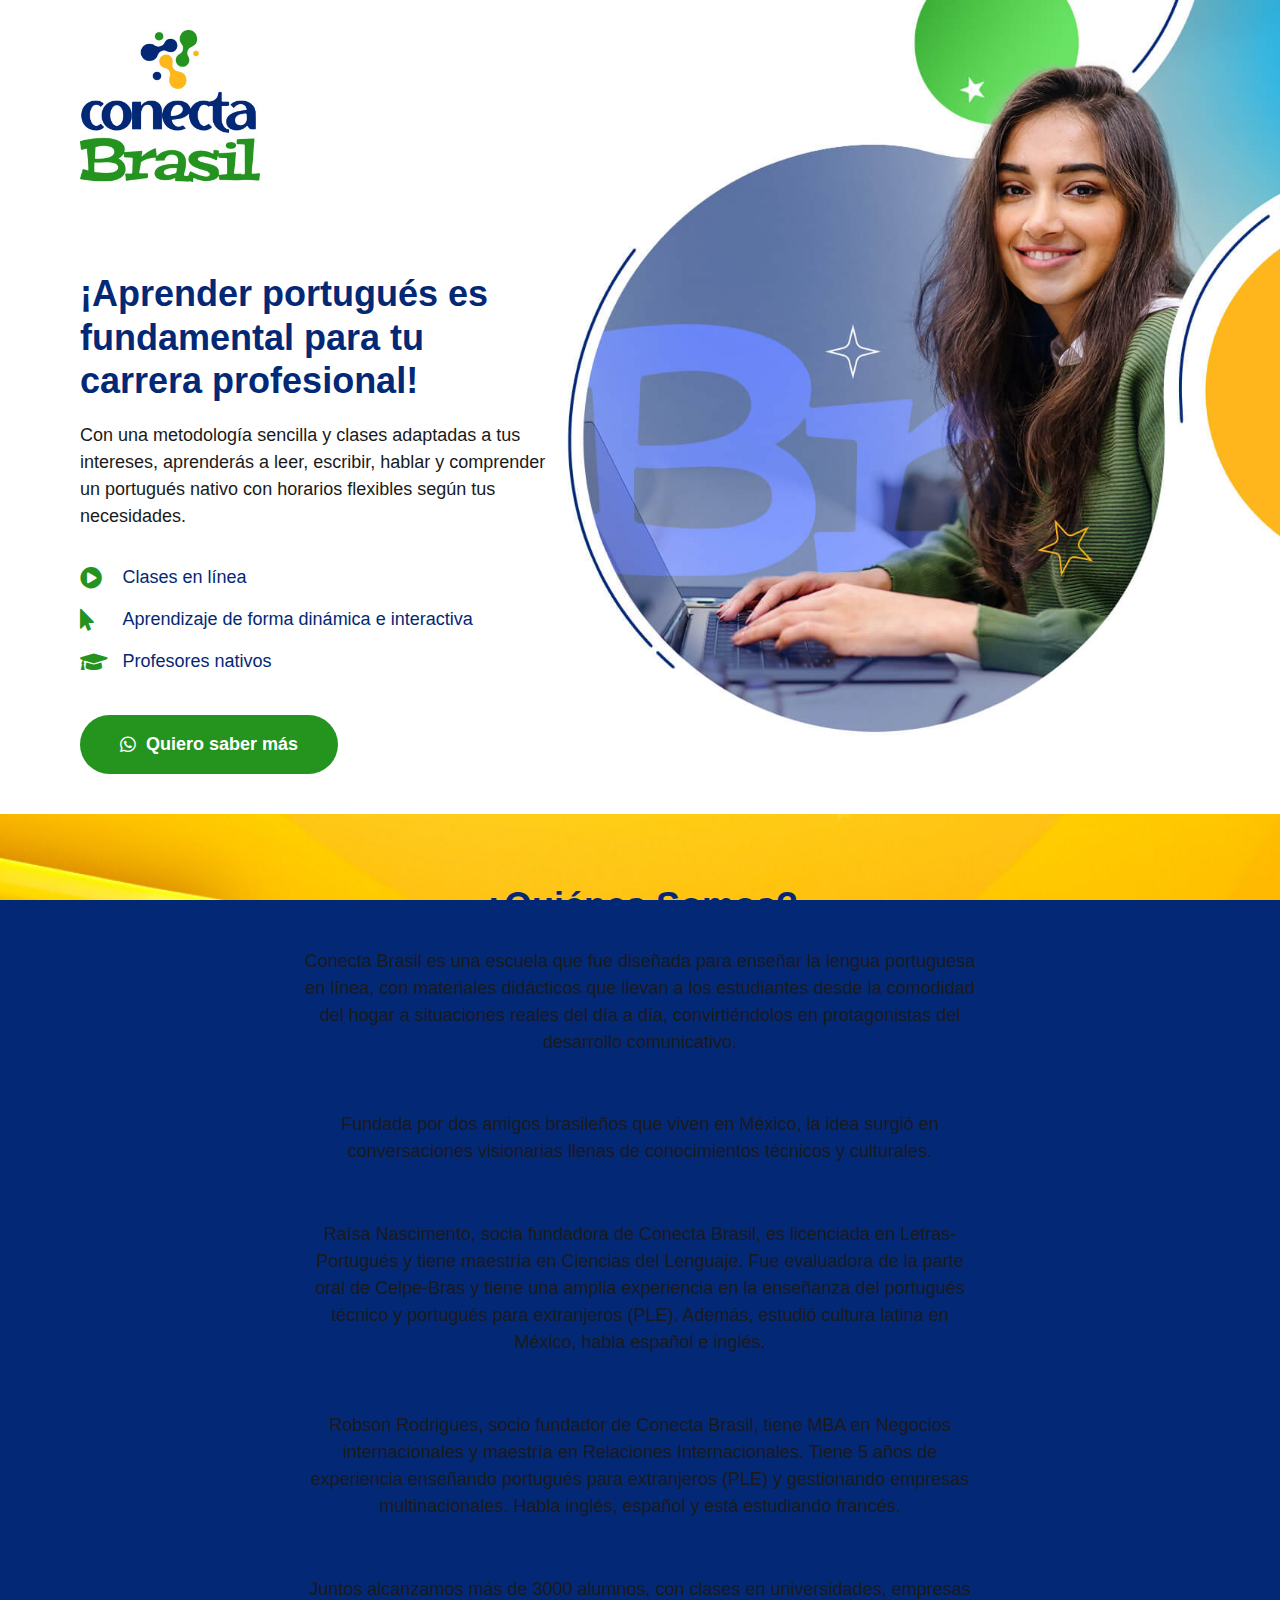
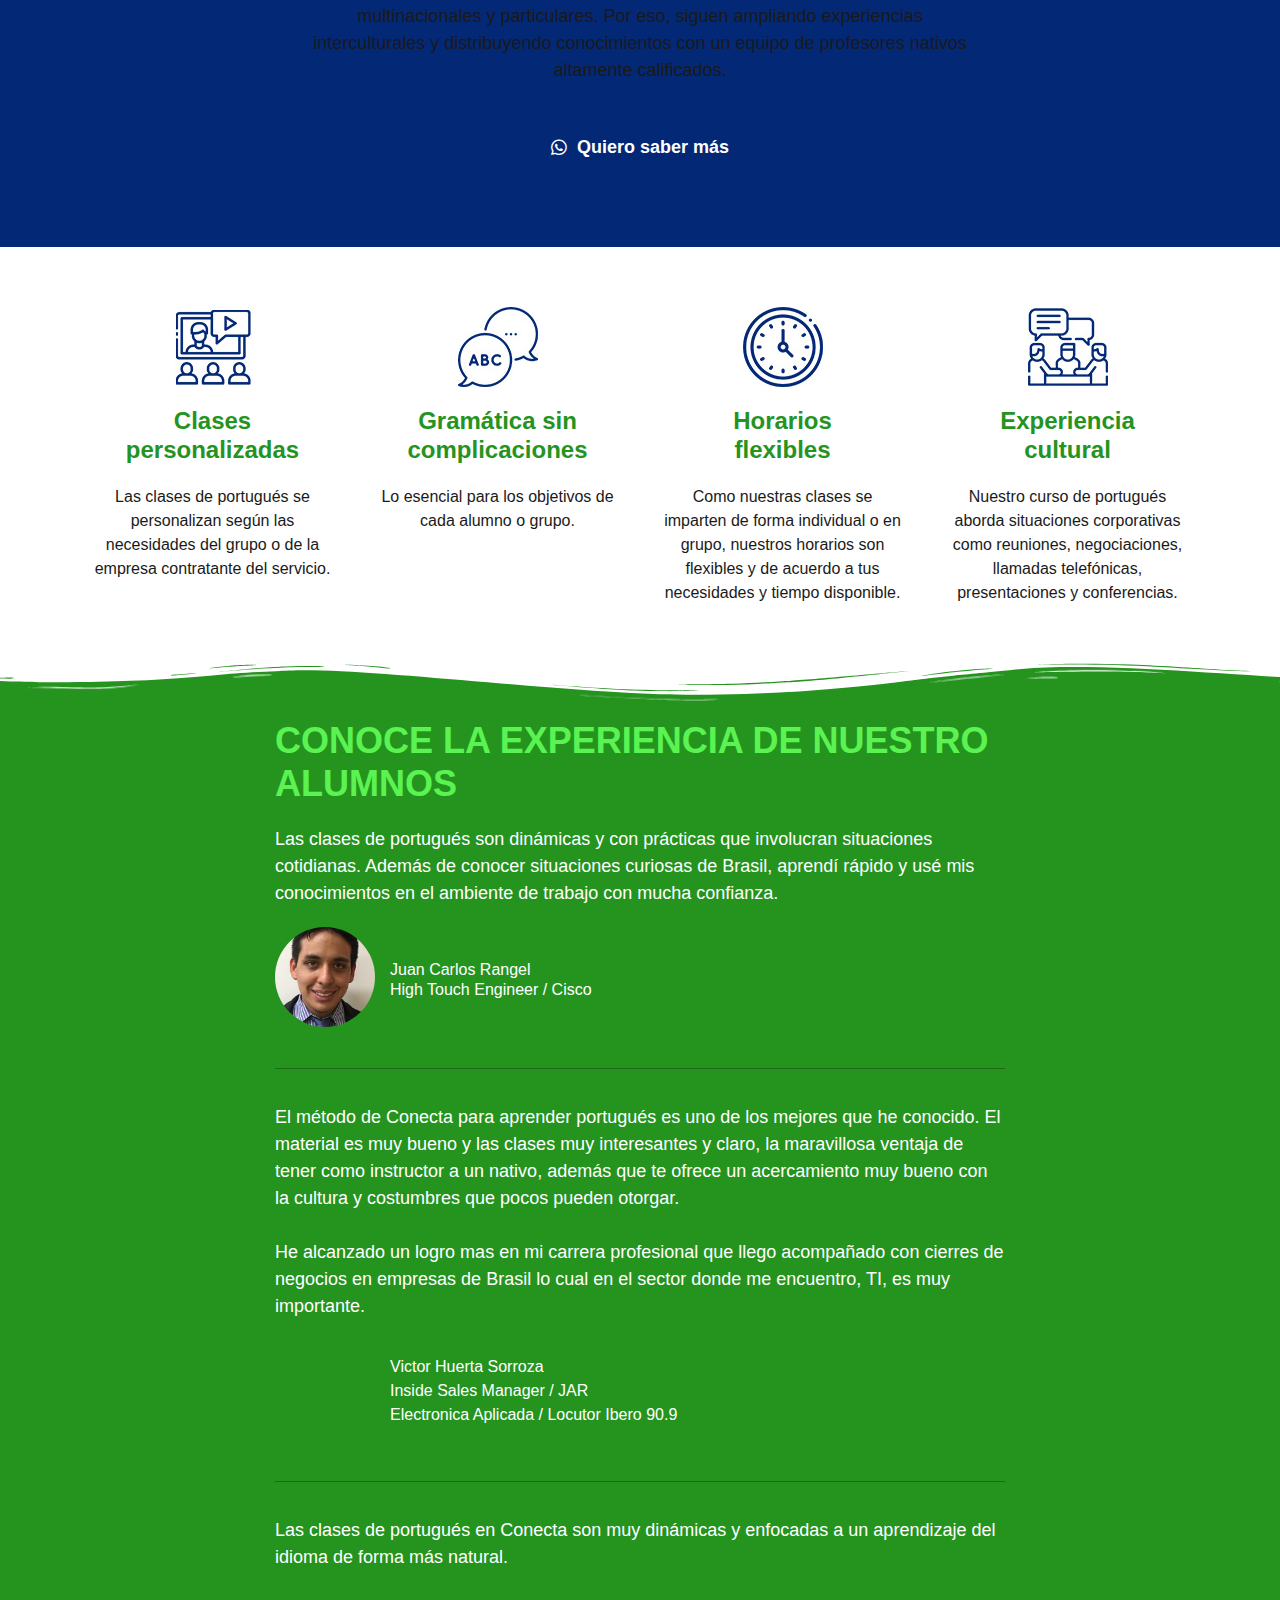
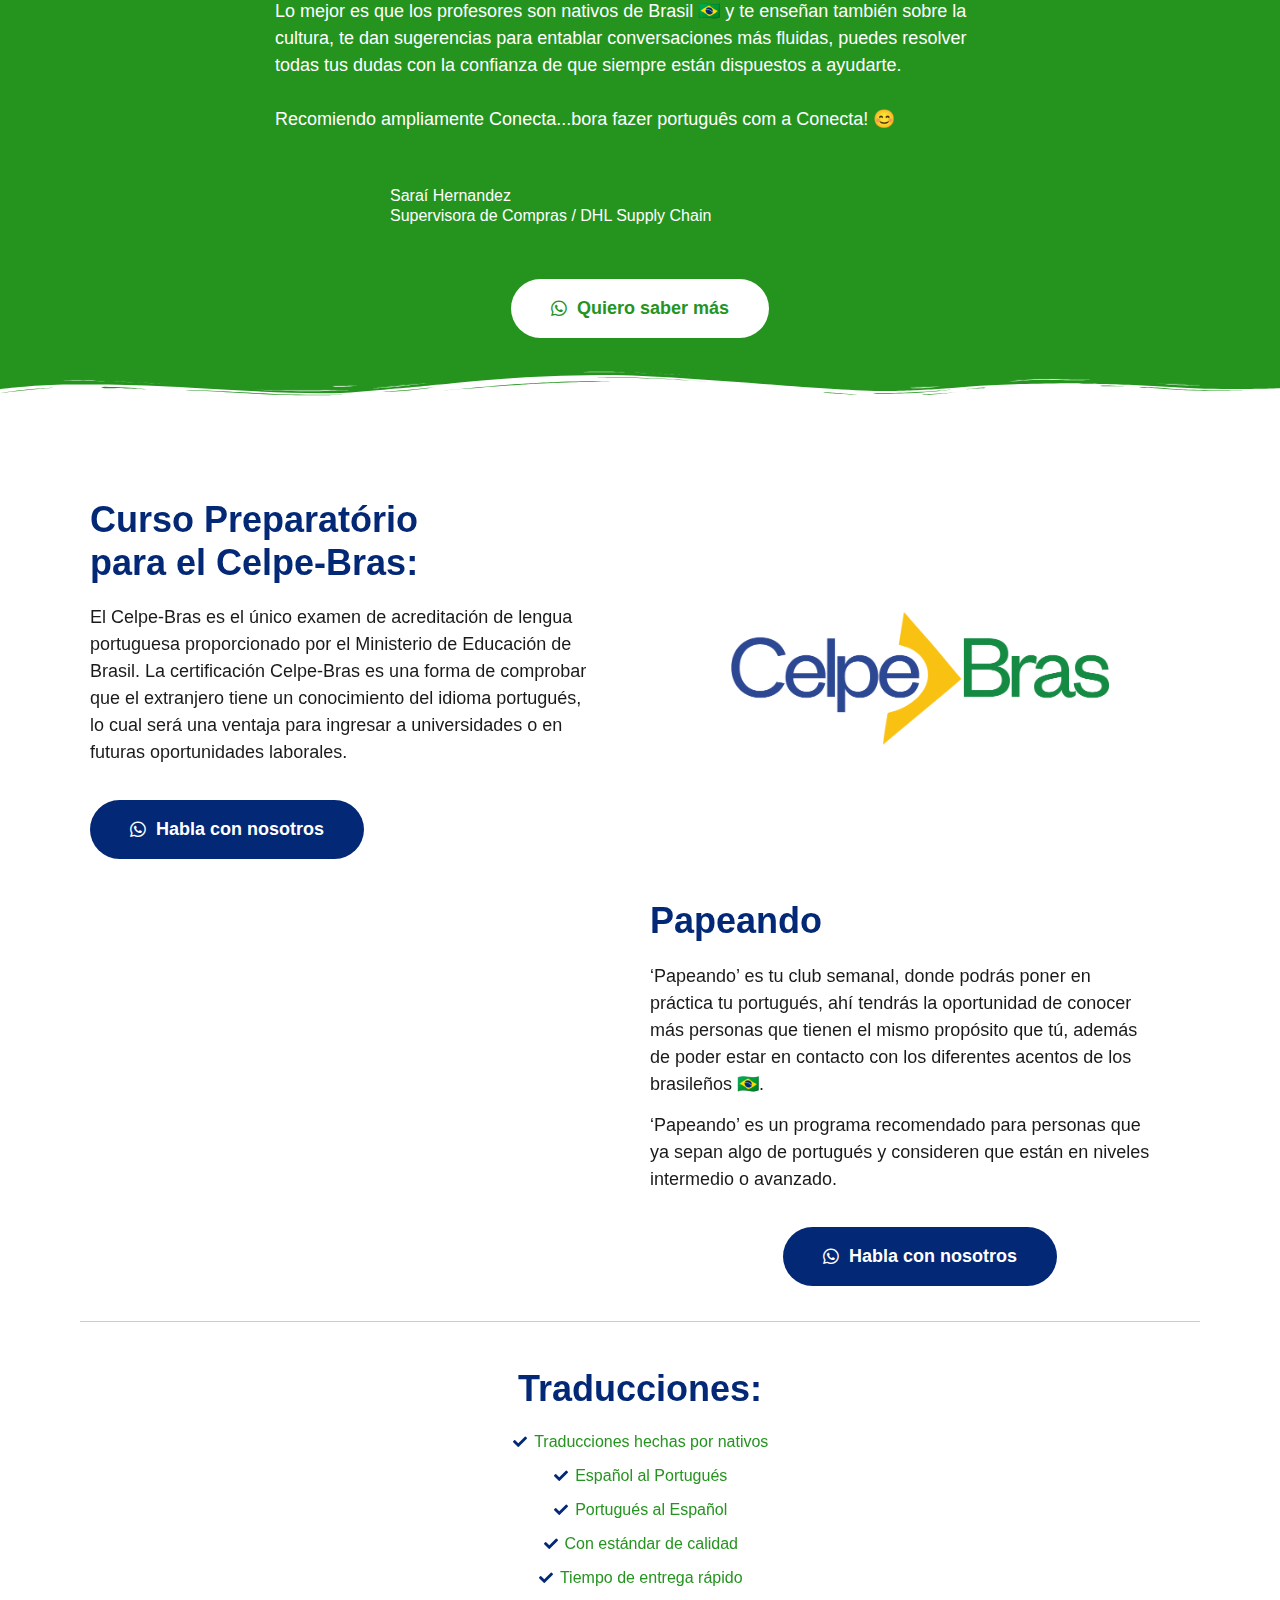
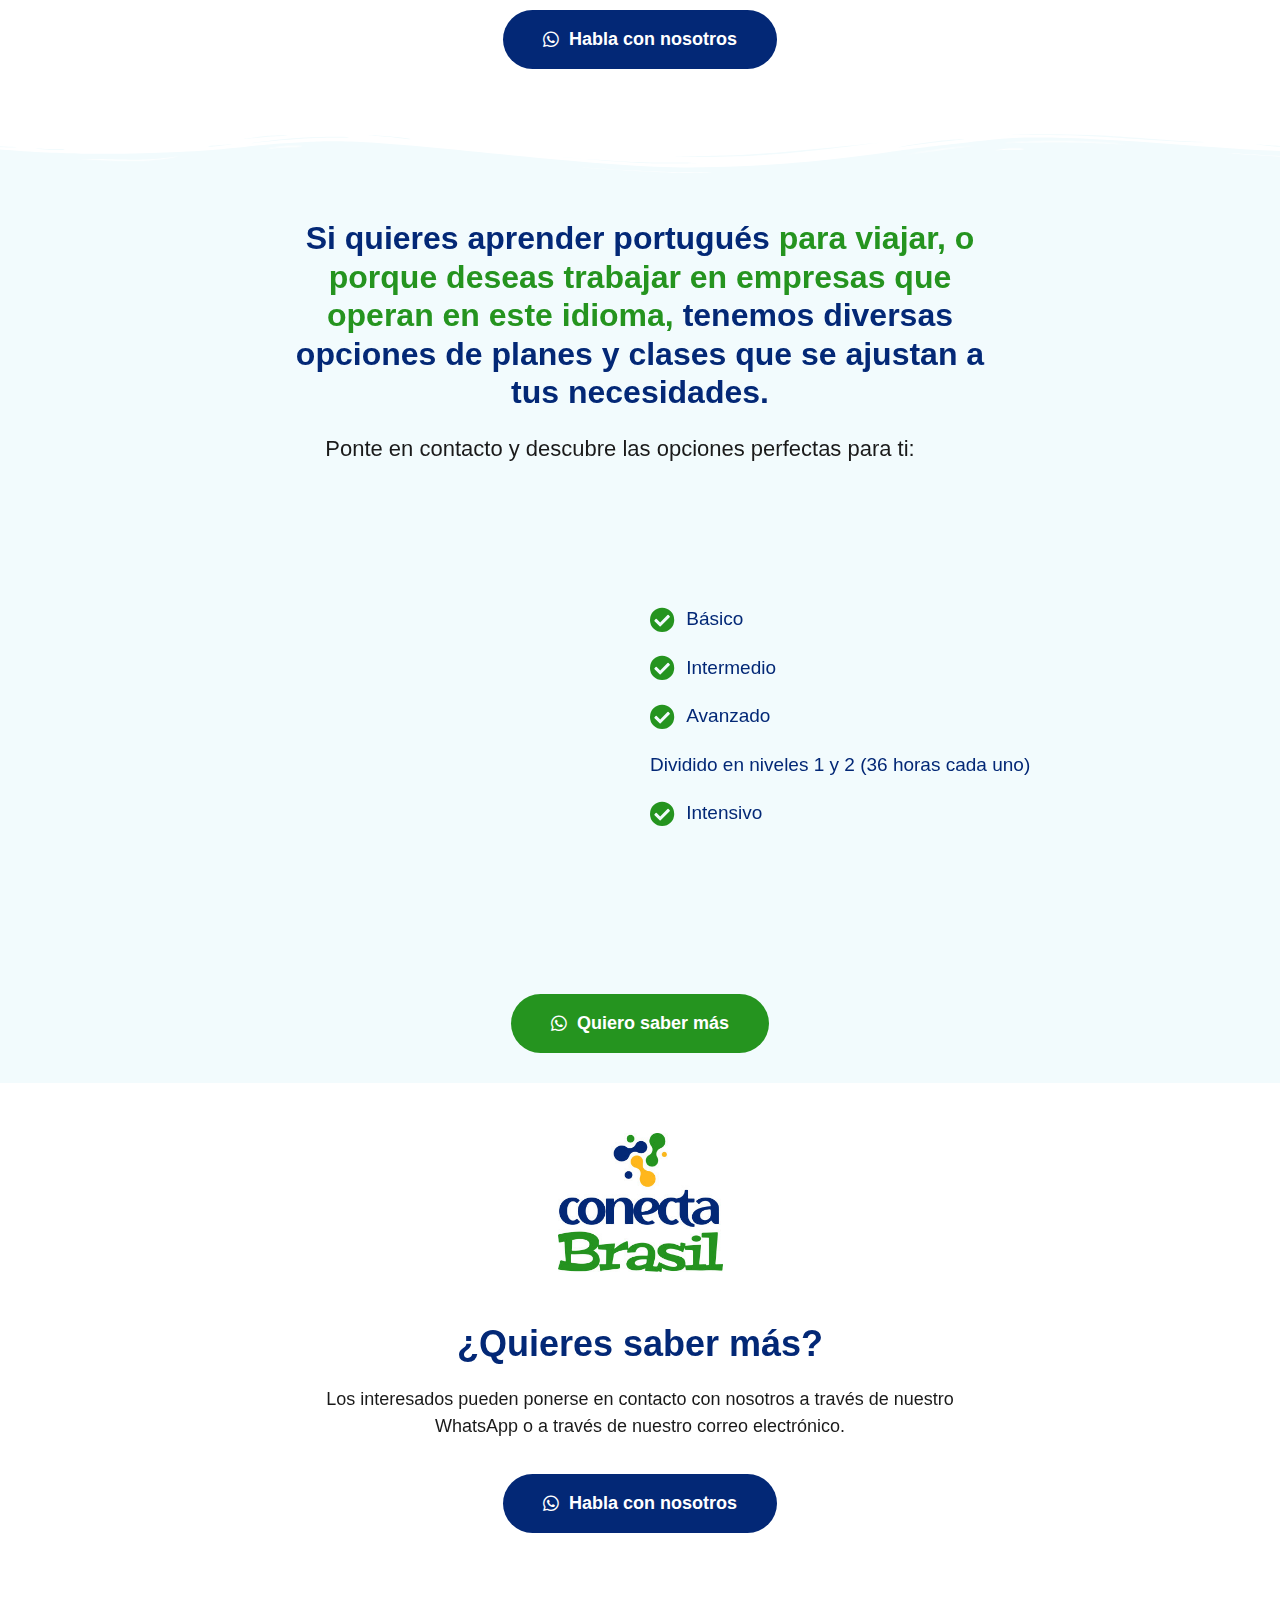
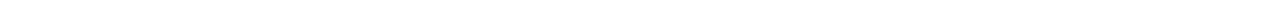
<file: index.htm>
﻿<!DOCTYPE html>
<html lang="pt-BR">
<head>
	<meta charset="UTF-8">
		<title>Conecta Brasil &#8211; Aprenda ler, falar e escrever Portugu&ecirc;s em 365 dias</title>
<meta name='robots' content='max-image-preview:large'>
<script type='application/javascript'>console.log('PixelYourSite Free version 9.3.3');</script>
<link rel="alternate" type="application/rss+xml" title="Feed para Conecta Brasil &raquo;" href="feed/index.htm">
<link rel="alternate" type="application/rss+xml" title="Feed de comentários para Conecta Brasil &raquo;" href="comments/feed/index.htm">
<script>
window._wpemojiSettings = {"baseUrl":"https:\/\/s.w.org\/images\/core\/emoji\/14.0.0\/72x72\/","ext":".png","svgUrl":"https:\/\/s.w.org\/images\/core\/emoji\/14.0.0\/svg\/","svgExt":".svg","source":{"concatemoji":"https:\/\/conectabrasil.com.mx\/wp-includes\/js\/wp-emoji-release.min.js?ver=6.1.3"}};
/*! This file is auto-generated */
!function(e,a,t){var n,r,o,i=a.createElement("canvas"),p=i.getContext&&i.getContext("2d");function s(e,t){var a=String.fromCharCode,e=(p.clearRect(0,0,i.width,i.height),p.fillText(a.apply(this,e),0,0),i.toDataURL());return p.clearRect(0,0,i.width,i.height),p.fillText(a.apply(this,t),0,0),e===i.toDataURL()}function c(e){var t=a.createElement("script");t.src=e,t.defer=t.type="text/javascript",a.getElementsByTagName("head")[0].appendChild(t)}for(o=Array("flag","emoji"),t.supports={everything:!0,everythingExceptFlag:!0},r=0;r<o.length;r++)t.supports[o[r]]=function(e){if(p&&p.fillText)switch(p.textBaseline="top",p.font="600 32px Arial",e){case"flag":return s([127987,65039,8205,9895,65039],[127987,65039,8203,9895,65039])?!1:!s([55356,56826,55356,56819],[55356,56826,8203,55356,56819])&&!s([55356,57332,56128,56423,56128,56418,56128,56421,56128,56430,56128,56423,56128,56447],[55356,57332,8203,56128,56423,8203,56128,56418,8203,56128,56421,8203,56128,56430,8203,56128,56423,8203,56128,56447]);case"emoji":return!s([129777,127995,8205,129778,127999],[129777,127995,8203,129778,127999])}return!1}(o[r]),t.supports.everything=t.supports.everything&&t.supports[o[r]],"flag"!==o[r]&&(t.supports.everythingExceptFlag=t.supports.everythingExceptFlag&&t.supports[o[r]]);t.supports.everythingExceptFlag=t.supports.everythingExceptFlag&&!t.supports.flag,t.DOMReady=!1,t.readyCallback=function(){t.DOMReady=!0},t.supports.everything||(n=function(){t.readyCallback()},a.addEventListener?(a.addEventListener("DOMContentLoaded",n,!1),e.addEventListener("load",n,!1)):(e.attachEvent("onload",n),a.attachEvent("onreadystatechange",function(){"complete"===a.readyState&&t.readyCallback()})),(e=t.source||{}).concatemoji?c(e.concatemoji):e.wpemoji&&e.twemoji&&(c(e.twemoji),c(e.wpemoji)))}(window,document,window._wpemojiSettings);
</script>
<style>
img.wp-smiley,
img.emoji {
	display: inline !important;
	border: none !important;
	box-shadow: none !important;
	height: 1em !important;
	width: 1em !important;
	margin: 0 0.07em !important;
	vertical-align: -0.1em !important;
	background: none !important;
	padding: 0 !important;
}
</style>
	<link rel='stylesheet' id='wp-block-library-css' href='wp-includes/css/dist/block-library/style.min.css?ver=6.1.3' media='all'>
<link rel='stylesheet' id='classic-theme-styles-css' href='wp-includes/css/classic-themes.min.css?ver=1' media='all'>
<style id='global-styles-inline-css'>
body{--wp--preset--color--black: #000000;--wp--preset--color--cyan-bluish-gray: #abb8c3;--wp--preset--color--white: #ffffff;--wp--preset--color--pale-pink: #f78da7;--wp--preset--color--vivid-red: #cf2e2e;--wp--preset--color--luminous-vivid-orange: #ff6900;--wp--preset--color--luminous-vivid-amber: #fcb900;--wp--preset--color--light-green-cyan: #7bdcb5;--wp--preset--color--vivid-green-cyan: #00d084;--wp--preset--color--pale-cyan-blue: #8ed1fc;--wp--preset--color--vivid-cyan-blue: #0693e3;--wp--preset--color--vivid-purple: #9b51e0;--wp--preset--gradient--vivid-cyan-blue-to-vivid-purple: linear-gradient(135deg,rgba(6,147,227,1) 0%,rgb(155,81,224) 100%);--wp--preset--gradient--light-green-cyan-to-vivid-green-cyan: linear-gradient(135deg,rgb(122,220,180) 0%,rgb(0,208,130) 100%);--wp--preset--gradient--luminous-vivid-amber-to-luminous-vivid-orange: linear-gradient(135deg,rgba(252,185,0,1) 0%,rgba(255,105,0,1) 100%);--wp--preset--gradient--luminous-vivid-orange-to-vivid-red: linear-gradient(135deg,rgba(255,105,0,1) 0%,rgb(207,46,46) 100%);--wp--preset--gradient--very-light-gray-to-cyan-bluish-gray: linear-gradient(135deg,rgb(238,238,238) 0%,rgb(169,184,195) 100%);--wp--preset--gradient--cool-to-warm-spectrum: linear-gradient(135deg,rgb(74,234,220) 0%,rgb(151,120,209) 20%,rgb(207,42,186) 40%,rgb(238,44,130) 60%,rgb(251,105,98) 80%,rgb(254,248,76) 100%);--wp--preset--gradient--blush-light-purple: linear-gradient(135deg,rgb(255,206,236) 0%,rgb(152,150,240) 100%);--wp--preset--gradient--blush-bordeaux: linear-gradient(135deg,rgb(254,205,165) 0%,rgb(254,45,45) 50%,rgb(107,0,62) 100%);--wp--preset--gradient--luminous-dusk: linear-gradient(135deg,rgb(255,203,112) 0%,rgb(199,81,192) 50%,rgb(65,88,208) 100%);--wp--preset--gradient--pale-ocean: linear-gradient(135deg,rgb(255,245,203) 0%,rgb(182,227,212) 50%,rgb(51,167,181) 100%);--wp--preset--gradient--electric-grass: linear-gradient(135deg,rgb(202,248,128) 0%,rgb(113,206,126) 100%);--wp--preset--gradient--midnight: linear-gradient(135deg,rgb(2,3,129) 0%,rgb(40,116,252) 100%);--wp--preset--duotone--dark-grayscale: url('#wp-duotone-dark-grayscale');--wp--preset--duotone--grayscale: url('#wp-duotone-grayscale');--wp--preset--duotone--purple-yellow: url('#wp-duotone-purple-yellow');--wp--preset--duotone--blue-red: url('#wp-duotone-blue-red');--wp--preset--duotone--midnight: url('#wp-duotone-midnight');--wp--preset--duotone--magenta-yellow: url('#wp-duotone-magenta-yellow');--wp--preset--duotone--purple-green: url('#wp-duotone-purple-green');--wp--preset--duotone--blue-orange: url('#wp-duotone-blue-orange');--wp--preset--font-size--small: 13px;--wp--preset--font-size--medium: 20px;--wp--preset--font-size--large: 36px;--wp--preset--font-size--x-large: 42px;--wp--preset--spacing--20: 0.44rem;--wp--preset--spacing--30: 0.67rem;--wp--preset--spacing--40: 1rem;--wp--preset--spacing--50: 1.5rem;--wp--preset--spacing--60: 2.25rem;--wp--preset--spacing--70: 3.38rem;--wp--preset--spacing--80: 5.06rem;}:where(.is-layout-flex){gap: 0.5em;}body .is-layout-flow > .alignleft{float: left;margin-inline-start: 0;margin-inline-end: 2em;}body .is-layout-flow > .alignright{float: right;margin-inline-start: 2em;margin-inline-end: 0;}body .is-layout-flow > .aligncenter{margin-left: auto !important;margin-right: auto !important;}body .is-layout-constrained > .alignleft{float: left;margin-inline-start: 0;margin-inline-end: 2em;}body .is-layout-constrained > .alignright{float: right;margin-inline-start: 2em;margin-inline-end: 0;}body .is-layout-constrained > .aligncenter{margin-left: auto !important;margin-right: auto !important;}body .is-layout-constrained > :where(:not(.alignleft):not(.alignright):not(.alignfull)){max-width: var(--wp--style--global--content-size);margin-left: auto !important;margin-right: auto !important;}body .is-layout-constrained > .alignwide{max-width: var(--wp--style--global--wide-size);}body .is-layout-flex{display: flex;}body .is-layout-flex{flex-wrap: wrap;align-items: center;}body .is-layout-flex > *{margin: 0;}:where(.wp-block-columns.is-layout-flex){gap: 2em;}.has-black-color{color: var(--wp--preset--color--black) !important;}.has-cyan-bluish-gray-color{color: var(--wp--preset--color--cyan-bluish-gray) !important;}.has-white-color{color: var(--wp--preset--color--white) !important;}.has-pale-pink-color{color: var(--wp--preset--color--pale-pink) !important;}.has-vivid-red-color{color: var(--wp--preset--color--vivid-red) !important;}.has-luminous-vivid-orange-color{color: var(--wp--preset--color--luminous-vivid-orange) !important;}.has-luminous-vivid-amber-color{color: var(--wp--preset--color--luminous-vivid-amber) !important;}.has-light-green-cyan-color{color: var(--wp--preset--color--light-green-cyan) !important;}.has-vivid-green-cyan-color{color: var(--wp--preset--color--vivid-green-cyan) !important;}.has-pale-cyan-blue-color{color: var(--wp--preset--color--pale-cyan-blue) !important;}.has-vivid-cyan-blue-color{color: var(--wp--preset--color--vivid-cyan-blue) !important;}.has-vivid-purple-color{color: var(--wp--preset--color--vivid-purple) !important;}.has-black-background-color{background-color: var(--wp--preset--color--black) !important;}.has-cyan-bluish-gray-background-color{background-color: var(--wp--preset--color--cyan-bluish-gray) !important;}.has-white-background-color{background-color: var(--wp--preset--color--white) !important;}.has-pale-pink-background-color{background-color: var(--wp--preset--color--pale-pink) !important;}.has-vivid-red-background-color{background-color: var(--wp--preset--color--vivid-red) !important;}.has-luminous-vivid-orange-background-color{background-color: var(--wp--preset--color--luminous-vivid-orange) !important;}.has-luminous-vivid-amber-background-color{background-color: var(--wp--preset--color--luminous-vivid-amber) !important;}.has-light-green-cyan-background-color{background-color: var(--wp--preset--color--light-green-cyan) !important;}.has-vivid-green-cyan-background-color{background-color: var(--wp--preset--color--vivid-green-cyan) !important;}.has-pale-cyan-blue-background-color{background-color: var(--wp--preset--color--pale-cyan-blue) !important;}.has-vivid-cyan-blue-background-color{background-color: var(--wp--preset--color--vivid-cyan-blue) !important;}.has-vivid-purple-background-color{background-color: var(--wp--preset--color--vivid-purple) !important;}.has-black-border-color{border-color: var(--wp--preset--color--black) !important;}.has-cyan-bluish-gray-border-color{border-color: var(--wp--preset--color--cyan-bluish-gray) !important;}.has-white-border-color{border-color: var(--wp--preset--color--white) !important;}.has-pale-pink-border-color{border-color: var(--wp--preset--color--pale-pink) !important;}.has-vivid-red-border-color{border-color: var(--wp--preset--color--vivid-red) !important;}.has-luminous-vivid-orange-border-color{border-color: var(--wp--preset--color--luminous-vivid-orange) !important;}.has-luminous-vivid-amber-border-color{border-color: var(--wp--preset--color--luminous-vivid-amber) !important;}.has-light-green-cyan-border-color{border-color: var(--wp--preset--color--light-green-cyan) !important;}.has-vivid-green-cyan-border-color{border-color: var(--wp--preset--color--vivid-green-cyan) !important;}.has-pale-cyan-blue-border-color{border-color: var(--wp--preset--color--pale-cyan-blue) !important;}.has-vivid-cyan-blue-border-color{border-color: var(--wp--preset--color--vivid-cyan-blue) !important;}.has-vivid-purple-border-color{border-color: var(--wp--preset--color--vivid-purple) !important;}.has-vivid-cyan-blue-to-vivid-purple-gradient-background{background: var(--wp--preset--gradient--vivid-cyan-blue-to-vivid-purple) !important;}.has-light-green-cyan-to-vivid-green-cyan-gradient-background{background: var(--wp--preset--gradient--light-green-cyan-to-vivid-green-cyan) !important;}.has-luminous-vivid-amber-to-luminous-vivid-orange-gradient-background{background: var(--wp--preset--gradient--luminous-vivid-amber-to-luminous-vivid-orange) !important;}.has-luminous-vivid-orange-to-vivid-red-gradient-background{background: var(--wp--preset--gradient--luminous-vivid-orange-to-vivid-red) !important;}.has-very-light-gray-to-cyan-bluish-gray-gradient-background{background: var(--wp--preset--gradient--very-light-gray-to-cyan-bluish-gray) !important;}.has-cool-to-warm-spectrum-gradient-background{background: var(--wp--preset--gradient--cool-to-warm-spectrum) !important;}.has-blush-light-purple-gradient-background{background: var(--wp--preset--gradient--blush-light-purple) !important;}.has-blush-bordeaux-gradient-background{background: var(--wp--preset--gradient--blush-bordeaux) !important;}.has-luminous-dusk-gradient-background{background: var(--wp--preset--gradient--luminous-dusk) !important;}.has-pale-ocean-gradient-background{background: var(--wp--preset--gradient--pale-ocean) !important;}.has-electric-grass-gradient-background{background: var(--wp--preset--gradient--electric-grass) !important;}.has-midnight-gradient-background{background: var(--wp--preset--gradient--midnight) !important;}.has-small-font-size{font-size: var(--wp--preset--font-size--small) !important;}.has-medium-font-size{font-size: var(--wp--preset--font-size--medium) !important;}.has-large-font-size{font-size: var(--wp--preset--font-size--large) !important;}.has-x-large-font-size{font-size: var(--wp--preset--font-size--x-large) !important;}
.wp-block-navigation a:where(:not(.wp-element-button)){color: inherit;}
:where(.wp-block-columns.is-layout-flex){gap: 2em;}
.wp-block-pullquote{font-size: 1.5em;line-height: 1.6;}
</style>
<link rel='stylesheet' id='hello-elementor-css' href='wp-content/themes/hello-elementor/style.min.css?ver=2.6.1' media='all'>
<link rel='stylesheet' id='hello-elementor-theme-style-css' href='wp-content/themes/hello-elementor/theme.min.css?ver=2.6.1' media='all'>
<link rel='stylesheet' id='elementor-frontend-css' href='wp-content/plugins/elementor/assets/css/frontend-lite.min.css?ver=3.11.3' media='all'>
<link rel='stylesheet' id='elementor-post-7-css' href='wp-content/uploads/elementor/css/post-7.css?ver=1678194025' media='all'>
<link rel='stylesheet' id='elementor-icons-css' href='wp-content/plugins/elementor/assets/lib/eicons/css/elementor-icons.min.css?ver=5.18.0' media='all'>
<link rel='stylesheet' id='swiper-css' href='wp-content/plugins/elementor/assets/lib/swiper/css/swiper.min.css?ver=5.3.6' media='all'>
<link rel='stylesheet' id='elementor-global-css' href='wp-content/uploads/elementor/css/global.css?ver=1678194025' media='all'>
<link rel='stylesheet' id='elementor-post-9-css' href='wp-content/uploads/elementor/css/post-9.css?ver=1678198941' media='all'>
<link rel='stylesheet' id='google-fonts-1-css' href='css?family=Poppins%3A100%2C100italic%2C200%2C200italic%2C300%2C300italic%2C400%2C400italic%2C500%2C500italic%2C600%2C600italic%2C700%2C700italic%2C800%2C800italic%2C900%2C900italic&#038;display=swap&#038;ver=6.1.3' media='all'>
<link rel='stylesheet' id='elementor-icons-shared-0-css' href='wp-content/plugins/elementor/assets/lib/font-awesome/css/fontawesome.min.css?ver=5.15.3' media='all'>
<link rel='stylesheet' id='elementor-icons-fa-solid-css' href='wp-content/plugins/elementor/assets/lib/font-awesome/css/solid.min.css?ver=5.15.3' media='all'>
<link rel='stylesheet' id='elementor-icons-fa-brands-css' href='wp-content/plugins/elementor/assets/lib/font-awesome/css/brands.min.css?ver=5.15.3' media='all'>
<link rel="preconnect" href="https://fonts.gstatic.com/" crossorigin=""><script src='wp-includes/js/jquery/jquery.min.js?ver=3.6.1' id='jquery-core-js'></script>
<script src='wp-includes/js/jquery/jquery-migrate.min.js?ver=3.3.2' id='jquery-migrate-js'></script>
<script src='wp-content/plugins/pixelyoursite/dist/scripts/jquery.bind-first-0.2.3.min.js?ver=6.1.3' id='jquery-bind-first-js'></script>
<script src='wp-content/plugins/pixelyoursite/dist/scripts/js.cookie-2.1.3.min.js?ver=2.1.3' id='js-cookie-js'></script>
<script id='pys-js-extra'>
var pysOptions = {"staticEvents":{"facebook":{"init_event":[{"delay":0,"type":"static","name":"PageView","pixelIds":["1222090925182532"],"eventID":"413ef3d1-68af-443c-bbfb-3787088fe4dc","params":{"page_title":"Conecta Brasil","post_type":"page","post_id":9,"plugin":"PixelYourSite","user_role":"guest","event_url":"conectabrasil.com.mx\/"},"e_id":"init_event","ids":[],"hasTimeWindow":false,"timeWindow":0,"woo_order":"","edd_order":""}]}},"dynamicEvents":[],"triggerEvents":[],"triggerEventTypes":[],"facebook":{"pixelIds":["1222090925182532"],"advancedMatching":[],"removeMetadata":false,"contentParams":{"post_type":"page","post_id":9,"content_name":"Conecta Brasil"},"commentEventEnabled":true,"wooVariableAsSimple":false,"downloadEnabled":true,"formEventEnabled":true,"ajaxForServerEvent":true,"serverApiEnabled":true,"wooCRSendFromServer":false},"debug":"","siteUrl":"https:\/\/conectabrasil.com.mx","ajaxUrl":"https:\/\/conectabrasil.com.mx\/wp-admin\/admin-ajax.php","ajax_event":"042f55a60b","enable_remove_download_url_param":"1","cookie_duration":"7","last_visit_duration":"60","enable_success_send_form":"","gdpr":{"ajax_enabled":false,"all_disabled_by_api":false,"facebook_disabled_by_api":false,"analytics_disabled_by_api":false,"google_ads_disabled_by_api":false,"pinterest_disabled_by_api":false,"bing_disabled_by_api":false,"facebook_prior_consent_enabled":true,"analytics_prior_consent_enabled":true,"google_ads_prior_consent_enabled":null,"pinterest_prior_consent_enabled":true,"bing_prior_consent_enabled":true,"cookiebot_integration_enabled":false,"cookiebot_facebook_consent_category":"marketing","cookiebot_analytics_consent_category":"statistics","cookiebot_google_ads_consent_category":null,"cookiebot_pinterest_consent_category":"marketing","cookiebot_bing_consent_category":"marketing","consent_magic_integration_enabled":false,"real_cookie_banner_integration_enabled":false,"cookie_notice_integration_enabled":false,"cookie_law_info_integration_enabled":false},"woo":{"enabled":false},"edd":{"enabled":false}};
</script>
<script src='wp-content/plugins/pixelyoursite/dist/scripts/public.js?ver=9.3.3' id='pys-js'></script>
<link rel="https://api.w.org/" href="wp-json/index.htm"><link rel="alternate" type="application/json" href="wp-json/wp/v2/pages/9"><link rel="EditURI" type="application/rsd+xml" title="RSD" href="xmlrpc.php?rsd">
<link rel="wlwmanifest" type="application/wlwmanifest+xml" href="wp-includes/wlwmanifest.xml">
<meta name="generator" content="WordPress 6.1.3">
<link rel="canonical" href="index.htm">
<link rel='shortlink' href='index.htm'>
<link rel="alternate" type="application/json+oembed" href="wp-json/oembed/1.0/embed?url=https%3A%2F%2Fconectabrasil.com.mx%2F">
<link rel="alternate" type="text/xml+oembed" href="wp-json/oembed/1.0/embed-1?url=https%3A%2F%2Fconectabrasil.com.mx%2F&#038;format=xml">
<!-- HFCM by 99 Robots - Snippet # 1: Google Tag Manager -->
<!-- Google tag (gtag.js) --> <script async="" src="gtag/js?id=AW-11082199549"></script> <script> window.dataLayer = window.dataLayer || []; function gtag(){dataLayer.push(arguments);} gtag('js', new Date()); gtag('config', 'AW-11082199549'); </script>
<!-- /end HFCM by 99 Robots -->
<meta name="facebook-domain-verification" content="wx255ertamiry91znnlelz5zm0z90z"><meta name="generator" content="Elementor 3.11.3; features: e_dom_optimization, e_optimized_assets_loading, e_optimized_css_loading, a11y_improvements, additional_custom_breakpoints; settings: css_print_method-external, google_font-enabled, font_display-swap">
<link rel="icon" href="wp-content/uploads/2023/02/cropped-favicon-32x32.png" sizes="32x32">
<link rel="icon" href="wp-content/uploads/2023/02/cropped-favicon-192x192.png" sizes="192x192">
<link rel="apple-touch-icon" href="wp-content/uploads/2023/02/cropped-favicon-180x180.png">
<meta name="msapplication-TileImage" content="https://conectabrasil.com.mx/wp-content/uploads/2023/02/cropped-favicon-270x270.png">
	<meta name="viewport" content="width=device-width, initial-scale=1.0, viewport-fit=cover"></head>
<body class="home page-template page-template-elementor_canvas page page-id-9 elementor-default elementor-template-canvas elementor-kit-7 elementor-page elementor-page-9">
	<svg xmlns="http://www.w3.org/2000/svg" viewbox="0 0 0 0" width="0" height="0" focusable="false" role="none" style="visibility: hidden; position: absolute; left: -9999px; overflow: hidden;"><defs><filter id="wp-duotone-dark-grayscale"><fecolormatrix color-interpolation-filters="sRGB" type="matrix" values=" .299 .587 .114 0 0 .299 .587 .114 0 0 .299 .587 .114 0 0 .299 .587 .114 0 0 "></fecolormatrix><fecomponenttransfer color-interpolation-filters="sRGB"><fefuncr type="table" tablevalues="0 0.49803921568627"></fefuncr><fefuncg type="table" tablevalues="0 0.49803921568627"></fefuncg><fefuncb type="table" tablevalues="0 0.49803921568627"></fefuncb><fefunca type="table" tablevalues="1 1"></fefunca></fecomponenttransfer><fecomposite in2="SourceGraphic" operator="in"></fecomposite></filter></defs></svg><svg xmlns="http://www.w3.org/2000/svg" viewbox="0 0 0 0" width="0" height="0" focusable="false" role="none" style="visibility: hidden; position: absolute; left: -9999px; overflow: hidden;"><defs><filter id="wp-duotone-grayscale"><fecolormatrix color-interpolation-filters="sRGB" type="matrix" values=" .299 .587 .114 0 0 .299 .587 .114 0 0 .299 .587 .114 0 0 .299 .587 .114 0 0 "></fecolormatrix><fecomponenttransfer color-interpolation-filters="sRGB"><fefuncr type="table" tablevalues="0 1"></fefuncr><fefuncg type="table" tablevalues="0 1"></fefuncg><fefuncb type="table" tablevalues="0 1"></fefuncb><fefunca type="table" tablevalues="1 1"></fefunca></fecomponenttransfer><fecomposite in2="SourceGraphic" operator="in"></fecomposite></filter></defs></svg><svg xmlns="http://www.w3.org/2000/svg" viewbox="0 0 0 0" width="0" height="0" focusable="false" role="none" style="visibility: hidden; position: absolute; left: -9999px; overflow: hidden;"><defs><filter id="wp-duotone-purple-yellow"><fecolormatrix color-interpolation-filters="sRGB" type="matrix" values=" .299 .587 .114 0 0 .299 .587 .114 0 0 .299 .587 .114 0 0 .299 .587 .114 0 0 "></fecolormatrix><fecomponenttransfer color-interpolation-filters="sRGB"><fefuncr type="table" tablevalues="0.54901960784314 0.98823529411765"></fefuncr><fefuncg type="table" tablevalues="0 1"></fefuncg><fefuncb type="table" tablevalues="0.71764705882353 0.25490196078431"></fefuncb><fefunca type="table" tablevalues="1 1"></fefunca></fecomponenttransfer><fecomposite in2="SourceGraphic" operator="in"></fecomposite></filter></defs></svg><svg xmlns="http://www.w3.org/2000/svg" viewbox="0 0 0 0" width="0" height="0" focusable="false" role="none" style="visibility: hidden; position: absolute; left: -9999px; overflow: hidden;"><defs><filter id="wp-duotone-blue-red"><fecolormatrix color-interpolation-filters="sRGB" type="matrix" values=" .299 .587 .114 0 0 .299 .587 .114 0 0 .299 .587 .114 0 0 .299 .587 .114 0 0 "></fecolormatrix><fecomponenttransfer color-interpolation-filters="sRGB"><fefuncr type="table" tablevalues="0 1"></fefuncr><fefuncg type="table" tablevalues="0 0.27843137254902"></fefuncg><fefuncb type="table" tablevalues="0.5921568627451 0.27843137254902"></fefuncb><fefunca type="table" tablevalues="1 1"></fefunca></fecomponenttransfer><fecomposite in2="SourceGraphic" operator="in"></fecomposite></filter></defs></svg><svg xmlns="http://www.w3.org/2000/svg" viewbox="0 0 0 0" width="0" height="0" focusable="false" role="none" style="visibility: hidden; position: absolute; left: -9999px; overflow: hidden;"><defs><filter id="wp-duotone-midnight"><fecolormatrix color-interpolation-filters="sRGB" type="matrix" values=" .299 .587 .114 0 0 .299 .587 .114 0 0 .299 .587 .114 0 0 .299 .587 .114 0 0 "></fecolormatrix><fecomponenttransfer color-interpolation-filters="sRGB"><fefuncr type="table" tablevalues="0 0"></fefuncr><fefuncg type="table" tablevalues="0 0.64705882352941"></fefuncg><fefuncb type="table" tablevalues="0 1"></fefuncb><fefunca type="table" tablevalues="1 1"></fefunca></fecomponenttransfer><fecomposite in2="SourceGraphic" operator="in"></fecomposite></filter></defs></svg><svg xmlns="http://www.w3.org/2000/svg" viewbox="0 0 0 0" width="0" height="0" focusable="false" role="none" style="visibility: hidden; position: absolute; left: -9999px; overflow: hidden;"><defs><filter id="wp-duotone-magenta-yellow"><fecolormatrix color-interpolation-filters="sRGB" type="matrix" values=" .299 .587 .114 0 0 .299 .587 .114 0 0 .299 .587 .114 0 0 .299 .587 .114 0 0 "></fecolormatrix><fecomponenttransfer color-interpolation-filters="sRGB"><fefuncr type="table" tablevalues="0.78039215686275 1"></fefuncr><fefuncg type="table" tablevalues="0 0.94901960784314"></fefuncg><fefuncb type="table" tablevalues="0.35294117647059 0.47058823529412"></fefuncb><fefunca type="table" tablevalues="1 1"></fefunca></fecomponenttransfer><fecomposite in2="SourceGraphic" operator="in"></fecomposite></filter></defs></svg><svg xmlns="http://www.w3.org/2000/svg" viewbox="0 0 0 0" width="0" height="0" focusable="false" role="none" style="visibility: hidden; position: absolute; left: -9999px; overflow: hidden;"><defs><filter id="wp-duotone-purple-green"><fecolormatrix color-interpolation-filters="sRGB" type="matrix" values=" .299 .587 .114 0 0 .299 .587 .114 0 0 .299 .587 .114 0 0 .299 .587 .114 0 0 "></fecolormatrix><fecomponenttransfer color-interpolation-filters="sRGB"><fefuncr type="table" tablevalues="0.65098039215686 0.40392156862745"></fefuncr><fefuncg type="table" tablevalues="0 1"></fefuncg><fefuncb type="table" tablevalues="0.44705882352941 0.4"></fefuncb><fefunca type="table" tablevalues="1 1"></fefunca></fecomponenttransfer><fecomposite in2="SourceGraphic" operator="in"></fecomposite></filter></defs></svg><svg xmlns="http://www.w3.org/2000/svg" viewbox="0 0 0 0" width="0" height="0" focusable="false" role="none" style="visibility: hidden; position: absolute; left: -9999px; overflow: hidden;"><defs><filter id="wp-duotone-blue-orange"><fecolormatrix color-interpolation-filters="sRGB" type="matrix" values=" .299 .587 .114 0 0 .299 .587 .114 0 0 .299 .587 .114 0 0 .299 .587 .114 0 0 "></fecolormatrix><fecomponenttransfer color-interpolation-filters="sRGB"><fefuncr type="table" tablevalues="0.098039215686275 1"></fefuncr><fefuncg type="table" tablevalues="0 0.66274509803922"></fefuncg><fefuncb type="table" tablevalues="0.84705882352941 0.41960784313725"></fefuncb><fefunca type="table" tablevalues="1 1"></fefunca></fecomponenttransfer><fecomposite in2="SourceGraphic" operator="in"></fecomposite></filter></defs></svg>		<div data-elementor-type="wp-page" data-elementor-id="9" class="elementor elementor-9">
									<section class="elementor-section elementor-top-section elementor-element elementor-element-33f44e1 elementor-section-full_width elementor-hidden-mobile elementor-section-height-default elementor-section-height-default" data-id="33f44e1" data-element_type="section" data-settings="{&quot;background_background&quot;:&quot;classic&quot;}">
						<div class="elementor-container elementor-column-gap-no">
					<div class="elementor-column elementor-col-50 elementor-top-column elementor-element elementor-element-15e26eb" data-id="15e26eb" data-element_type="column">
			<div class="elementor-widget-wrap elementor-element-populated">
								<div class="elementor-element elementor-element-8ee2a71 elementor-widget elementor-widget-image" data-id="8ee2a71" data-element_type="widget" data-widget_type="image.default">
				<div class="elementor-widget-container">
			<style>/*! elementor - v3.11.3 - 07-03-2023 */
.elementor-widget-image{text-align:center}.elementor-widget-image a{display:inline-block}.elementor-widget-image a img[src$=".svg"]{width:48px}.elementor-widget-image img{vertical-align:middle;display:inline-block}</style>												<img decoding="async" width="300" height="254" src="wp-content/uploads/2023/01/logo-conectabrasil.jpg" class="attachment-full size-full wp-image-12" alt="" loading="lazy">															</div>
				</div>
				<div class="elementor-element elementor-element-99cd18a elementor-widget elementor-widget-spacer" data-id="99cd18a" data-element_type="widget" data-widget_type="spacer.default">
				<div class="elementor-widget-container">
			<style>/*! elementor - v3.11.3 - 07-03-2023 */
.elementor-column .elementor-spacer-inner{height:var(--spacer-size)}.e-con{--container-widget-width:100%}.e-con-inner>.elementor-widget-spacer,.e-con>.elementor-widget-spacer{width:var(--container-widget-width,var(--spacer-size));--align-self:var(--container-widget-align-self,initial);--flex-shrink:0}.e-con-inner>.elementor-widget-spacer>.elementor-widget-container,.e-con-inner>.elementor-widget-spacer>.elementor-widget-container>.elementor-spacer,.e-con>.elementor-widget-spacer>.elementor-widget-container,.e-con>.elementor-widget-spacer>.elementor-widget-container>.elementor-spacer{height:100%}.e-con-inner>.elementor-widget-spacer>.elementor-widget-container>.elementor-spacer>.elementor-spacer-inner,.e-con>.elementor-widget-spacer>.elementor-widget-container>.elementor-spacer>.elementor-spacer-inner{height:var(--container-widget-height,var(--spacer-size))}</style>		<div class="elementor-spacer">
			<div class="elementor-spacer-inner"></div>
		</div>
				</div>
				</div>
				<div class="elementor-element elementor-element-cc9808f elementor-widget elementor-widget-heading" data-id="cc9808f" data-element_type="widget" data-widget_type="heading.default">
				<div class="elementor-widget-container">
			<style>/*! elementor - v3.11.3 - 07-03-2023 */
.elementor-heading-title{padding:0;margin:0;line-height:1}.elementor-widget-heading .elementor-heading-title[class*=elementor-size-]>a{color:inherit;font-size:inherit;line-height:inherit}.elementor-widget-heading .elementor-heading-title.elementor-size-small{font-size:15px}.elementor-widget-heading .elementor-heading-title.elementor-size-medium{font-size:19px}.elementor-widget-heading .elementor-heading-title.elementor-size-large{font-size:29px}.elementor-widget-heading .elementor-heading-title.elementor-size-xl{font-size:39px}.elementor-widget-heading .elementor-heading-title.elementor-size-xxl{font-size:59px}</style><h2 class="elementor-heading-title elementor-size-default">¡Aprender portugués es fundamental para tu carrera profesional!</h2>		</div>
				</div>
				<div class="elementor-element elementor-element-905dd2e elementor-widget elementor-widget-text-editor" data-id="905dd2e" data-element_type="widget" data-widget_type="text-editor.default">
				<div class="elementor-widget-container">
			<style>/*! elementor - v3.11.3 - 07-03-2023 */
.elementor-widget-text-editor.elementor-drop-cap-view-stacked .elementor-drop-cap{background-color:#818a91;color:#fff}.elementor-widget-text-editor.elementor-drop-cap-view-framed .elementor-drop-cap{color:#818a91;border:3px solid;background-color:transparent}.elementor-widget-text-editor:not(.elementor-drop-cap-view-default) .elementor-drop-cap{margin-top:8px}.elementor-widget-text-editor:not(.elementor-drop-cap-view-default) .elementor-drop-cap-letter{width:1em;height:1em}.elementor-widget-text-editor .elementor-drop-cap{float:left;text-align:center;line-height:1;font-size:50px}.elementor-widget-text-editor .elementor-drop-cap-letter{display:inline-block}</style>				<p>Con una metodología sencilla y clases adaptadas a tus intereses, aprenderás a leer, escribir, hablar y comprender un portugués nativo con horarios flexibles según tus necesidades.</p>						</div>
				</div>
				<div class="elementor-element elementor-element-ede8223 elementor-align-left elementor-icon-list--layout-traditional elementor-list-item-link-full_width elementor-widget elementor-widget-icon-list" data-id="ede8223" data-element_type="widget" data-widget_type="icon-list.default">
				<div class="elementor-widget-container">
			<link rel="stylesheet" href="wp-content/plugins/elementor/assets/css/widget-icon-list.min.css">		<ul class="elementor-icon-list-items">
							<li class="elementor-icon-list-item">
											<span class="elementor-icon-list-icon">
							<i aria-hidden="true" class="fas fa-play-circle"></i>						</span>
										<span class="elementor-icon-list-text">Clases en línea</span>
									</li>
								<li class="elementor-icon-list-item">
											<span class="elementor-icon-list-icon">
							<i aria-hidden="true" class="fas fa-mouse-pointer"></i>						</span>
										<span class="elementor-icon-list-text">Aprendizaje de forma dinámica e interactiva</span>
									</li>
								<li class="elementor-icon-list-item">
											<span class="elementor-icon-list-icon">
							<i aria-hidden="true" class="fas fa-graduation-cap"></i>						</span>
										<span class="elementor-icon-list-text">Profesores nativos</span>
									</li>
						</ul>
				</div>
				</div>
				<div class="elementor-element elementor-element-c676aaf elementor-widget elementor-widget-button" data-id="c676aaf" data-element_type="widget" data-widget_type="button.default">
				<div class="elementor-widget-container">
					<div class="elementor-button-wrapper">
			<a href="http://wa.me/5215548910750" class="elementor-button-link elementor-button elementor-size-lg elementor-animation-grow" role="button">
						<span class="elementor-button-content-wrapper">
							<span class="elementor-button-icon elementor-align-icon-left">
				<i aria-hidden="true" class="fab fa-whatsapp"></i>			</span>
						<span class="elementor-button-text">Quiero saber más </span>
		</span>
					</a>
		</div>
				</div>
				</div>
					</div>
		</div>
				<div class="elementor-column elementor-col-50 elementor-top-column elementor-element elementor-element-1252663" data-id="1252663" data-element_type="column">
			<div class="elementor-widget-wrap">
									</div>
		</div>
							</div>
		</section>
				<section class="elementor-section elementor-top-section elementor-element elementor-element-924de01 elementor-section-full_width elementor-hidden-desktop elementor-hidden-tablet elementor-section-height-default elementor-section-height-default" data-id="924de01" data-element_type="section" data-settings="{&quot;background_background&quot;:&quot;classic&quot;}">
						<div class="elementor-container elementor-column-gap-no">
					<div class="elementor-column elementor-col-50 elementor-top-column elementor-element elementor-element-f45cae8" data-id="f45cae8" data-element_type="column">
			<div class="elementor-widget-wrap elementor-element-populated">
								<div class="elementor-element elementor-element-5f054e7 elementor-widget elementor-widget-image" data-id="5f054e7" data-element_type="widget" data-widget_type="image.default">
				<div class="elementor-widget-container">
															<img decoding="async" width="300" height="254" src="wp-content/uploads/2023/01/logo-conectabrasil.jpg" class="attachment-full size-full wp-image-12" alt="" loading="lazy">															</div>
				</div>
				<div class="elementor-element elementor-element-5e3f0b6 elementor-widget elementor-widget-heading" data-id="5e3f0b6" data-element_type="widget" data-widget_type="heading.default">
				<div class="elementor-widget-container">
			<h2 class="elementor-heading-title elementor-size-default">¡Aprender portugués es fundamental para tu carrera profesional!</h2>		</div>
				</div>
				<div class="elementor-element elementor-element-6f229d0 elementor-widget elementor-widget-text-editor" data-id="6f229d0" data-element_type="widget" data-widget_type="text-editor.default">
				<div class="elementor-widget-container">
							<p>Con una metodología sencilla y clases adaptadas a tus intereses, aprenderás a leer, escribir, hablar y comprender un portugués nativo con horarios flexibles según tus necesidades.</p>						</div>
				</div>
				<div class="elementor-element elementor-element-d959f3d elementor-align-left elementor-icon-list--layout-traditional elementor-list-item-link-full_width elementor-widget elementor-widget-icon-list" data-id="d959f3d" data-element_type="widget" data-widget_type="icon-list.default">
				<div class="elementor-widget-container">
					<ul class="elementor-icon-list-items">
							<li class="elementor-icon-list-item">
											<span class="elementor-icon-list-icon">
							<i aria-hidden="true" class="fas fa-play-circle"></i>						</span>
										<span class="elementor-icon-list-text">Clases en línea</span>
									</li>
								<li class="elementor-icon-list-item">
											<span class="elementor-icon-list-icon">
							<i aria-hidden="true" class="fas fa-mouse-pointer"></i>						</span>
										<span class="elementor-icon-list-text">Aprendizaje de forma dinámica e interactiva</span>
									</li>
								<li class="elementor-icon-list-item">
											<span class="elementor-icon-list-icon">
							<i aria-hidden="true" class="fas fa-graduation-cap"></i>						</span>
										<span class="elementor-icon-list-text">Profesores nativos</span>
									</li>
						</ul>
				</div>
				</div>
				<div class="elementor-element elementor-element-75bb838 elementor-widget elementor-widget-button" data-id="75bb838" data-element_type="widget" data-widget_type="button.default">
				<div class="elementor-widget-container">
					<div class="elementor-button-wrapper">
			<a href="http://wa.me/5215548910750" class="elementor-button-link elementor-button elementor-size-lg elementor-animation-grow" role="button">
						<span class="elementor-button-content-wrapper">
							<span class="elementor-button-icon elementor-align-icon-left">
				<i aria-hidden="true" class="fab fa-whatsapp"></i>			</span>
						<span class="elementor-button-text">Quiero saber más </span>
		</span>
					</a>
		</div>
				</div>
				</div>
					</div>
		</div>
				<div class="elementor-column elementor-col-50 elementor-top-column elementor-element elementor-element-5ba193e" data-id="5ba193e" data-element_type="column">
			<div class="elementor-widget-wrap">
									</div>
		</div>
							</div>
		</section>
				<section class="elementor-section elementor-top-section elementor-element elementor-element-484902b elementor-hidden-mobile elementor-section-boxed elementor-section-height-default elementor-section-height-default" data-id="484902b" data-element_type="section" data-settings="{&quot;background_background&quot;:&quot;classic&quot;}">
						<div class="elementor-container elementor-column-gap-default">
					<div class="elementor-column elementor-col-100 elementor-top-column elementor-element elementor-element-f438e96" data-id="f438e96" data-element_type="column">
			<div class="elementor-widget-wrap elementor-element-populated">
								<div class="elementor-element elementor-element-2f49995 elementor-widget elementor-widget-heading" data-id="2f49995" data-element_type="widget" data-widget_type="heading.default">
				<div class="elementor-widget-container">
			<h2 class="elementor-heading-title elementor-size-default">¿Quiénes Somos?
</h2>		</div>
				</div>
				<div class="elementor-element elementor-element-4cdba20 elementor-widget elementor-widget-text-editor" data-id="4cdba20" data-element_type="widget" data-widget_type="text-editor.default">
				<div class="elementor-widget-container">
							<p><span style="font-weight: 400;">Conecta Brasil es una escuela que fue diseñada para enseñar la lengua portuguesa en línea, con materiales didácticos que llevan a los estudiantes desde la comodidad del hogar a situaciones reales del día a día, convirtiéndolos en protagonistas del desarrollo comunicativo.</span></p><p> </p><p><span style="font-weight: 400;">Fundada por dos amigos brasileños que viven en México, la idea surgió en conversaciones visionarias llenas de conocimientos técnicos y culturales.</span></p><p> </p><p><span style="font-weight: 400;">Raísa Nascimento, socia fundadora de Conecta Brasil, es licenciada en Letras-Portugués y tiene maestría en Ciencias del Lenguaje. Fue evaluadora de la parte oral de Celpe-Bras y tiene una amplia experiencia en la enseñanza del portugués técnico y portugués para extranjeros (PLE). Además, estudió cultura latina en México, habla español e inglés.</span></p><p> </p><p><span style="font-weight: 400;">Robson Rodrigues, socio fundador de Conecta Brasil, tiene MBA en Negocios internacionales y maestría en Relaciones Internacionales. Tiene 5 años de experiencia enseñando portugués para extranjeros (PLE) y gestionando empresas multinacionales. Habla inglés, español y está estudiando francés.</span></p><p> </p><p><span style="font-weight: 400;">Juntos alcanzamos más de 3000 alumnos, con clases en universidades, empresas multinacionales y particulares. Por eso, siguen ampliando experiencias interculturales y distribuyendo conocimientos con un equipo de profesores nativos altamente calificados.</span></p>						</div>
				</div>
				<div class="elementor-element elementor-element-619d62a elementor-align-center elementor-mobile-align-left elementor-widget elementor-widget-button" data-id="619d62a" data-element_type="widget" data-widget_type="button.default">
				<div class="elementor-widget-container">
					<div class="elementor-button-wrapper">
			<a href="http://wa.me/5215548910750" class="elementor-button-link elementor-button elementor-size-lg elementor-animation-grow" role="button">
						<span class="elementor-button-content-wrapper">
							<span class="elementor-button-icon elementor-align-icon-left">
				<i aria-hidden="true" class="fab fa-whatsapp"></i>			</span>
						<span class="elementor-button-text">Quiero saber más </span>
		</span>
					</a>
		</div>
				</div>
				</div>
					</div>
		</div>
							</div>
		</section>
				<section class="elementor-section elementor-top-section elementor-element elementor-element-8eed4dd elementor-hidden-desktop elementor-hidden-tablet elementor-section-boxed elementor-section-height-default elementor-section-height-default" data-id="8eed4dd" data-element_type="section" data-settings="{&quot;background_background&quot;:&quot;classic&quot;}">
						<div class="elementor-container elementor-column-gap-default">
					<div class="elementor-column elementor-col-100 elementor-top-column elementor-element elementor-element-7e89659" data-id="7e89659" data-element_type="column">
			<div class="elementor-widget-wrap elementor-element-populated">
								<div class="elementor-element elementor-element-00ea8fe elementor-widget elementor-widget-heading" data-id="00ea8fe" data-element_type="widget" data-widget_type="heading.default">
				<div class="elementor-widget-container">
			<h2 class="elementor-heading-title elementor-size-default">¿Quiénes Somos?</h2>		</div>
				</div>
				<div class="elementor-element elementor-element-6b909c2 elementor-widget elementor-widget-text-editor" data-id="6b909c2" data-element_type="widget" data-widget_type="text-editor.default">
				<div class="elementor-widget-container">
							<p><span style="font-weight: 400;">Conecta Brasil es una escuela que fue diseñada para enseñar la lengua portuguesa en línea, con materiales didácticos que llevan a los estudiantes desde la comodidad del hogar a situaciones reales del día a día, convirtiéndolos en protagonistas del desarrollo comunicativo.</span></p><p><span style="font-weight: 400;">Fundada por dos amigos brasileños que viven en México, la idea surgió en conversaciones visionarias llenas de conocimientos técnicos y culturales.</span></p><p><span style="font-weight: 400;">Raísa Nascimento, socia fundadora de Conecta Brasil, es licenciada en Letras-Portugués y tiene maestría en Ciencias del Lenguaje. Fue evaluadora de la parte oral de Celpe-Bras y tiene una amplia experiencia en la enseñanza del portugués técnico y portugués para extranjeros (PLE). Además, estudió cultura latina en México, habla español e inglés.</span></p><p><span style="font-weight: 400;">Robson Rodrigues, socio fundador de Conecta Brasil, tiene MBA en Negocios internacionales y maestría en Relaciones Internacionales. Tiene 5 años de experiencia enseñando portugués para extranjeros (PLE) y gestionando empresas multinacionales. Habla inglés, español y está estudiando francés.</span></p><p><span style="font-weight: 400;">Juntos alcanzamos más de 3000 alumnos, con clases en universidades, empresas multinacionales y particulares. Por eso, siguen ampliando experiencias interculturales y distribuyendo conocimientos con un equipo de profesores nativos altamente calificados.</span></p>						</div>
				</div>
				<div class="elementor-element elementor-element-4862784 elementor-align-center elementor-mobile-align-left elementor-widget elementor-widget-button" data-id="4862784" data-element_type="widget" data-widget_type="button.default">
				<div class="elementor-widget-container">
					<div class="elementor-button-wrapper">
			<a href="http://wa.me/5215548910750" class="elementor-button-link elementor-button elementor-size-lg elementor-animation-grow" role="button">
						<span class="elementor-button-content-wrapper">
							<span class="elementor-button-icon elementor-align-icon-left">
				<i aria-hidden="true" class="fab fa-whatsapp"></i>			</span>
						<span class="elementor-button-text">Quiero saber más </span>
		</span>
					</a>
		</div>
				</div>
				</div>
					</div>
		</div>
							</div>
		</section>
				<section class="elementor-section elementor-top-section elementor-element elementor-element-35190b2 elementor-section-boxed elementor-section-height-default elementor-section-height-default" data-id="35190b2" data-element_type="section">
						<div class="elementor-container elementor-column-gap-default">
					<div class="elementor-column elementor-col-25 elementor-top-column elementor-element elementor-element-b0387c2" data-id="b0387c2" data-element_type="column">
			<div class="elementor-widget-wrap elementor-element-populated">
								<div class="elementor-element elementor-element-4763102 elementor-widget elementor-widget-image" data-id="4763102" data-element_type="widget" data-widget_type="image.default">
				<div class="elementor-widget-container">
															<img decoding="async" width="80" height="80" src="wp-content/uploads/2023/01/Clases-personalizadas.jpg" class="attachment-full size-full wp-image-57" alt="" loading="lazy">															</div>
				</div>
				<div class="elementor-element elementor-element-1a60ccb elementor-widget elementor-widget-heading" data-id="1a60ccb" data-element_type="widget" data-widget_type="heading.default">
				<div class="elementor-widget-container">
			<h4 class="elementor-heading-title elementor-size-default">Clases personalizadas</h4>		</div>
				</div>
				<div class="elementor-element elementor-element-54d73b3 elementor-widget elementor-widget-text-editor" data-id="54d73b3" data-element_type="widget" data-widget_type="text-editor.default">
				<div class="elementor-widget-container">
							<p>Las clases de portugués se personalizan según las necesidades del grupo o de la empresa contratante del servicio.</p>						</div>
				</div>
					</div>
		</div>
				<div class="elementor-column elementor-col-25 elementor-top-column elementor-element elementor-element-bcc7193" data-id="bcc7193" data-element_type="column">
			<div class="elementor-widget-wrap elementor-element-populated">
								<div class="elementor-element elementor-element-4d5ab5c elementor-widget elementor-widget-image" data-id="4d5ab5c" data-element_type="widget" data-widget_type="image.default">
				<div class="elementor-widget-container">
															<img decoding="async" width="80" height="80" src="wp-content/uploads/2023/01/gramatica.jpg" class="attachment-full size-full wp-image-58" alt="" loading="lazy">															</div>
				</div>
				<div class="elementor-element elementor-element-049745e elementor-widget elementor-widget-heading" data-id="049745e" data-element_type="widget" data-widget_type="heading.default">
				<div class="elementor-widget-container">
			<h4 class="elementor-heading-title elementor-size-default">Gramática sin complicaciones</h4>		</div>
				</div>
				<div class="elementor-element elementor-element-61b3f45 elementor-widget elementor-widget-text-editor" data-id="61b3f45" data-element_type="widget" data-widget_type="text-editor.default">
				<div class="elementor-widget-container">
							<p>Lo esencial para los objetivos de cada alumno o grupo.</p>						</div>
				</div>
					</div>
		</div>
				<div class="elementor-column elementor-col-25 elementor-top-column elementor-element elementor-element-1d9b02e" data-id="1d9b02e" data-element_type="column">
			<div class="elementor-widget-wrap elementor-element-populated">
								<div class="elementor-element elementor-element-01d5822 elementor-widget elementor-widget-image" data-id="01d5822" data-element_type="widget" data-widget_type="image.default">
				<div class="elementor-widget-container">
															<img decoding="async" width="80" height="80" src="wp-content/uploads/2023/01/hora.jpg" class="attachment-full size-full wp-image-59" alt="" loading="lazy">															</div>
				</div>
				<div class="elementor-element elementor-element-f5f60b9 elementor-widget elementor-widget-heading" data-id="f5f60b9" data-element_type="widget" data-widget_type="heading.default">
				<div class="elementor-widget-container">
			<h4 class="elementor-heading-title elementor-size-default">Horarios flexibles</h4>		</div>
				</div>
				<div class="elementor-element elementor-element-56cbcb9 elementor-widget elementor-widget-text-editor" data-id="56cbcb9" data-element_type="widget" data-widget_type="text-editor.default">
				<div class="elementor-widget-container">
							<p>Como nuestras clases se imparten de forma individual o en grupo, nuestros horarios son flexibles y de acuerdo a tus necesidades y tiempo disponible.</p>						</div>
				</div>
					</div>
		</div>
				<div class="elementor-column elementor-col-25 elementor-top-column elementor-element elementor-element-9b4aa8a" data-id="9b4aa8a" data-element_type="column">
			<div class="elementor-widget-wrap elementor-element-populated">
								<div class="elementor-element elementor-element-a0bbeb4 elementor-widget elementor-widget-image" data-id="a0bbeb4" data-element_type="widget" data-widget_type="image.default">
				<div class="elementor-widget-container">
															<img decoding="async" width="80" height="80" src="wp-content/uploads/2023/01/experiencia.jpg" class="attachment-full size-full wp-image-60" alt="" loading="lazy">															</div>
				</div>
				<div class="elementor-element elementor-element-10726a5 elementor-widget elementor-widget-heading" data-id="10726a5" data-element_type="widget" data-widget_type="heading.default">
				<div class="elementor-widget-container">
			<h4 class="elementor-heading-title elementor-size-default">Experiencia cultural</h4>		</div>
				</div>
				<div class="elementor-element elementor-element-9617584 elementor-widget elementor-widget-text-editor" data-id="9617584" data-element_type="widget" data-widget_type="text-editor.default">
				<div class="elementor-widget-container">
							<p>Nuestro curso de portugués aborda situaciones corporativas como reuniones, negociaciones, llamadas telefónicas, presentaciones y conferencias.</p>						</div>
				</div>
					</div>
		</div>
							</div>
		</section>
				<section class="elementor-section elementor-top-section elementor-element elementor-element-ef929f7 elementor-section-content-middle elementor-section-boxed elementor-section-height-default elementor-section-height-default" data-id="ef929f7" data-element_type="section" data-settings="{&quot;background_background&quot;:&quot;classic&quot;,&quot;shape_divider_top&quot;:&quot;wave-brush&quot;,&quot;shape_divider_bottom&quot;:&quot;wave-brush&quot;}">
					<div class="elementor-shape elementor-shape-top" data-negative="false">
			<svg xmlns="http://www.w3.org/2000/svg" viewbox="0 0 283.5 27.8" preserveaspectratio="none">
	<path class="elementor-shape-fill" d="M283.5,9.7c0,0-7.3,4.3-14,4.6c-6.8,0.3-12.6,0-20.9-1.5c-11.3-2-33.1-10.1-44.7-5.7	s-12.1,4.6-18,7.4c-6.6,3.2-20,9.6-36.6,9.3C131.6,23.5,99.5,7.2,86.3,8c-1.4,0.1-6.6,0.8-10.5,2c-3.8,1.2-9.4,3.8-17,4.7	c-3.2,0.4-8.3,1.1-14.2,0.9c-1.5-0.1-6.3-0.4-12-1.6c-5.7-1.2-11-3.1-15.8-3.7C6.5,9.2,0,10.8,0,10.8V0h283.5V9.7z M260.8,11.3	c-0.7-1-2-0.4-4.3-0.4c-2.3,0-6.1-1.2-5.8-1.1c0.3,0.1,3.1,1.5,6,1.9C259.7,12.2,261.4,12.3,260.8,11.3z M242.4,8.6	c0,0-2.4-0.2-5.6-0.9c-3.2-0.8-10.3-2.8-15.1-3.5c-8.2-1.1-15.8,0-15.1,0.1c0.8,0.1,9.6-0.6,17.6,1.1c3.3,0.7,9.3,2.2,12.4,2.7	C239.9,8.7,242.4,8.6,242.4,8.6z M185.2,8.5c1.7-0.7-13.3,4.7-18.5,6.1c-2.1,0.6-6.2,1.6-10,2c-3.9,0.4-8.9,0.4-8.8,0.5	c0,0.2,5.8,0.8,11.2,0c5.4-0.8,5.2-1.1,7.6-1.6C170.5,14.7,183.5,9.2,185.2,8.5z M199.1,6.9c0.2,0-0.8-0.4-4.8,1.1	c-4,1.5-6.7,3.5-6.9,3.7c-0.2,0.1,3.5-1.8,6.6-3C197,7.5,199,6.9,199.1,6.9z M283,6c-0.1,0.1-1.9,1.1-4.8,2.5s-6.9,2.8-6.7,2.7	c0.2,0,3.5-0.6,7.4-2.5C282.8,6.8,283.1,5.9,283,6z M31.3,11.6c0.1-0.2-1.9-0.2-4.5-1.2s-5.4-1.6-7.8-2C15,7.6,7.3,8.5,7.7,8.6	C8,8.7,15.9,8.3,20.2,9.3c2.2,0.5,2.4,0.5,5.7,1.6S31.2,11.9,31.3,11.6z M73,9.2c0.4-0.1,3.5-1.6,8.4-2.6c4.9-1.1,8.9-0.5,8.9-0.8	c0-0.3-1-0.9-6.2-0.3S72.6,9.3,73,9.2z M71.6,6.7C71.8,6.8,75,5.4,77.3,5c2.3-0.3,1.9-0.5,1.9-0.6c0-0.1-1.1-0.2-2.7,0.2	C74.8,5.1,71.4,6.6,71.6,6.7z M93.6,4.4c0.1,0.2,3.5,0.8,5.6,1.8c2.1,1,1.8,0.6,1.9,0.5c0.1-0.1-0.8-0.8-2.4-1.3	C97.1,4.8,93.5,4.2,93.6,4.4z M65.4,11.1c-0.1,0.3,0.3,0.5,1.9-0.2s2.6-1.3,2.2-1.2s-0.9,0.4-2.5,0.8C65.3,10.9,65.5,10.8,65.4,11.1	z M34.5,12.4c-0.2,0,2.1,0.8,3.3,0.9c1.2,0.1,2,0.1,2-0.2c0-0.3-0.1-0.5-1.6-0.4C36.6,12.8,34.7,12.4,34.5,12.4z M152.2,21.1	c-0.1,0.1-2.4-0.3-7.5-0.3c-5,0-13.6-2.4-17.2-3.5c-3.6-1.1,10,3.9,16.5,4.1C150.5,21.6,152.3,21,152.2,21.1z"></path>
	<path class="elementor-shape-fill" d="M269.6,18c-0.1-0.1-4.6,0.3-7.2,0c-7.3-0.7-17-3.2-16.6-2.9c0.4,0.3,13.7,3.1,17,3.3	C267.7,18.8,269.7,18,269.6,18z"></path>
	<path class="elementor-shape-fill" d="M227.4,9.8c-0.2-0.1-4.5-1-9.5-1.2c-5-0.2-12.7,0.6-12.3,0.5c0.3-0.1,5.9-1.8,13.3-1.2	S227.6,9.9,227.4,9.8z"></path>
	<path class="elementor-shape-fill" d="M204.5,13.4c-0.1-0.1,2-1,3.2-1.1c1.2-0.1,2,0,2,0.3c0,0.3-0.1,0.5-1.6,0.4	C206.4,12.9,204.6,13.5,204.5,13.4z"></path>
	<path class="elementor-shape-fill" d="M201,10.6c0-0.1-4.4,1.2-6.3,2.2c-1.9,0.9-6.2,3.1-6.1,3.1c0.1,0.1,4.2-1.6,6.3-2.6	S201,10.7,201,10.6z"></path>
	<path class="elementor-shape-fill" d="M154.5,26.7c-0.1-0.1-4.6,0.3-7.2,0c-7.3-0.7-17-3.2-16.6-2.9c0.4,0.3,13.7,3.1,17,3.3	C152.6,27.5,154.6,26.8,154.5,26.7z"></path>
	<path class="elementor-shape-fill" d="M41.9,19.3c0,0,1.2-0.3,2.9-0.1c1.7,0.2,5.8,0.9,8.2,0.7c4.2-0.4,7.4-2.7,7-2.6	c-0.4,0-4.3,2.2-8.6,1.9c-1.8-0.1-5.1-0.5-6.7-0.4S41.9,19.3,41.9,19.3z"></path>
	<path class="elementor-shape-fill" d="M75.5,12.6c0.2,0.1,2-0.8,4.3-1.1c2.3-0.2,2.1-0.3,2.1-0.5c0-0.1-1.8-0.4-3.4,0	C76.9,11.5,75.3,12.5,75.5,12.6z"></path>
	<path class="elementor-shape-fill" d="M15.6,13.2c0-0.1,4.3,0,6.7,0.5c2.4,0.5,5,1.9,5,2c0,0.1-2.7-0.8-5.1-1.4	C19.9,13.7,15.7,13.3,15.6,13.2z"></path>
</svg>		</div>
				<div class="elementor-shape elementor-shape-bottom" data-negative="false">
			<svg xmlns="http://www.w3.org/2000/svg" viewbox="0 0 283.5 27.8" preserveaspectratio="none">
	<path class="elementor-shape-fill" d="M283.5,9.7c0,0-7.3,4.3-14,4.6c-6.8,0.3-12.6,0-20.9-1.5c-11.3-2-33.1-10.1-44.7-5.7	s-12.1,4.6-18,7.4c-6.6,3.2-20,9.6-36.6,9.3C131.6,23.5,99.5,7.2,86.3,8c-1.4,0.1-6.6,0.8-10.5,2c-3.8,1.2-9.4,3.8-17,4.7	c-3.2,0.4-8.3,1.1-14.2,0.9c-1.5-0.1-6.3-0.4-12-1.6c-5.7-1.2-11-3.1-15.8-3.7C6.5,9.2,0,10.8,0,10.8V0h283.5V9.7z M260.8,11.3	c-0.7-1-2-0.4-4.3-0.4c-2.3,0-6.1-1.2-5.8-1.1c0.3,0.1,3.1,1.5,6,1.9C259.7,12.2,261.4,12.3,260.8,11.3z M242.4,8.6	c0,0-2.4-0.2-5.6-0.9c-3.2-0.8-10.3-2.8-15.1-3.5c-8.2-1.1-15.8,0-15.1,0.1c0.8,0.1,9.6-0.6,17.6,1.1c3.3,0.7,9.3,2.2,12.4,2.7	C239.9,8.7,242.4,8.6,242.4,8.6z M185.2,8.5c1.7-0.7-13.3,4.7-18.5,6.1c-2.1,0.6-6.2,1.6-10,2c-3.9,0.4-8.9,0.4-8.8,0.5	c0,0.2,5.8,0.8,11.2,0c5.4-0.8,5.2-1.1,7.6-1.6C170.5,14.7,183.5,9.2,185.2,8.5z M199.1,6.9c0.2,0-0.8-0.4-4.8,1.1	c-4,1.5-6.7,3.5-6.9,3.7c-0.2,0.1,3.5-1.8,6.6-3C197,7.5,199,6.9,199.1,6.9z M283,6c-0.1,0.1-1.9,1.1-4.8,2.5s-6.9,2.8-6.7,2.7	c0.2,0,3.5-0.6,7.4-2.5C282.8,6.8,283.1,5.9,283,6z M31.3,11.6c0.1-0.2-1.9-0.2-4.5-1.2s-5.4-1.6-7.8-2C15,7.6,7.3,8.5,7.7,8.6	C8,8.7,15.9,8.3,20.2,9.3c2.2,0.5,2.4,0.5,5.7,1.6S31.2,11.9,31.3,11.6z M73,9.2c0.4-0.1,3.5-1.6,8.4-2.6c4.9-1.1,8.9-0.5,8.9-0.8	c0-0.3-1-0.9-6.2-0.3S72.6,9.3,73,9.2z M71.6,6.7C71.8,6.8,75,5.4,77.3,5c2.3-0.3,1.9-0.5,1.9-0.6c0-0.1-1.1-0.2-2.7,0.2	C74.8,5.1,71.4,6.6,71.6,6.7z M93.6,4.4c0.1,0.2,3.5,0.8,5.6,1.8c2.1,1,1.8,0.6,1.9,0.5c0.1-0.1-0.8-0.8-2.4-1.3	C97.1,4.8,93.5,4.2,93.6,4.4z M65.4,11.1c-0.1,0.3,0.3,0.5,1.9-0.2s2.6-1.3,2.2-1.2s-0.9,0.4-2.5,0.8C65.3,10.9,65.5,10.8,65.4,11.1	z M34.5,12.4c-0.2,0,2.1,0.8,3.3,0.9c1.2,0.1,2,0.1,2-0.2c0-0.3-0.1-0.5-1.6-0.4C36.6,12.8,34.7,12.4,34.5,12.4z M152.2,21.1	c-0.1,0.1-2.4-0.3-7.5-0.3c-5,0-13.6-2.4-17.2-3.5c-3.6-1.1,10,3.9,16.5,4.1C150.5,21.6,152.3,21,152.2,21.1z"></path>
	<path class="elementor-shape-fill" d="M269.6,18c-0.1-0.1-4.6,0.3-7.2,0c-7.3-0.7-17-3.2-16.6-2.9c0.4,0.3,13.7,3.1,17,3.3	C267.7,18.8,269.7,18,269.6,18z"></path>
	<path class="elementor-shape-fill" d="M227.4,9.8c-0.2-0.1-4.5-1-9.5-1.2c-5-0.2-12.7,0.6-12.3,0.5c0.3-0.1,5.9-1.8,13.3-1.2	S227.6,9.9,227.4,9.8z"></path>
	<path class="elementor-shape-fill" d="M204.5,13.4c-0.1-0.1,2-1,3.2-1.1c1.2-0.1,2,0,2,0.3c0,0.3-0.1,0.5-1.6,0.4	C206.4,12.9,204.6,13.5,204.5,13.4z"></path>
	<path class="elementor-shape-fill" d="M201,10.6c0-0.1-4.4,1.2-6.3,2.2c-1.9,0.9-6.2,3.1-6.1,3.1c0.1,0.1,4.2-1.6,6.3-2.6	S201,10.7,201,10.6z"></path>
	<path class="elementor-shape-fill" d="M154.5,26.7c-0.1-0.1-4.6,0.3-7.2,0c-7.3-0.7-17-3.2-16.6-2.9c0.4,0.3,13.7,3.1,17,3.3	C152.6,27.5,154.6,26.8,154.5,26.7z"></path>
	<path class="elementor-shape-fill" d="M41.9,19.3c0,0,1.2-0.3,2.9-0.1c1.7,0.2,5.8,0.9,8.2,0.7c4.2-0.4,7.4-2.7,7-2.6	c-0.4,0-4.3,2.2-8.6,1.9c-1.8-0.1-5.1-0.5-6.7-0.4S41.9,19.3,41.9,19.3z"></path>
	<path class="elementor-shape-fill" d="M75.5,12.6c0.2,0.1,2-0.8,4.3-1.1c2.3-0.2,2.1-0.3,2.1-0.5c0-0.1-1.8-0.4-3.4,0	C76.9,11.5,75.3,12.5,75.5,12.6z"></path>
	<path class="elementor-shape-fill" d="M15.6,13.2c0-0.1,4.3,0,6.7,0.5c2.4,0.5,5,1.9,5,2c0,0.1-2.7-0.8-5.1-1.4	C19.9,13.7,15.7,13.3,15.6,13.2z"></path>
</svg>		</div>
					<div class="elementor-container elementor-column-gap-default">
					<div class="elementor-column elementor-col-100 elementor-top-column elementor-element elementor-element-bb7bde2" data-id="bb7bde2" data-element_type="column">
			<div class="elementor-widget-wrap elementor-element-populated">
								<div class="elementor-element elementor-element-9ce86dd elementor-widget elementor-widget-heading" data-id="9ce86dd" data-element_type="widget" data-widget_type="heading.default">
				<div class="elementor-widget-container">
			<h2 class="elementor-heading-title elementor-size-default">CONOCE LA EXPERIENCIA DE NUESTRO ALUMNOS
</h2>		</div>
				</div>
				<div class="elementor-element elementor-element-2149020 elementor-widget elementor-widget-testimonial" data-id="2149020" data-element_type="widget" data-widget_type="testimonial.default">
				<div class="elementor-widget-container">
			<style>/*! elementor - v3.11.3 - 07-03-2023 */
.elementor-testimonial-wrapper{overflow:hidden;text-align:center}.elementor-testimonial-wrapper .elementor-testimonial-content{font-size:1.3em;margin-bottom:20px}.elementor-testimonial-wrapper .elementor-testimonial-name{line-height:1.5;display:block}.elementor-testimonial-wrapper .elementor-testimonial-job{font-size:.85em;display:block}.elementor-testimonial-wrapper .elementor-testimonial-meta{width:100%;line-height:1}.elementor-testimonial-wrapper .elementor-testimonial-meta-inner{display:inline-block}.elementor-testimonial-wrapper .elementor-testimonial-meta .elementor-testimonial-details,.elementor-testimonial-wrapper .elementor-testimonial-meta .elementor-testimonial-image{display:table-cell;vertical-align:middle}.elementor-testimonial-wrapper .elementor-testimonial-meta .elementor-testimonial-image img{width:60px;height:60px;border-radius:50%;-o-object-fit:cover;object-fit:cover;max-width:none}.elementor-testimonial-wrapper .elementor-testimonial-meta.elementor-testimonial-image-position-aside .elementor-testimonial-image{padding-right:15px}.elementor-testimonial-wrapper .elementor-testimonial-meta.elementor-testimonial-image-position-aside .elementor-testimonial-details{text-align:left}.elementor-testimonial-wrapper .elementor-testimonial-meta.elementor-testimonial-image-position-top .elementor-testimonial-details,.elementor-testimonial-wrapper .elementor-testimonial-meta.elementor-testimonial-image-position-top .elementor-testimonial-image{display:block}.elementor-testimonial-wrapper .elementor-testimonial-meta.elementor-testimonial-image-position-top .elementor-testimonial-image{margin-bottom:20px}</style>		<div class="elementor-testimonial-wrapper">
							<div class="elementor-testimonial-content">Las clases de portugués son dinámicas y con prácticas que involucran situaciones cotidianas.
Además de conocer situaciones curiosas de Brasil, aprendí rápido y usé mis conocimientos en el ambiente de trabajo con mucha confianza. </div>
			
						<div class="elementor-testimonial-meta elementor-has-image elementor-testimonial-image-position-aside">
				<div class="elementor-testimonial-meta-inner">
											<div class="elementor-testimonial-image">
							<img decoding="async" width="315" height="420" src="wp-content/uploads/2023/01/Juan.jpg" class="attachment-full size-full wp-image-232" alt="" loading="lazy" srcset="wp-content/uploads/2023/01/Juan.jpg 315w, wp-content/uploads/2023/01/Juan-225x300.jpg 225w" sizes="(max-width: 315px) 100vw, 315px">						</div>
					
										<div class="elementor-testimonial-details">
														<div class="elementor-testimonial-name">Juan Carlos Rangel</div>
																						<div class="elementor-testimonial-job">High Touch Engineer / Cisco</div>
													</div>
									</div>
			</div>
					</div>
				</div>
				</div>
				<div class="elementor-element elementor-element-47ad86c elementor-widget-divider--view-line elementor-widget elementor-widget-divider" data-id="47ad86c" data-element_type="widget" data-widget_type="divider.default">
				<div class="elementor-widget-container">
			<style>/*! elementor - v3.11.3 - 07-03-2023 */
.elementor-widget-divider{--divider-border-style:none;--divider-border-width:1px;--divider-color:#2c2c2c;--divider-icon-size:20px;--divider-element-spacing:10px;--divider-pattern-height:24px;--divider-pattern-size:20px;--divider-pattern-url:none;--divider-pattern-repeat:repeat-x}.elementor-widget-divider .elementor-divider{display:flex}.elementor-widget-divider .elementor-divider__text{font-size:15px;line-height:1;max-width:95%}.elementor-widget-divider .elementor-divider__element{margin:0 var(--divider-element-spacing);flex-shrink:0}.elementor-widget-divider .elementor-icon{font-size:var(--divider-icon-size)}.elementor-widget-divider .elementor-divider-separator{display:flex;margin:0;direction:ltr}.elementor-widget-divider--view-line_icon .elementor-divider-separator,.elementor-widget-divider--view-line_text .elementor-divider-separator{align-items:center}.elementor-widget-divider--view-line_icon .elementor-divider-separator:after,.elementor-widget-divider--view-line_icon .elementor-divider-separator:before,.elementor-widget-divider--view-line_text .elementor-divider-separator:after,.elementor-widget-divider--view-line_text .elementor-divider-separator:before{display:block;content:"";border-bottom:0;flex-grow:1;border-top:var(--divider-border-width) var(--divider-border-style) var(--divider-color)}.elementor-widget-divider--element-align-left .elementor-divider .elementor-divider-separator>.elementor-divider__svg:first-of-type{flex-grow:0;flex-shrink:100}.elementor-widget-divider--element-align-left .elementor-divider-separator:before{content:none}.elementor-widget-divider--element-align-left .elementor-divider__element{margin-left:0}.elementor-widget-divider--element-align-right .elementor-divider .elementor-divider-separator>.elementor-divider__svg:last-of-type{flex-grow:0;flex-shrink:100}.elementor-widget-divider--element-align-right .elementor-divider-separator:after{content:none}.elementor-widget-divider--element-align-right .elementor-divider__element{margin-right:0}.elementor-widget-divider:not(.elementor-widget-divider--view-line_text):not(.elementor-widget-divider--view-line_icon) .elementor-divider-separator{border-top:var(--divider-border-width) var(--divider-border-style) var(--divider-color)}.elementor-widget-divider--separator-type-pattern{--divider-border-style:none}.elementor-widget-divider--separator-type-pattern.elementor-widget-divider--view-line .elementor-divider-separator,.elementor-widget-divider--separator-type-pattern:not(.elementor-widget-divider--view-line) .elementor-divider-separator:after,.elementor-widget-divider--separator-type-pattern:not(.elementor-widget-divider--view-line) .elementor-divider-separator:before,.elementor-widget-divider--separator-type-pattern:not([class*=elementor-widget-divider--view]) .elementor-divider-separator{width:100%;min-height:var(--divider-pattern-height);-webkit-mask-size:var(--divider-pattern-size) 100%;mask-size:var(--divider-pattern-size) 100%;-webkit-mask-repeat:var(--divider-pattern-repeat);mask-repeat:var(--divider-pattern-repeat);background-color:var(--divider-color);-webkit-mask-image:var(--divider-pattern-url);mask-image:var(--divider-pattern-url)}.elementor-widget-divider--no-spacing{--divider-pattern-size:auto}.elementor-widget-divider--bg-round{--divider-pattern-repeat:round}.rtl .elementor-widget-divider .elementor-divider__text{direction:rtl}.e-con-inner>.elementor-widget-divider,.e-con>.elementor-widget-divider{width:var(--container-widget-width,100%);--flex-grow:var(--container-widget-flex-grow)}</style>		<div class="elementor-divider">
			<span class="elementor-divider-separator">
						</span>
		</div>
				</div>
				</div>
				<div class="elementor-element elementor-element-9b366fd elementor-widget elementor-widget-testimonial" data-id="9b366fd" data-element_type="widget" data-widget_type="testimonial.default">
				<div class="elementor-widget-container">
					<div class="elementor-testimonial-wrapper">
							<div class="elementor-testimonial-content">El método de Conecta para aprender portugués es uno de los mejores que he conocido. El material es muy bueno y las clases muy interesantes y claro, la maravillosa ventaja de tener como instructor a un nativo, además que te ofrece un acercamiento muy bueno con la cultura y costumbres que pocos pueden otorgar.<br><br>
He alcanzado un logro mas en mi carrera profesional que llego acompañado con cierres de negocios en empresas de Brasil lo cual en el sector donde me encuentro, TI, es muy importante.</div>
			
						<div class="elementor-testimonial-meta elementor-has-image elementor-testimonial-image-position-aside">
				<div class="elementor-testimonial-meta-inner">
											<div class="elementor-testimonial-image">
							<img decoding="async" width="751" height="987" src="wp-content/uploads/2023/01/Victor.jpg" class="attachment-full size-full wp-image-233" alt="" loading="lazy" srcset="wp-content/uploads/2023/01/Victor.jpg 751w, wp-content/uploads/2023/01/Victor-228x300.jpg 228w" sizes="(max-width: 751px) 100vw, 751px">						</div>
					
										<div class="elementor-testimonial-details">
														<div class="elementor-testimonial-name">Victor Huerta Sorroza</div>
																						<div class="elementor-testimonial-job">Inside Sales Manager / JAR <br>Electronica Aplicada / Locutor Ibero 90.9</div>
													</div>
									</div>
			</div>
					</div>
				</div>
				</div>
				<div class="elementor-element elementor-element-45902aa elementor-widget-divider--view-line elementor-widget elementor-widget-divider" data-id="45902aa" data-element_type="widget" data-widget_type="divider.default">
				<div class="elementor-widget-container">
					<div class="elementor-divider">
			<span class="elementor-divider-separator">
						</span>
		</div>
				</div>
				</div>
				<div class="elementor-element elementor-element-88345da elementor-widget elementor-widget-testimonial" data-id="88345da" data-element_type="widget" data-widget_type="testimonial.default">
				<div class="elementor-widget-container">
					<div class="elementor-testimonial-wrapper">
							<div class="elementor-testimonial-content">Las clases de portugués en Conecta son muy dinámicas y enfocadas a un aprendizaje del idioma de forma más natural. <br><br>Lo mejor es que los profesores son nativos de Brasil 🇧🇷 y te enseñan también sobre la cultura, te dan sugerencias para entablar conversaciones más fluidas, puedes resolver todas tus dudas con la confianza de que siempre están dispuestos a ayudarte.
<br><br>Recomiendo ampliamente Conecta...bora fazer português com a Conecta! 😊
</div>
			
						<div class="elementor-testimonial-meta elementor-has-image elementor-testimonial-image-position-aside">
				<div class="elementor-testimonial-meta-inner">
											<div class="elementor-testimonial-image">
							<img decoding="async" width="1032" height="1280" src="wp-content/uploads/2023/01/Sarai.jpg" class="attachment-full size-full wp-image-234" alt="" loading="lazy" srcset="wp-content/uploads/2023/01/Sarai.jpg 1032w, wp-content/uploads/2023/01/Sarai-242x300.jpg 242w, wp-content/uploads/2023/01/Sarai-826x1024.jpg 826w, wp-content/uploads/2023/01/Sarai-768x953.jpg 768w" sizes="(max-width: 1032px) 100vw, 1032px">						</div>
					
										<div class="elementor-testimonial-details">
														<div class="elementor-testimonial-name">Saraí Hernandez</div>
																						<div class="elementor-testimonial-job">Supervisora de Compras / DHL Supply Chain</div>
													</div>
									</div>
			</div>
					</div>
				</div>
				</div>
				<div class="elementor-element elementor-element-0338b58 elementor-align-center elementor-mobile-align-left elementor-widget elementor-widget-button" data-id="0338b58" data-element_type="widget" data-widget_type="button.default">
				<div class="elementor-widget-container">
					<div class="elementor-button-wrapper">
			<a href="http://wa.me/5215548910750" class="elementor-button-link elementor-button elementor-size-lg elementor-animation-grow" role="button">
						<span class="elementor-button-content-wrapper">
							<span class="elementor-button-icon elementor-align-icon-left">
				<i aria-hidden="true" class="fab fa-whatsapp"></i>			</span>
						<span class="elementor-button-text">Quiero saber más </span>
		</span>
					</a>
		</div>
				</div>
				</div>
					</div>
		</div>
							</div>
		</section>
				<section class="elementor-section elementor-top-section elementor-element elementor-element-6620275 elementor-section-boxed elementor-section-height-default elementor-section-height-default" data-id="6620275" data-element_type="section">
						<div class="elementor-container elementor-column-gap-default">
					<div class="elementor-column elementor-col-100 elementor-top-column elementor-element elementor-element-eb18a63" data-id="eb18a63" data-element_type="column">
			<div class="elementor-widget-wrap elementor-element-populated">
								<section class="elementor-section elementor-inner-section elementor-element elementor-element-f529381 elementor-reverse-mobile elementor-section-boxed elementor-section-height-default elementor-section-height-default" data-id="f529381" data-element_type="section">
						<div class="elementor-container elementor-column-gap-default">
					<div class="elementor-column elementor-col-50 elementor-inner-column elementor-element elementor-element-3368d1d" data-id="3368d1d" data-element_type="column">
			<div class="elementor-widget-wrap elementor-element-populated">
								<div class="elementor-element elementor-element-8093c90 elementor-widget elementor-widget-heading" data-id="8093c90" data-element_type="widget" data-widget_type="heading.default">
				<div class="elementor-widget-container">
			<h2 class="elementor-heading-title elementor-size-default">Curso Preparatório para el Celpe-Bras:</h2>		</div>
				</div>
				<div class="elementor-element elementor-element-b243ff6 elementor-widget elementor-widget-text-editor" data-id="b243ff6" data-element_type="widget" data-widget_type="text-editor.default">
				<div class="elementor-widget-container">
							<p><span style="font-weight: 400;">El Celpe-Bras es el único examen de acreditación de lengua portuguesa proporcionado por el Ministerio de Educación de Brasil. La certificación Celpe-Bras es una forma de comprobar que el extranjero tiene un conocimiento del idioma portugués, lo cual será una ventaja para ingresar a universidades o en futuras oportunidades laborales.</span></p>						</div>
				</div>
				<div class="elementor-element elementor-element-632856f elementor-align-left elementor-widget elementor-widget-button" data-id="632856f" data-element_type="widget" data-widget_type="button.default">
				<div class="elementor-widget-container">
					<div class="elementor-button-wrapper">
			<a href="http://wa.me/5215548910750" class="elementor-button-link elementor-button elementor-size-lg elementor-animation-grow" role="button">
						<span class="elementor-button-content-wrapper">
							<span class="elementor-button-icon elementor-align-icon-left">
				<i aria-hidden="true" class="fab fa-whatsapp"></i>			</span>
						<span class="elementor-button-text">Habla con nosotros</span>
		</span>
					</a>
		</div>
				</div>
				</div>
					</div>
		</div>
				<div class="elementor-column elementor-col-50 elementor-inner-column elementor-element elementor-element-b22e172" data-id="b22e172" data-element_type="column">
			<div class="elementor-widget-wrap elementor-element-populated">
								<div class="elementor-element elementor-element-cc108df elementor-widget elementor-widget-image" data-id="cc108df" data-element_type="widget" data-widget_type="image.default">
				<div class="elementor-widget-container">
															<img decoding="async" width="886" height="313" src="wp-content/uploads/2023/01/logo-celpe.png" class="attachment-full size-full wp-image-267" alt="" loading="lazy" srcset="wp-content/uploads/2023/01/logo-celpe.png 886w, wp-content/uploads/2023/01/logo-celpe-300x106.png 300w, wp-content/uploads/2023/01/logo-celpe-768x271.png 768w" sizes="(max-width: 886px) 100vw, 886px">															</div>
				</div>
					</div>
		</div>
							</div>
		</section>
				<section class="elementor-section elementor-inner-section elementor-element elementor-element-6dd07ec elementor-section-boxed elementor-section-height-default elementor-section-height-default" data-id="6dd07ec" data-element_type="section">
						<div class="elementor-container elementor-column-gap-default">
					<div class="elementor-column elementor-col-50 elementor-inner-column elementor-element elementor-element-1e8cd25" data-id="1e8cd25" data-element_type="column">
			<div class="elementor-widget-wrap elementor-element-populated">
								<div class="elementor-element elementor-element-60cf580 elementor-widget elementor-widget-image" data-id="60cf580" data-element_type="widget" data-widget_type="image.default">
				<div class="elementor-widget-container">
															<img decoding="async" width="500" height="500" src="wp-content/uploads/2023/01/logo-papeando.png" class="attachment-full size-full wp-image-266" alt="" loading="lazy" srcset="wp-content/uploads/2023/01/logo-papeando.png 500w, wp-content/uploads/2023/01/logo-papeando-300x300.png 300w, wp-content/uploads/2023/01/logo-papeando-150x150.png 150w" sizes="(max-width: 500px) 100vw, 500px">															</div>
				</div>
					</div>
		</div>
				<div class="elementor-column elementor-col-50 elementor-inner-column elementor-element elementor-element-db77f9f" data-id="db77f9f" data-element_type="column">
			<div class="elementor-widget-wrap elementor-element-populated">
								<div class="elementor-element elementor-element-86ef282 elementor-widget elementor-widget-heading" data-id="86ef282" data-element_type="widget" data-widget_type="heading.default">
				<div class="elementor-widget-container">
			<h2 class="elementor-heading-title elementor-size-default">Papeando</h2>		</div>
				</div>
				<div class="elementor-element elementor-element-f56e24a elementor-widget elementor-widget-text-editor" data-id="f56e24a" data-element_type="widget" data-widget_type="text-editor.default">
				<div class="elementor-widget-container">
							<p><span style="font-weight: 400;">&#8216;Papeando&#8217; es tu club semanal, donde podrás poner en práctica tu portugués, ahí tendrás la oportunidad de conocer más personas que tienen el mismo propósito que tú, además de poder estar en contacto con los diferentes acentos de los brasileños 🇧🇷.</span></p><p><span style="font-weight: 400;">&#8216;Papeando&#8217; es un programa recomendado para personas que ya sepan algo de portugués y consideren que están en niveles intermedio o avanzado.</span></p>						</div>
				</div>
				<div class="elementor-element elementor-element-ded22d4 elementor-align-center elementor-mobile-align-left elementor-widget elementor-widget-button" data-id="ded22d4" data-element_type="widget" data-widget_type="button.default">
				<div class="elementor-widget-container">
					<div class="elementor-button-wrapper">
			<a href="http://wa.me/5215548910750" class="elementor-button-link elementor-button elementor-size-lg elementor-animation-grow" role="button">
						<span class="elementor-button-content-wrapper">
							<span class="elementor-button-icon elementor-align-icon-left">
				<i aria-hidden="true" class="fab fa-whatsapp"></i>			</span>
						<span class="elementor-button-text">Habla con nosotros</span>
		</span>
					</a>
		</div>
				</div>
				</div>
					</div>
		</div>
							</div>
		</section>
				<div class="elementor-element elementor-element-4fbe64f elementor-widget-divider--view-line elementor-widget elementor-widget-divider" data-id="4fbe64f" data-element_type="widget" data-widget_type="divider.default">
				<div class="elementor-widget-container">
					<div class="elementor-divider">
			<span class="elementor-divider-separator">
						</span>
		</div>
				</div>
				</div>
				<div class="elementor-element elementor-element-1510d52 elementor-widget elementor-widget-heading" data-id="1510d52" data-element_type="widget" data-widget_type="heading.default">
				<div class="elementor-widget-container">
			<h2 class="elementor-heading-title elementor-size-default">Traducciones:</h2>		</div>
				</div>
				<div class="elementor-element elementor-element-7dd2ecc elementor-align-center elementor-mobile-align-left elementor-icon-list--layout-traditional elementor-list-item-link-full_width elementor-widget elementor-widget-icon-list" data-id="7dd2ecc" data-element_type="widget" data-widget_type="icon-list.default">
				<div class="elementor-widget-container">
					<ul class="elementor-icon-list-items">
							<li class="elementor-icon-list-item">
											<span class="elementor-icon-list-icon">
							<i aria-hidden="true" class="fas fa-check"></i>						</span>
										<span class="elementor-icon-list-text">Traducciones hechas por nativos</span>
									</li>
								<li class="elementor-icon-list-item">
											<span class="elementor-icon-list-icon">
							<i aria-hidden="true" class="fas fa-check"></i>						</span>
										<span class="elementor-icon-list-text">Español al Portugués</span>
									</li>
								<li class="elementor-icon-list-item">
											<span class="elementor-icon-list-icon">
							<i aria-hidden="true" class="fas fa-check"></i>						</span>
										<span class="elementor-icon-list-text">Portugués al Español</span>
									</li>
								<li class="elementor-icon-list-item">
											<span class="elementor-icon-list-icon">
							<i aria-hidden="true" class="fas fa-check"></i>						</span>
										<span class="elementor-icon-list-text">Con estándar de calidad</span>
									</li>
								<li class="elementor-icon-list-item">
											<span class="elementor-icon-list-icon">
							<i aria-hidden="true" class="fas fa-check"></i>						</span>
										<span class="elementor-icon-list-text">Tiempo de entrega rápido</span>
									</li>
						</ul>
				</div>
				</div>
				<div class="elementor-element elementor-element-1b756f3 elementor-align-center elementor-mobile-align-left elementor-widget elementor-widget-button" data-id="1b756f3" data-element_type="widget" data-widget_type="button.default">
				<div class="elementor-widget-container">
					<div class="elementor-button-wrapper">
			<a href="http://wa.me/5215548910750" class="elementor-button-link elementor-button elementor-size-lg elementor-animation-grow" role="button">
						<span class="elementor-button-content-wrapper">
							<span class="elementor-button-icon elementor-align-icon-left">
				<i aria-hidden="true" class="fab fa-whatsapp"></i>			</span>
						<span class="elementor-button-text">Habla con nosotros</span>
		</span>
					</a>
		</div>
				</div>
				</div>
					</div>
		</div>
							</div>
		</section>
				<section class="elementor-section elementor-top-section elementor-element elementor-element-448ddc1 elementor-section-full_width elementor-section-height-default elementor-section-height-default" data-id="448ddc1" data-element_type="section" data-settings="{&quot;background_background&quot;:&quot;classic&quot;,&quot;shape_divider_top&quot;:&quot;wave-brush&quot;}">
					<div class="elementor-shape elementor-shape-top" data-negative="false">
			<svg xmlns="http://www.w3.org/2000/svg" viewbox="0 0 283.5 27.8" preserveaspectratio="none">
	<path class="elementor-shape-fill" d="M283.5,9.7c0,0-7.3,4.3-14,4.6c-6.8,0.3-12.6,0-20.9-1.5c-11.3-2-33.1-10.1-44.7-5.7	s-12.1,4.6-18,7.4c-6.6,3.2-20,9.6-36.6,9.3C131.6,23.5,99.5,7.2,86.3,8c-1.4,0.1-6.6,0.8-10.5,2c-3.8,1.2-9.4,3.8-17,4.7	c-3.2,0.4-8.3,1.1-14.2,0.9c-1.5-0.1-6.3-0.4-12-1.6c-5.7-1.2-11-3.1-15.8-3.7C6.5,9.2,0,10.8,0,10.8V0h283.5V9.7z M260.8,11.3	c-0.7-1-2-0.4-4.3-0.4c-2.3,0-6.1-1.2-5.8-1.1c0.3,0.1,3.1,1.5,6,1.9C259.7,12.2,261.4,12.3,260.8,11.3z M242.4,8.6	c0,0-2.4-0.2-5.6-0.9c-3.2-0.8-10.3-2.8-15.1-3.5c-8.2-1.1-15.8,0-15.1,0.1c0.8,0.1,9.6-0.6,17.6,1.1c3.3,0.7,9.3,2.2,12.4,2.7	C239.9,8.7,242.4,8.6,242.4,8.6z M185.2,8.5c1.7-0.7-13.3,4.7-18.5,6.1c-2.1,0.6-6.2,1.6-10,2c-3.9,0.4-8.9,0.4-8.8,0.5	c0,0.2,5.8,0.8,11.2,0c5.4-0.8,5.2-1.1,7.6-1.6C170.5,14.7,183.5,9.2,185.2,8.5z M199.1,6.9c0.2,0-0.8-0.4-4.8,1.1	c-4,1.5-6.7,3.5-6.9,3.7c-0.2,0.1,3.5-1.8,6.6-3C197,7.5,199,6.9,199.1,6.9z M283,6c-0.1,0.1-1.9,1.1-4.8,2.5s-6.9,2.8-6.7,2.7	c0.2,0,3.5-0.6,7.4-2.5C282.8,6.8,283.1,5.9,283,6z M31.3,11.6c0.1-0.2-1.9-0.2-4.5-1.2s-5.4-1.6-7.8-2C15,7.6,7.3,8.5,7.7,8.6	C8,8.7,15.9,8.3,20.2,9.3c2.2,0.5,2.4,0.5,5.7,1.6S31.2,11.9,31.3,11.6z M73,9.2c0.4-0.1,3.5-1.6,8.4-2.6c4.9-1.1,8.9-0.5,8.9-0.8	c0-0.3-1-0.9-6.2-0.3S72.6,9.3,73,9.2z M71.6,6.7C71.8,6.8,75,5.4,77.3,5c2.3-0.3,1.9-0.5,1.9-0.6c0-0.1-1.1-0.2-2.7,0.2	C74.8,5.1,71.4,6.6,71.6,6.7z M93.6,4.4c0.1,0.2,3.5,0.8,5.6,1.8c2.1,1,1.8,0.6,1.9,0.5c0.1-0.1-0.8-0.8-2.4-1.3	C97.1,4.8,93.5,4.2,93.6,4.4z M65.4,11.1c-0.1,0.3,0.3,0.5,1.9-0.2s2.6-1.3,2.2-1.2s-0.9,0.4-2.5,0.8C65.3,10.9,65.5,10.8,65.4,11.1	z M34.5,12.4c-0.2,0,2.1,0.8,3.3,0.9c1.2,0.1,2,0.1,2-0.2c0-0.3-0.1-0.5-1.6-0.4C36.6,12.8,34.7,12.4,34.5,12.4z M152.2,21.1	c-0.1,0.1-2.4-0.3-7.5-0.3c-5,0-13.6-2.4-17.2-3.5c-3.6-1.1,10,3.9,16.5,4.1C150.5,21.6,152.3,21,152.2,21.1z"></path>
	<path class="elementor-shape-fill" d="M269.6,18c-0.1-0.1-4.6,0.3-7.2,0c-7.3-0.7-17-3.2-16.6-2.9c0.4,0.3,13.7,3.1,17,3.3	C267.7,18.8,269.7,18,269.6,18z"></path>
	<path class="elementor-shape-fill" d="M227.4,9.8c-0.2-0.1-4.5-1-9.5-1.2c-5-0.2-12.7,0.6-12.3,0.5c0.3-0.1,5.9-1.8,13.3-1.2	S227.6,9.9,227.4,9.8z"></path>
	<path class="elementor-shape-fill" d="M204.5,13.4c-0.1-0.1,2-1,3.2-1.1c1.2-0.1,2,0,2,0.3c0,0.3-0.1,0.5-1.6,0.4	C206.4,12.9,204.6,13.5,204.5,13.4z"></path>
	<path class="elementor-shape-fill" d="M201,10.6c0-0.1-4.4,1.2-6.3,2.2c-1.9,0.9-6.2,3.1-6.1,3.1c0.1,0.1,4.2-1.6,6.3-2.6	S201,10.7,201,10.6z"></path>
	<path class="elementor-shape-fill" d="M154.5,26.7c-0.1-0.1-4.6,0.3-7.2,0c-7.3-0.7-17-3.2-16.6-2.9c0.4,0.3,13.7,3.1,17,3.3	C152.6,27.5,154.6,26.8,154.5,26.7z"></path>
	<path class="elementor-shape-fill" d="M41.9,19.3c0,0,1.2-0.3,2.9-0.1c1.7,0.2,5.8,0.9,8.2,0.7c4.2-0.4,7.4-2.7,7-2.6	c-0.4,0-4.3,2.2-8.6,1.9c-1.8-0.1-5.1-0.5-6.7-0.4S41.9,19.3,41.9,19.3z"></path>
	<path class="elementor-shape-fill" d="M75.5,12.6c0.2,0.1,2-0.8,4.3-1.1c2.3-0.2,2.1-0.3,2.1-0.5c0-0.1-1.8-0.4-3.4,0	C76.9,11.5,75.3,12.5,75.5,12.6z"></path>
	<path class="elementor-shape-fill" d="M15.6,13.2c0-0.1,4.3,0,6.7,0.5c2.4,0.5,5,1.9,5,2c0,0.1-2.7-0.8-5.1-1.4	C19.9,13.7,15.7,13.3,15.6,13.2z"></path>
</svg>		</div>
					<div class="elementor-container elementor-column-gap-default">
					<div class="elementor-column elementor-col-100 elementor-top-column elementor-element elementor-element-ab7899f" data-id="ab7899f" data-element_type="column">
			<div class="elementor-widget-wrap elementor-element-populated">
								<div class="elementor-element elementor-element-df41afd elementor-widget elementor-widget-heading" data-id="df41afd" data-element_type="widget" data-widget_type="heading.default">
				<div class="elementor-widget-container">
			<h1 class="elementor-heading-title elementor-size-default">Si quieres aprender portugués <span style="color: #25941F;">para viajar, o porque deseas trabajar en empresas que operan en este idioma, </span>tenemos diversas opciones de planes y clases que se ajustan a tus necesidades.</h1>		</div>
				</div>
				<div class="elementor-element elementor-element-3fc572f elementor-widget elementor-widget-text-editor" data-id="3fc572f" data-element_type="widget" data-widget_type="text-editor.default">
				<div class="elementor-widget-container">
							<p>Ponte en contacto y descubre las opciones perfectas para ti:</p>						</div>
				</div>
				<section class="elementor-section elementor-inner-section elementor-element elementor-element-f9f68a1 elementor-section-boxed elementor-section-height-default elementor-section-height-default" data-id="f9f68a1" data-element_type="section">
						<div class="elementor-container elementor-column-gap-default">
					<div class="elementor-column elementor-col-50 elementor-inner-column elementor-element elementor-element-1bf2cbb" data-id="1bf2cbb" data-element_type="column">
			<div class="elementor-widget-wrap elementor-element-populated">
								<div class="elementor-element elementor-element-0a3b0c5 elementor-widget elementor-widget-image" data-id="0a3b0c5" data-element_type="widget" data-widget_type="image.default">
				<div class="elementor-widget-container">
															<img decoding="async" width="506" height="500" src="wp-content/uploads/2023/01/img-girl.png" class="attachment-full size-full wp-image-275" alt="" loading="lazy" srcset="wp-content/uploads/2023/01/img-girl.png 506w, wp-content/uploads/2023/01/img-girl-300x296.png 300w" sizes="(max-width: 506px) 100vw, 506px">															</div>
				</div>
					</div>
		</div>
				<div class="elementor-column elementor-col-50 elementor-inner-column elementor-element elementor-element-75abacb" data-id="75abacb" data-element_type="column">
			<div class="elementor-widget-wrap elementor-element-populated">
								<div class="elementor-element elementor-element-15fb163 elementor-mobile-align-left elementor-icon-list--layout-traditional elementor-list-item-link-full_width elementor-widget elementor-widget-icon-list" data-id="15fb163" data-element_type="widget" data-widget_type="icon-list.default">
				<div class="elementor-widget-container">
					<ul class="elementor-icon-list-items">
							<li class="elementor-icon-list-item">
											<span class="elementor-icon-list-icon">
							<i aria-hidden="true" class="fas fa-check-circle"></i>						</span>
										<span class="elementor-icon-list-text">Básico</span>
									</li>
								<li class="elementor-icon-list-item">
											<span class="elementor-icon-list-icon">
							<i aria-hidden="true" class="fas fa-check-circle"></i>						</span>
										<span class="elementor-icon-list-text">Intermedio</span>
									</li>
								<li class="elementor-icon-list-item">
											<span class="elementor-icon-list-icon">
							<i aria-hidden="true" class="fas fa-check-circle"></i>						</span>
										<span class="elementor-icon-list-text">Avanzado</span>
									</li>
								<li class="elementor-icon-list-item">
										<span class="elementor-icon-list-text">Dividido en niveles 1 y 2 (36 horas cada uno)</span>
									</li>
								<li class="elementor-icon-list-item">
											<span class="elementor-icon-list-icon">
							<i aria-hidden="true" class="fas fa-check-circle"></i>						</span>
										<span class="elementor-icon-list-text">Intensivo</span>
									</li>
						</ul>
				</div>
				</div>
					</div>
		</div>
							</div>
		</section>
				<div class="elementor-element elementor-element-86aebc5 elementor-align-center elementor-mobile-align-left elementor-widget elementor-widget-button" data-id="86aebc5" data-element_type="widget" data-widget_type="button.default">
				<div class="elementor-widget-container">
					<div class="elementor-button-wrapper">
			<a href="http://wa.me/5215548910750" class="elementor-button-link elementor-button elementor-size-lg elementor-animation-grow" role="button">
						<span class="elementor-button-content-wrapper">
							<span class="elementor-button-icon elementor-align-icon-left">
				<i aria-hidden="true" class="fab fa-whatsapp"></i>			</span>
						<span class="elementor-button-text">Quiero saber más </span>
		</span>
					</a>
		</div>
				</div>
				</div>
					</div>
		</div>
							</div>
		</section>
				<section class="elementor-section elementor-top-section elementor-element elementor-element-0fb529c elementor-section-boxed elementor-section-height-default elementor-section-height-default" data-id="0fb529c" data-element_type="section">
						<div class="elementor-container elementor-column-gap-default">
					<div class="elementor-column elementor-col-100 elementor-top-column elementor-element elementor-element-1d9c3d4" data-id="1d9c3d4" data-element_type="column">
			<div class="elementor-widget-wrap elementor-element-populated">
								<div class="elementor-element elementor-element-c4aa651 elementor-widget elementor-widget-image" data-id="c4aa651" data-element_type="widget" data-widget_type="image.default">
				<div class="elementor-widget-container">
															<img decoding="async" width="300" height="254" src="wp-content/uploads/2023/01/logo-conectabrasil.jpg" class="attachment-full size-full wp-image-12" alt="" loading="lazy">															</div>
				</div>
				<div class="elementor-element elementor-element-29baa7f elementor-widget elementor-widget-heading" data-id="29baa7f" data-element_type="widget" data-widget_type="heading.default">
				<div class="elementor-widget-container">
			<h2 class="elementor-heading-title elementor-size-default">¿Quieres saber más?</h2>		</div>
				</div>
				<div class="elementor-element elementor-element-7613389 elementor-widget elementor-widget-text-editor" data-id="7613389" data-element_type="widget" data-widget_type="text-editor.default">
				<div class="elementor-widget-container">
							<p>Los interesados pueden ponerse en contacto con nosotros a través de nuestro WhatsApp o a través de nuestro correo electrónico.</p>						</div>
				</div>
				<div class="elementor-element elementor-element-cfe8963 elementor-align-center elementor-widget elementor-widget-button" data-id="cfe8963" data-element_type="widget" data-widget_type="button.default">
				<div class="elementor-widget-container">
					<div class="elementor-button-wrapper">
			<a href="http://wa.me/5215548910750" class="elementor-button-link elementor-button elementor-size-lg elementor-animation-grow" role="button">
						<span class="elementor-button-content-wrapper">
							<span class="elementor-button-icon elementor-align-icon-left">
				<i aria-hidden="true" class="fab fa-whatsapp"></i>			</span>
						<span class="elementor-button-text">Habla con nosotros</span>
		</span>
					</a>
		</div>
				</div>
				</div>
					</div>
		</div>
							</div>
		</section>
							</div>
		<noscript><img height="1" width="1" style="display: none;" src="tr?id=1222090925182532&ev=PageView&noscript=1&cd%5Bpage_title%5D=Conecta+Brasil&cd%5Bpost_type%5D=page&cd%5Bpost_id%5D=9&cd%5Bplugin%5D=PixelYourSite&cd%5Buser_role%5D=guest&cd%5Bevent_url%5D=conectabrasil.com.mx%2F" alt=""></noscript>
<link rel='stylesheet' id='e-animations-css' href='wp-content/plugins/elementor/assets/lib/animations/animations.min.css?ver=3.11.3' media='all'>
<script src='wp-content/themes/hello-elementor/assets/js/hello-frontend.min.js?ver=1.0.0' id='hello-theme-frontend-js'></script>
<script src='wp-content/plugins/elementor/assets/js/webpack.runtime.min.js?ver=3.11.3' id='elementor-webpack-runtime-js'></script>
<script src='wp-content/plugins/elementor/assets/js/frontend-modules.min.js?ver=3.11.3' id='elementor-frontend-modules-js'></script>
<script src='wp-content/plugins/elementor/assets/lib/waypoints/waypoints.min.js?ver=4.0.2' id='elementor-waypoints-js'></script>
<script src='wp-includes/js/jquery/ui/core.min.js?ver=1.13.2' id='jquery-ui-core-js'></script>
<script id='elementor-frontend-js-before'>
var elementorFrontendConfig = {"environmentMode":{"edit":false,"wpPreview":false,"isScriptDebug":false},"i18n":{"shareOnFacebook":"Compartilhar no Facebook","shareOnTwitter":"Compartilhar no Twitter","pinIt":"Fixar","download":"Baixar","downloadImage":"Baixar imagem","fullscreen":"Tela cheia","zoom":"Zoom","share":"Compartilhar","playVideo":"Reproduzir v\u00eddeo","previous":"Anterior","next":"Pr\u00f3ximo","close":"Fechar"},"is_rtl":false,"breakpoints":{"xs":0,"sm":480,"md":768,"lg":1025,"xl":1440,"xxl":1600},"responsive":{"breakpoints":{"mobile":{"label":"Celular","value":767,"default_value":767,"direction":"max","is_enabled":true},"mobile_extra":{"label":"Celular extra","value":880,"default_value":880,"direction":"max","is_enabled":false},"tablet":{"label":"Tablet","value":1024,"default_value":1024,"direction":"max","is_enabled":true},"tablet_extra":{"label":"Tablet extra","value":1200,"default_value":1200,"direction":"max","is_enabled":false},"laptop":{"label":"Laptop","value":1366,"default_value":1366,"direction":"max","is_enabled":false},"widescreen":{"label":"Widescreen","value":2400,"default_value":2400,"direction":"min","is_enabled":false}}},"version":"3.11.3","is_static":false,"experimentalFeatures":{"e_dom_optimization":true,"e_optimized_assets_loading":true,"e_optimized_css_loading":true,"a11y_improvements":true,"additional_custom_breakpoints":true,"hello-theme-header-footer":true,"landing-pages":true,"kit-elements-defaults":true},"urls":{"assets":"https:\/\/conectabrasil.com.mx\/wp-content\/plugins\/elementor\/assets\/"},"swiperClass":"swiper-container","settings":{"page":[],"editorPreferences":[]},"kit":{"active_breakpoints":["viewport_mobile","viewport_tablet"],"global_image_lightbox":"yes","lightbox_enable_counter":"yes","lightbox_enable_fullscreen":"yes","lightbox_enable_zoom":"yes","lightbox_enable_share":"yes","lightbox_title_src":"title","lightbox_description_src":"description","hello_header_logo_type":"title","hello_footer_logo_type":"logo"},"post":{"id":9,"title":"Conecta%20Brasil%20%E2%80%93%20Aprenda%20ler%2C%20falar%20e%20escrever%20Portugu%C3%AAs%20em%20365%20dias","excerpt":"","featuredImage":false}};
</script>
<script src='wp-content/plugins/elementor/assets/js/frontend.min.js?ver=3.11.3' id='elementor-frontend-js'></script>
	</body>
</html>
</file>
<file: wp-content/uploads/elementor/css/post-7.css>
.elementor-kit-7{--e-global-color-primary:#032876;--e-global-color-secondary:#25941F;--e-global-color-text:#525252;--e-global-color-accent:#FFB71C;--e-global-typography-primary-font-family:"Poppins";--e-global-typography-primary-font-weight:600;--e-global-typography-secondary-font-family:"Poppins";--e-global-typography-secondary-font-weight:400;--e-global-typography-text-font-family:"Poppins";--e-global-typography-text-font-weight:400;--e-global-typography-accent-font-family:"Poppins";--e-global-typography-accent-font-weight:700;color:var( --e-global-color-text );font-family:"Poppins", Sans-serif;font-weight:400;}.elementor-kit-7 a{color:var( --e-global-color-primary );font-family:"Poppins", Sans-serif;font-weight:700;}.elementor-kit-7 h1{color:var( --e-global-color-primary );font-family:"Poppins", Sans-serif;font-weight:700;}.elementor-kit-7 h2{color:var( --e-global-color-secondary );font-family:"Poppins", Sans-serif;}.elementor-kit-7 h3{color:var( --e-global-color-primary );font-family:"Poppins", Sans-serif;font-weight:400;}.elementor-kit-7 button,.elementor-kit-7 input[type="button"],.elementor-kit-7 input[type="submit"],.elementor-kit-7 .elementor-button{font-family:"Poppins", Sans-serif;font-weight:700;color:var( --e-global-color-primary );background-color:var( --e-global-color-accent );border-radius:15px 15px 15px 15px;}.elementor-kit-7 button:hover,.elementor-kit-7 button:focus,.elementor-kit-7 input[type="button"]:hover,.elementor-kit-7 input[type="button"]:focus,.elementor-kit-7 input[type="submit"]:hover,.elementor-kit-7 input[type="submit"]:focus,.elementor-kit-7 .elementor-button:hover,.elementor-kit-7 .elementor-button:focus{color:var( --e-global-color-primary );background-color:#FFA123;}.elementor-section.elementor-section-boxed > .elementor-container{max-width:1140px;}.e-con{--container-max-width:1140px;}.elementor-widget:not(:last-child){margin-bottom:20px;}.elementor-element{--widgets-spacing:20px;}{}h1.entry-title{display:var(--page-title-display);}.site-header{padding-right:0px;padding-left:0px;}@media(max-width:1024px){.elementor-section.elementor-section-boxed > .elementor-container{max-width:1024px;}.e-con{--container-max-width:1024px;}}@media(max-width:767px){.elementor-section.elementor-section-boxed > .elementor-container{max-width:767px;}.e-con{--container-max-width:767px;}}
</file>
<file: wp-content/uploads/elementor/css/global.css>
.elementor-widget-heading .elementor-heading-title{color:var( --e-global-color-primary );font-family:var( --e-global-typography-primary-font-family ), Sans-serif;font-weight:var( --e-global-typography-primary-font-weight );}.elementor-widget-image .widget-image-caption{color:var( --e-global-color-text );font-family:var( --e-global-typography-text-font-family ), Sans-serif;font-weight:var( --e-global-typography-text-font-weight );}.elementor-widget-text-editor{color:var( --e-global-color-text );font-family:var( --e-global-typography-text-font-family ), Sans-serif;font-weight:var( --e-global-typography-text-font-weight );}.elementor-widget-text-editor.elementor-drop-cap-view-stacked .elementor-drop-cap{background-color:var( --e-global-color-primary );}.elementor-widget-text-editor.elementor-drop-cap-view-framed .elementor-drop-cap, .elementor-widget-text-editor.elementor-drop-cap-view-default .elementor-drop-cap{color:var( --e-global-color-primary );border-color:var( --e-global-color-primary );}.elementor-widget-button .elementor-button{font-family:var( --e-global-typography-accent-font-family ), Sans-serif;font-weight:var( --e-global-typography-accent-font-weight );background-color:var( --e-global-color-accent );}.elementor-widget-divider{--divider-color:var( --e-global-color-secondary );}.elementor-widget-divider .elementor-divider__text{color:var( --e-global-color-secondary );font-family:var( --e-global-typography-secondary-font-family ), Sans-serif;font-weight:var( --e-global-typography-secondary-font-weight );}.elementor-widget-divider.elementor-view-stacked .elementor-icon{background-color:var( --e-global-color-secondary );}.elementor-widget-divider.elementor-view-framed .elementor-icon, .elementor-widget-divider.elementor-view-default .elementor-icon{color:var( --e-global-color-secondary );border-color:var( --e-global-color-secondary );}.elementor-widget-divider.elementor-view-framed .elementor-icon, .elementor-widget-divider.elementor-view-default .elementor-icon svg{fill:var( --e-global-color-secondary );}.elementor-widget-image-box .elementor-image-box-title{color:var( --e-global-color-primary );font-family:var( --e-global-typography-primary-font-family ), Sans-serif;font-weight:var( --e-global-typography-primary-font-weight );}.elementor-widget-image-box .elementor-image-box-description{color:var( --e-global-color-text );font-family:var( --e-global-typography-text-font-family ), Sans-serif;font-weight:var( --e-global-typography-text-font-weight );}.elementor-widget-icon.elementor-view-stacked .elementor-icon{background-color:var( --e-global-color-primary );}.elementor-widget-icon.elementor-view-framed .elementor-icon, .elementor-widget-icon.elementor-view-default .elementor-icon{color:var( --e-global-color-primary );border-color:var( --e-global-color-primary );}.elementor-widget-icon.elementor-view-framed .elementor-icon, .elementor-widget-icon.elementor-view-default .elementor-icon svg{fill:var( --e-global-color-primary );}.elementor-widget-icon-box.elementor-view-stacked .elementor-icon{background-color:var( --e-global-color-primary );}.elementor-widget-icon-box.elementor-view-framed .elementor-icon, .elementor-widget-icon-box.elementor-view-default .elementor-icon{fill:var( --e-global-color-primary );color:var( --e-global-color-primary );border-color:var( --e-global-color-primary );}.elementor-widget-icon-box .elementor-icon-box-title{color:var( --e-global-color-primary );}.elementor-widget-icon-box .elementor-icon-box-title, .elementor-widget-icon-box .elementor-icon-box-title a{font-family:var( --e-global-typography-primary-font-family ), Sans-serif;font-weight:var( --e-global-typography-primary-font-weight );}.elementor-widget-icon-box .elementor-icon-box-description{color:var( --e-global-color-text );font-family:var( --e-global-typography-text-font-family ), Sans-serif;font-weight:var( --e-global-typography-text-font-weight );}.elementor-widget-star-rating .elementor-star-rating__title{color:var( --e-global-color-text );font-family:var( --e-global-typography-text-font-family ), Sans-serif;font-weight:var( --e-global-typography-text-font-weight );}.elementor-widget-image-gallery .gallery-item .gallery-caption{font-family:var( --e-global-typography-accent-font-family ), Sans-serif;font-weight:var( --e-global-typography-accent-font-weight );}.elementor-widget-icon-list .elementor-icon-list-item:not(:last-child):after{border-color:var( --e-global-color-text );}.elementor-widget-icon-list .elementor-icon-list-icon i{color:var( --e-global-color-primary );}.elementor-widget-icon-list .elementor-icon-list-icon svg{fill:var( --e-global-color-primary );}.elementor-widget-icon-list .elementor-icon-list-text{color:var( --e-global-color-secondary );}.elementor-widget-icon-list .elementor-icon-list-item > .elementor-icon-list-text, .elementor-widget-icon-list .elementor-icon-list-item > a{font-family:var( --e-global-typography-text-font-family ), Sans-serif;font-weight:var( --e-global-typography-text-font-weight );}.elementor-widget-counter .elementor-counter-number-wrapper{color:var( --e-global-color-primary );font-family:var( --e-global-typography-primary-font-family ), Sans-serif;font-weight:var( --e-global-typography-primary-font-weight );}.elementor-widget-counter .elementor-counter-title{color:var( --e-global-color-secondary );font-family:var( --e-global-typography-secondary-font-family ), Sans-serif;font-weight:var( --e-global-typography-secondary-font-weight );}.elementor-widget-progress .elementor-progress-wrapper .elementor-progress-bar{background-color:var( --e-global-color-primary );}.elementor-widget-progress .elementor-title{color:var( --e-global-color-primary );font-family:var( --e-global-typography-text-font-family ), Sans-serif;font-weight:var( --e-global-typography-text-font-weight );}.elementor-widget-testimonial .elementor-testimonial-content{color:var( --e-global-color-text );font-family:var( --e-global-typography-text-font-family ), Sans-serif;font-weight:var( --e-global-typography-text-font-weight );}.elementor-widget-testimonial .elementor-testimonial-name{color:var( --e-global-color-primary );font-family:var( --e-global-typography-primary-font-family ), Sans-serif;font-weight:var( --e-global-typography-primary-font-weight );}.elementor-widget-testimonial .elementor-testimonial-job{color:var( --e-global-color-secondary );font-family:var( --e-global-typography-secondary-font-family ), Sans-serif;font-weight:var( --e-global-typography-secondary-font-weight );}.elementor-widget-tabs .elementor-tab-title, .elementor-widget-tabs .elementor-tab-title a{color:var( --e-global-color-primary );}.elementor-widget-tabs .elementor-tab-title.elementor-active,
					 .elementor-widget-tabs .elementor-tab-title.elementor-active a{color:var( --e-global-color-accent );}.elementor-widget-tabs .elementor-tab-title{font-family:var( --e-global-typography-primary-font-family ), Sans-serif;font-weight:var( --e-global-typography-primary-font-weight );}.elementor-widget-tabs .elementor-tab-content{color:var( --e-global-color-text );font-family:var( --e-global-typography-text-font-family ), Sans-serif;font-weight:var( --e-global-typography-text-font-weight );}.elementor-widget-accordion .elementor-accordion-icon, .elementor-widget-accordion .elementor-accordion-title{color:var( --e-global-color-primary );}.elementor-widget-accordion .elementor-accordion-icon svg{fill:var( --e-global-color-primary );}.elementor-widget-accordion .elementor-active .elementor-accordion-icon, .elementor-widget-accordion .elementor-active .elementor-accordion-title{color:var( --e-global-color-accent );}.elementor-widget-accordion .elementor-active .elementor-accordion-icon svg{fill:var( --e-global-color-accent );}.elementor-widget-accordion .elementor-accordion-title{font-family:var( --e-global-typography-primary-font-family ), Sans-serif;font-weight:var( --e-global-typography-primary-font-weight );}.elementor-widget-accordion .elementor-tab-content{color:var( --e-global-color-text );font-family:var( --e-global-typography-text-font-family ), Sans-serif;font-weight:var( --e-global-typography-text-font-weight );}.elementor-widget-toggle .elementor-toggle-title, .elementor-widget-toggle .elementor-toggle-icon{color:var( --e-global-color-primary );}.elementor-widget-toggle .elementor-toggle-icon svg{fill:var( --e-global-color-primary );}.elementor-widget-toggle .elementor-tab-title.elementor-active a, .elementor-widget-toggle .elementor-tab-title.elementor-active .elementor-toggle-icon{color:var( --e-global-color-accent );}.elementor-widget-toggle .elementor-toggle-title{font-family:var( --e-global-typography-primary-font-family ), Sans-serif;font-weight:var( --e-global-typography-primary-font-weight );}.elementor-widget-toggle .elementor-tab-content{color:var( --e-global-color-text );font-family:var( --e-global-typography-text-font-family ), Sans-serif;font-weight:var( --e-global-typography-text-font-weight );}.elementor-widget-alert .elementor-alert-title{font-family:var( --e-global-typography-primary-font-family ), Sans-serif;font-weight:var( --e-global-typography-primary-font-weight );}.elementor-widget-alert .elementor-alert-description{font-family:var( --e-global-typography-text-font-family ), Sans-serif;font-weight:var( --e-global-typography-text-font-weight );}.elementor-widget-text-path{font-family:var( --e-global-typography-text-font-family ), Sans-serif;font-weight:var( --e-global-typography-text-font-weight );}
</file>
<file: wp-content/uploads/elementor/css/post-9.css>
.elementor-9 .elementor-element.elementor-element-33f44e1:not(.elementor-motion-effects-element-type-background), .elementor-9 .elementor-element.elementor-element-33f44e1 > .elementor-motion-effects-container > .elementor-motion-effects-layer{background-color:#FFFFFF;background-image:url("../../2023/01/imgagem-top.jpg");background-position:center center;background-repeat:no-repeat;background-size:cover;}.elementor-9 .elementor-element.elementor-element-33f44e1{transition:background 0.3s, border 0.3s, border-radius 0.3s, box-shadow 0.3s;padding:30px 0px 40px 80px;}.elementor-9 .elementor-element.elementor-element-33f44e1 > .elementor-background-overlay{transition:background 0.3s, border-radius 0.3s, opacity 0.3s;}.elementor-9 .elementor-element.elementor-element-15e26eb > .elementor-element-populated{padding:0px 0px 0px 0px;}.elementor-9 .elementor-element.elementor-element-8ee2a71{text-align:left;}.elementor-9 .elementor-element.elementor-element-8ee2a71 img{width:25%;}.elementor-9 .elementor-element.elementor-element-99cd18a{--spacer-size:50px;}.elementor-9 .elementor-element.elementor-element-cc9808f .elementor-heading-title{font-family:"Poppins", Sans-serif;font-size:36px;font-weight:600;line-height:1.2em;}.elementor-9 .elementor-element.elementor-element-cc9808f > .elementor-widget-container{padding:0px 250px 0px 0px;}.elementor-9 .elementor-element.elementor-element-905dd2e{color:#1A1A1A;font-family:"Poppins", Sans-serif;font-size:18px;font-weight:400;}.elementor-9 .elementor-element.elementor-element-905dd2e > .elementor-widget-container{padding:0px 250px 0px 0px;}.elementor-9 .elementor-element.elementor-element-ede8223 .elementor-icon-list-items:not(.elementor-inline-items) .elementor-icon-list-item:not(:last-child){padding-bottom:calc(15px/2);}.elementor-9 .elementor-element.elementor-element-ede8223 .elementor-icon-list-items:not(.elementor-inline-items) .elementor-icon-list-item:not(:first-child){margin-top:calc(15px/2);}.elementor-9 .elementor-element.elementor-element-ede8223 .elementor-icon-list-items.elementor-inline-items .elementor-icon-list-item{margin-right:calc(15px/2);margin-left:calc(15px/2);}.elementor-9 .elementor-element.elementor-element-ede8223 .elementor-icon-list-items.elementor-inline-items{margin-right:calc(-15px/2);margin-left:calc(-15px/2);}body.rtl .elementor-9 .elementor-element.elementor-element-ede8223 .elementor-icon-list-items.elementor-inline-items .elementor-icon-list-item:after{left:calc(-15px/2);}body:not(.rtl) .elementor-9 .elementor-element.elementor-element-ede8223 .elementor-icon-list-items.elementor-inline-items .elementor-icon-list-item:after{right:calc(-15px/2);}.elementor-9 .elementor-element.elementor-element-ede8223 .elementor-icon-list-icon i{color:var( --e-global-color-secondary );}.elementor-9 .elementor-element.elementor-element-ede8223 .elementor-icon-list-icon svg{fill:var( --e-global-color-secondary );}.elementor-9 .elementor-element.elementor-element-ede8223{--e-icon-list-icon-size:22px;--e-icon-list-icon-align:left;--e-icon-list-icon-margin:0 calc(var(--e-icon-list-icon-size, 1em) * 0.25) 0 0;}.elementor-9 .elementor-element.elementor-element-ede8223 .elementor-icon-list-text{color:var( --e-global-color-primary );padding-left:15px;}.elementor-9 .elementor-element.elementor-element-ede8223 .elementor-icon-list-item > .elementor-icon-list-text, .elementor-9 .elementor-element.elementor-element-ede8223 .elementor-icon-list-item > a{font-family:"Poppins", Sans-serif;font-size:18px;font-weight:400;}.elementor-9 .elementor-element.elementor-element-ede8223 > .elementor-widget-container{padding:0px 0px 20px 0px;}.elementor-9 .elementor-element.elementor-element-c676aaf .elementor-button .elementor-align-icon-right{margin-left:10px;}.elementor-9 .elementor-element.elementor-element-c676aaf .elementor-button .elementor-align-icon-left{margin-right:10px;}.elementor-9 .elementor-element.elementor-element-c676aaf .elementor-button{fill:#FFFFFF;color:#FFFFFF;background-color:#25941F;border-radius:40px 40px 40px 40px;}.elementor-9 .elementor-element.elementor-element-c676aaf .elementor-button:hover, .elementor-9 .elementor-element.elementor-element-c676aaf .elementor-button:focus{background-color:#196815;}.elementor-9 .elementor-element.elementor-element-924de01:not(.elementor-motion-effects-element-type-background), .elementor-9 .elementor-element.elementor-element-924de01 > .elementor-motion-effects-container > .elementor-motion-effects-layer{background-color:#FFFFFF;background-image:url("../../2023/01/imgagem-top.jpg");background-position:center center;background-repeat:no-repeat;background-size:cover;}.elementor-9 .elementor-element.elementor-element-924de01{transition:background 0.3s, border 0.3s, border-radius 0.3s, box-shadow 0.3s;padding:30px 0px 20px 80px;}.elementor-9 .elementor-element.elementor-element-924de01 > .elementor-background-overlay{transition:background 0.3s, border-radius 0.3s, opacity 0.3s;}.elementor-9 .elementor-element.elementor-element-f45cae8 > .elementor-element-populated{padding:0px 0px 0px 0px;}.elementor-9 .elementor-element.elementor-element-5f054e7{text-align:left;}.elementor-9 .elementor-element.elementor-element-5f054e7 img{width:25%;}.elementor-9 .elementor-element.elementor-element-5e3f0b6 .elementor-heading-title{font-family:"Poppins", Sans-serif;font-size:36px;font-weight:600;line-height:1.2em;}.elementor-9 .elementor-element.elementor-element-5e3f0b6 > .elementor-widget-container{padding:0px 250px 0px 0px;}.elementor-9 .elementor-element.elementor-element-6f229d0{color:#1A1A1A;font-family:"Poppins", Sans-serif;font-size:18px;font-weight:400;}.elementor-9 .elementor-element.elementor-element-6f229d0 > .elementor-widget-container{padding:0px 250px 0px 0px;}.elementor-9 .elementor-element.elementor-element-d959f3d .elementor-icon-list-items:not(.elementor-inline-items) .elementor-icon-list-item:not(:last-child){padding-bottom:calc(15px/2);}.elementor-9 .elementor-element.elementor-element-d959f3d .elementor-icon-list-items:not(.elementor-inline-items) .elementor-icon-list-item:not(:first-child){margin-top:calc(15px/2);}.elementor-9 .elementor-element.elementor-element-d959f3d .elementor-icon-list-items.elementor-inline-items .elementor-icon-list-item{margin-right:calc(15px/2);margin-left:calc(15px/2);}.elementor-9 .elementor-element.elementor-element-d959f3d .elementor-icon-list-items.elementor-inline-items{margin-right:calc(-15px/2);margin-left:calc(-15px/2);}body.rtl .elementor-9 .elementor-element.elementor-element-d959f3d .elementor-icon-list-items.elementor-inline-items .elementor-icon-list-item:after{left:calc(-15px/2);}body:not(.rtl) .elementor-9 .elementor-element.elementor-element-d959f3d .elementor-icon-list-items.elementor-inline-items .elementor-icon-list-item:after{right:calc(-15px/2);}.elementor-9 .elementor-element.elementor-element-d959f3d .elementor-icon-list-icon i{color:var( --e-global-color-secondary );}.elementor-9 .elementor-element.elementor-element-d959f3d .elementor-icon-list-icon svg{fill:var( --e-global-color-secondary );}.elementor-9 .elementor-element.elementor-element-d959f3d{--e-icon-list-icon-size:22px;--e-icon-list-icon-align:center;--e-icon-list-icon-margin:0 calc(var(--e-icon-list-icon-size, 1em) * 0.125);}.elementor-9 .elementor-element.elementor-element-d959f3d .elementor-icon-list-text{color:var( --e-global-color-primary );padding-left:15px;}.elementor-9 .elementor-element.elementor-element-d959f3d .elementor-icon-list-item > .elementor-icon-list-text, .elementor-9 .elementor-element.elementor-element-d959f3d .elementor-icon-list-item > a{font-family:"Poppins", Sans-serif;font-size:18px;font-weight:400;}.elementor-9 .elementor-element.elementor-element-d959f3d > .elementor-widget-container{padding:0px 0px 20px 0px;}.elementor-9 .elementor-element.elementor-element-75bb838 .elementor-button .elementor-align-icon-right{margin-left:10px;}.elementor-9 .elementor-element.elementor-element-75bb838 .elementor-button .elementor-align-icon-left{margin-right:10px;}.elementor-9 .elementor-element.elementor-element-75bb838 .elementor-button{fill:#FFFFFF;color:#FFFFFF;background-color:#25941F;border-radius:40px 40px 40px 40px;}.elementor-9 .elementor-element.elementor-element-75bb838 .elementor-button:hover, .elementor-9 .elementor-element.elementor-element-75bb838 .elementor-button:focus{background-color:#196815;}.elementor-9 .elementor-element.elementor-element-484902b > .elementor-container{max-width:700px;}.elementor-9 .elementor-element.elementor-element-484902b:not(.elementor-motion-effects-element-type-background), .elementor-9 .elementor-element.elementor-element-484902b > .elementor-motion-effects-container > .elementor-motion-effects-layer{background-color:var( --e-global-color-primary );background-image:url("../../2023/01/img-bandeira.jpg");background-position:center center;background-repeat:no-repeat;background-size:cover;}.elementor-9 .elementor-element.elementor-element-484902b{transition:background 0.3s, border 0.3s, border-radius 0.3s, box-shadow 0.3s;padding:60px 80px 60px 80px;}.elementor-9 .elementor-element.elementor-element-484902b > .elementor-background-overlay{transition:background 0.3s, border-radius 0.3s, opacity 0.3s;}.elementor-9 .elementor-element.elementor-element-2f49995{text-align:center;}.elementor-9 .elementor-element.elementor-element-2f49995 .elementor-heading-title{color:var( --e-global-color-primary );font-family:"Poppins", Sans-serif;font-size:36px;font-weight:600;line-height:1.2em;}.elementor-9 .elementor-element.elementor-element-2f49995 > .elementor-widget-container{padding:0px 0px 0px 0px;}.elementor-9 .elementor-element.elementor-element-4cdba20{text-align:center;color:#1A1A1A;font-family:"Poppins", Sans-serif;font-size:18px;font-weight:400;}.elementor-9 .elementor-element.elementor-element-4cdba20 > .elementor-widget-container{padding:0px 0px 0px 0px;}.elementor-9 .elementor-element.elementor-element-619d62a .elementor-button .elementor-align-icon-right{margin-left:10px;}.elementor-9 .elementor-element.elementor-element-619d62a .elementor-button .elementor-align-icon-left{margin-right:10px;}.elementor-9 .elementor-element.elementor-element-619d62a .elementor-button{fill:#FFFFFF;color:#FFFFFF;background-color:var( --e-global-color-primary );border-radius:40px 40px 40px 40px;}.elementor-9 .elementor-element.elementor-element-619d62a .elementor-button:hover, .elementor-9 .elementor-element.elementor-element-619d62a .elementor-button:focus{background-color:var( --e-global-color-secondary );}.elementor-9 .elementor-element.elementor-element-8eed4dd > .elementor-container{max-width:650px;}.elementor-9 .elementor-element.elementor-element-8eed4dd:not(.elementor-motion-effects-element-type-background), .elementor-9 .elementor-element.elementor-element-8eed4dd > .elementor-motion-effects-container > .elementor-motion-effects-layer{background-color:var( --e-global-color-primary );background-image:url("../../2023/01/img-bandeira.jpg");background-position:center center;background-repeat:no-repeat;background-size:cover;}.elementor-9 .elementor-element.elementor-element-8eed4dd{transition:background 0.3s, border 0.3s, border-radius 0.3s, box-shadow 0.3s;padding:60px 80px 60px 80px;}.elementor-9 .elementor-element.elementor-element-8eed4dd > .elementor-background-overlay{transition:background 0.3s, border-radius 0.3s, opacity 0.3s;}.elementor-9 .elementor-element.elementor-element-00ea8fe{text-align:center;}.elementor-9 .elementor-element.elementor-element-00ea8fe .elementor-heading-title{color:var( --e-global-color-primary );font-family:"Poppins", Sans-serif;font-size:36px;font-weight:600;line-height:1.2em;}.elementor-9 .elementor-element.elementor-element-00ea8fe > .elementor-widget-container{padding:0px 0px 0px 0px;}.elementor-9 .elementor-element.elementor-element-6b909c2{text-align:center;color:#1A1A1A;font-family:"Poppins", Sans-serif;font-size:18px;font-weight:400;}.elementor-9 .elementor-element.elementor-element-6b909c2 > .elementor-widget-container{padding:0px 0px 0px 0px;}.elementor-9 .elementor-element.elementor-element-4862784 .elementor-button .elementor-align-icon-right{margin-left:10px;}.elementor-9 .elementor-element.elementor-element-4862784 .elementor-button .elementor-align-icon-left{margin-right:10px;}.elementor-9 .elementor-element.elementor-element-4862784 .elementor-button{fill:#FFFFFF;color:#FFFFFF;background-color:var( --e-global-color-primary );border-radius:40px 40px 40px 40px;}.elementor-9 .elementor-element.elementor-element-4862784 .elementor-button:hover, .elementor-9 .elementor-element.elementor-element-4862784 .elementor-button:focus{background-color:var( --e-global-color-secondary );}.elementor-9 .elementor-element.elementor-element-35190b2{margin-top:0px;margin-bottom:0px;padding:40px 40px 20px 40px;}.elementor-9 .elementor-element.elementor-element-b0387c2 > .elementor-element-populated{padding:20px 20px 20px 20px;}.elementor-9 .elementor-element.elementor-element-1a60ccb{text-align:center;}.elementor-9 .elementor-element.elementor-element-1a60ccb .elementor-heading-title{color:var( --e-global-color-secondary );font-family:"Poppins", Sans-serif;font-weight:600;line-height:1.2em;}.elementor-9 .elementor-element.elementor-element-54d73b3{text-align:center;color:#1A1A1A;font-family:"Poppins", Sans-serif;font-weight:400;}.elementor-9 .elementor-element.elementor-element-bcc7193 > .elementor-element-populated{padding:20px 20px 20px 20px;}.elementor-9 .elementor-element.elementor-element-049745e{text-align:center;}.elementor-9 .elementor-element.elementor-element-049745e .elementor-heading-title{color:var( --e-global-color-secondary );font-family:"Poppins", Sans-serif;font-weight:600;line-height:1.2em;}.elementor-9 .elementor-element.elementor-element-61b3f45{text-align:center;color:#1A1A1A;font-family:"Poppins", Sans-serif;font-weight:400;}.elementor-9 .elementor-element.elementor-element-1d9b02e > .elementor-element-populated{padding:20px 20px 20px 20px;}.elementor-9 .elementor-element.elementor-element-f5f60b9{text-align:center;}.elementor-9 .elementor-element.elementor-element-f5f60b9 .elementor-heading-title{color:var( --e-global-color-secondary );font-family:"Poppins", Sans-serif;font-weight:600;line-height:1.2em;}.elementor-9 .elementor-element.elementor-element-f5f60b9 > .elementor-widget-container{padding:0px 50px 0px 50px;}.elementor-9 .elementor-element.elementor-element-56cbcb9{text-align:center;color:#1A1A1A;font-family:"Poppins", Sans-serif;font-weight:400;}.elementor-9 .elementor-element.elementor-element-9b4aa8a > .elementor-element-populated{padding:20px 20px 20px 20px;}.elementor-9 .elementor-element.elementor-element-10726a5{text-align:center;}.elementor-9 .elementor-element.elementor-element-10726a5 .elementor-heading-title{color:var( --e-global-color-secondary );font-family:"Poppins", Sans-serif;font-weight:600;line-height:1.2em;}.elementor-9 .elementor-element.elementor-element-10726a5 > .elementor-widget-container{padding:0px 50px 0px 50px;}.elementor-9 .elementor-element.elementor-element-9617584{text-align:center;color:#1A1A1A;font-family:"Poppins", Sans-serif;font-weight:400;}.elementor-9 .elementor-element.elementor-element-ef929f7 > .elementor-container{max-width:750px;}.elementor-9 .elementor-element.elementor-element-ef929f7 > .elementor-container > .elementor-column > .elementor-widget-wrap{align-content:center;align-items:center;}.elementor-9 .elementor-element.elementor-element-ef929f7:not(.elementor-motion-effects-element-type-background), .elementor-9 .elementor-element.elementor-element-ef929f7 > .elementor-motion-effects-container > .elementor-motion-effects-layer{background-color:#25941F;}.elementor-9 .elementor-element.elementor-element-ef929f7{transition:background 0.3s, border 0.3s, border-radius 0.3s, box-shadow 0.3s;padding:50px 80px 50px 80px;}.elementor-9 .elementor-element.elementor-element-ef929f7 > .elementor-background-overlay{transition:background 0.3s, border-radius 0.3s, opacity 0.3s;}.elementor-9 .elementor-element.elementor-element-ef929f7 > .elementor-shape-top svg{width:calc(136% + 1.3px);height:43px;}.elementor-9 .elementor-element.elementor-element-ef929f7 > .elementor-shape-bottom svg{width:calc(100% + 1.3px);height:28px;}.elementor-9 .elementor-element.elementor-element-bb7bde2 > .elementor-widget-wrap > .elementor-widget:not(.elementor-widget__width-auto):not(.elementor-widget__width-initial):not(:last-child):not(.elementor-absolute){margin-bottom:20px;}.elementor-9 .elementor-element.elementor-element-9ce86dd{text-align:left;}.elementor-9 .elementor-element.elementor-element-9ce86dd .elementor-heading-title{color:#5BF352;font-family:"Poppins", Sans-serif;font-size:36px;font-weight:600;line-height:1.2em;}.elementor-9 .elementor-element.elementor-element-9ce86dd > .elementor-widget-container{padding:0px 0px 0px 0px;}.elementor-9 .elementor-element.elementor-element-2149020 .elementor-testimonial-wrapper{text-align:left;}.elementor-9 .elementor-element.elementor-element-2149020 .elementor-testimonial-content{color:#FFFFFF;font-family:"Poppins", Sans-serif;font-size:18px;font-weight:400;}.elementor-9 .elementor-element.elementor-element-2149020 .elementor-testimonial-wrapper .elementor-testimonial-image img{width:100px;height:100px;}.elementor-9 .elementor-element.elementor-element-2149020 .elementor-testimonial-name{color:#FFFFFF;font-family:"Poppins", Sans-serif;font-size:16px;font-weight:400;}.elementor-9 .elementor-element.elementor-element-2149020 .elementor-testimonial-job{color:#FFFFFF;font-family:"Poppins", Sans-serif;font-size:16px;font-weight:400;}.elementor-9 .elementor-element.elementor-element-47ad86c{--divider-border-style:solid;--divider-color:#1B6917;--divider-border-width:1.5px;}.elementor-9 .elementor-element.elementor-element-47ad86c .elementor-divider-separator{width:100%;}.elementor-9 .elementor-element.elementor-element-47ad86c .elementor-divider{padding-top:15px;padding-bottom:15px;}.elementor-9 .elementor-element.elementor-element-9b366fd .elementor-testimonial-wrapper{text-align:left;}.elementor-9 .elementor-element.elementor-element-9b366fd .elementor-testimonial-content{color:#FFFFFF;font-family:"Poppins", Sans-serif;font-size:18px;font-weight:400;}.elementor-9 .elementor-element.elementor-element-9b366fd .elementor-testimonial-wrapper .elementor-testimonial-image img{width:100px;height:100px;}.elementor-9 .elementor-element.elementor-element-9b366fd .elementor-testimonial-name{color:#FFFFFF;font-family:"Poppins", Sans-serif;font-size:16px;font-weight:400;line-height:1.5em;}.elementor-9 .elementor-element.elementor-element-9b366fd .elementor-testimonial-job{color:#FFFFFF;font-family:"Poppins", Sans-serif;font-size:16px;font-weight:400;line-height:1.5em;}.elementor-9 .elementor-element.elementor-element-45902aa{--divider-border-style:solid;--divider-color:#1B6917;--divider-border-width:1.5px;}.elementor-9 .elementor-element.elementor-element-45902aa .elementor-divider-separator{width:100%;}.elementor-9 .elementor-element.elementor-element-45902aa .elementor-divider{padding-top:15px;padding-bottom:15px;}.elementor-9 .elementor-element.elementor-element-88345da .elementor-testimonial-wrapper{text-align:left;}.elementor-9 .elementor-element.elementor-element-88345da .elementor-testimonial-content{color:#FFFFFF;font-family:"Poppins", Sans-serif;font-size:18px;font-weight:400;}.elementor-9 .elementor-element.elementor-element-88345da .elementor-testimonial-wrapper .elementor-testimonial-image img{width:100px;height:100px;}.elementor-9 .elementor-element.elementor-element-88345da .elementor-testimonial-name{color:#FFFFFF;font-family:"Poppins", Sans-serif;font-size:16px;font-weight:400;}.elementor-9 .elementor-element.elementor-element-88345da .elementor-testimonial-job{color:#FFFFFF;font-family:"Poppins", Sans-serif;font-size:16px;font-weight:400;}.elementor-9 .elementor-element.elementor-element-0338b58 .elementor-button .elementor-align-icon-right{margin-left:10px;}.elementor-9 .elementor-element.elementor-element-0338b58 .elementor-button .elementor-align-icon-left{margin-right:10px;}.elementor-9 .elementor-element.elementor-element-0338b58 .elementor-button{fill:var( --e-global-color-secondary );color:var( --e-global-color-secondary );background-color:#FFFFFF;border-radius:40px 40px 40px 40px;}.elementor-9 .elementor-element.elementor-element-0338b58 .elementor-button:hover, .elementor-9 .elementor-element.elementor-element-0338b58 .elementor-button:focus{background-color:#FFFFFF;}.elementor-9 .elementor-element.elementor-element-6620275{padding:80px 40px 50px 40px;}.elementor-9 .elementor-element.elementor-element-8093c90 .elementor-heading-title{font-family:"Poppins", Sans-serif;font-size:36px;font-weight:600;line-height:1.2em;}.elementor-9 .elementor-element.elementor-element-8093c90 > .elementor-widget-container{padding:0px 150px 0px 0px;}.elementor-9 .elementor-element.elementor-element-b243ff6{color:#1A1A1A;font-family:"Poppins", Sans-serif;font-size:18px;font-weight:400;}.elementor-9 .elementor-element.elementor-element-b243ff6 > .elementor-widget-container{padding:0px 40px 0px 0px;}.elementor-9 .elementor-element.elementor-element-632856f .elementor-button .elementor-align-icon-right{margin-left:10px;}.elementor-9 .elementor-element.elementor-element-632856f .elementor-button .elementor-align-icon-left{margin-right:10px;}.elementor-9 .elementor-element.elementor-element-632856f .elementor-button{fill:#FFFFFF;color:#FFFFFF;background-color:var( --e-global-color-primary );border-radius:40px 40px 40px 40px;}.elementor-9 .elementor-element.elementor-element-632856f .elementor-button:hover, .elementor-9 .elementor-element.elementor-element-632856f .elementor-button:focus{background-color:#0137A8;}.elementor-bc-flex-widget .elementor-9 .elementor-element.elementor-element-b22e172.elementor-column .elementor-widget-wrap{align-items:center;}.elementor-9 .elementor-element.elementor-element-b22e172.elementor-column.elementor-element[data-element_type="column"] > .elementor-widget-wrap.elementor-element-populated{align-content:center;align-items:center;}.elementor-9 .elementor-element.elementor-element-cc108df img{width:70%;}.elementor-9 .elementor-element.elementor-element-6dd07ec{padding:20px 0px 0px 0px;}.elementor-9 .elementor-element.elementor-element-60cf580 img{width:70%;}.elementor-9 .elementor-element.elementor-element-86ef282 .elementor-heading-title{font-family:"Poppins", Sans-serif;font-size:36px;font-weight:600;line-height:1.2em;}.elementor-9 .elementor-element.elementor-element-86ef282 > .elementor-widget-container{padding:0px 0px 0px 0px;}.elementor-9 .elementor-element.elementor-element-f56e24a{color:#1A1A1A;font-family:"Poppins", Sans-serif;font-size:18px;font-weight:400;}.elementor-9 .elementor-element.elementor-element-f56e24a > .elementor-widget-container{padding:0px 40px 0px 0px;}.elementor-9 .elementor-element.elementor-element-ded22d4 .elementor-button .elementor-align-icon-right{margin-left:10px;}.elementor-9 .elementor-element.elementor-element-ded22d4 .elementor-button .elementor-align-icon-left{margin-right:10px;}.elementor-9 .elementor-element.elementor-element-ded22d4 .elementor-button{fill:#FFFFFF;color:#FFFFFF;background-color:var( --e-global-color-primary );border-radius:40px 40px 40px 40px;}.elementor-9 .elementor-element.elementor-element-ded22d4 .elementor-button:hover, .elementor-9 .elementor-element.elementor-element-ded22d4 .elementor-button:focus{background-color:#0137A8;}.elementor-9 .elementor-element.elementor-element-4fbe64f{--divider-border-style:solid;--divider-color:#CCCCCC;--divider-border-width:1px;}.elementor-9 .elementor-element.elementor-element-4fbe64f .elementor-divider-separator{width:100%;}.elementor-9 .elementor-element.elementor-element-4fbe64f .elementor-divider{padding-top:25px;padding-bottom:25px;}.elementor-9 .elementor-element.elementor-element-1510d52{text-align:center;}.elementor-9 .elementor-element.elementor-element-1510d52 .elementor-heading-title{font-family:"Poppins", Sans-serif;font-size:36px;font-weight:600;line-height:1.2em;}.elementor-9 .elementor-element.elementor-element-1510d52 > .elementor-widget-container{padding:0px 0px 0px 0px;}.elementor-9 .elementor-element.elementor-element-7dd2ecc .elementor-icon-list-items:not(.elementor-inline-items) .elementor-icon-list-item:not(:last-child){padding-bottom:calc(10px/2);}.elementor-9 .elementor-element.elementor-element-7dd2ecc .elementor-icon-list-items:not(.elementor-inline-items) .elementor-icon-list-item:not(:first-child){margin-top:calc(10px/2);}.elementor-9 .elementor-element.elementor-element-7dd2ecc .elementor-icon-list-items.elementor-inline-items .elementor-icon-list-item{margin-right:calc(10px/2);margin-left:calc(10px/2);}.elementor-9 .elementor-element.elementor-element-7dd2ecc .elementor-icon-list-items.elementor-inline-items{margin-right:calc(-10px/2);margin-left:calc(-10px/2);}body.rtl .elementor-9 .elementor-element.elementor-element-7dd2ecc .elementor-icon-list-items.elementor-inline-items .elementor-icon-list-item:after{left:calc(-10px/2);}body:not(.rtl) .elementor-9 .elementor-element.elementor-element-7dd2ecc .elementor-icon-list-items.elementor-inline-items .elementor-icon-list-item:after{right:calc(-10px/2);}.elementor-9 .elementor-element.elementor-element-7dd2ecc{--e-icon-list-icon-size:14px;}.elementor-9 .elementor-element.elementor-element-1b756f3 .elementor-button .elementor-align-icon-right{margin-left:10px;}.elementor-9 .elementor-element.elementor-element-1b756f3 .elementor-button .elementor-align-icon-left{margin-right:10px;}.elementor-9 .elementor-element.elementor-element-1b756f3 .elementor-button{fill:#FFFFFF;color:#FFFFFF;background-color:var( --e-global-color-primary );border-radius:40px 40px 40px 40px;}.elementor-9 .elementor-element.elementor-element-1b756f3 .elementor-button:hover, .elementor-9 .elementor-element.elementor-element-1b756f3 .elementor-button:focus{background-color:#0137A8;}.elementor-9 .elementor-element.elementor-element-448ddc1:not(.elementor-motion-effects-element-type-background), .elementor-9 .elementor-element.elementor-element-448ddc1 > .elementor-motion-effects-container > .elementor-motion-effects-layer{background-color:#F2FBFD;}.elementor-9 .elementor-element.elementor-element-448ddc1{transition:background 0.3s, border 0.3s, border-radius 0.3s, box-shadow 0.3s;padding:80px 20px 20px 20px;}.elementor-9 .elementor-element.elementor-element-448ddc1 > .elementor-background-overlay{transition:background 0.3s, border-radius 0.3s, opacity 0.3s;}.elementor-9 .elementor-element.elementor-element-448ddc1 > .elementor-shape-top svg{width:calc(125% + 1.3px);height:46px;}.elementor-9 .elementor-element.elementor-element-df41afd{text-align:center;}.elementor-9 .elementor-element.elementor-element-df41afd .elementor-heading-title{color:var( --e-global-color-primary );font-family:"Poppins", Sans-serif;font-size:32px;font-weight:700;line-height:1.2em;}.elementor-9 .elementor-element.elementor-element-df41afd > .elementor-widget-container{padding:0px 250px 0px 250px;}.elementor-9 .elementor-element.elementor-element-3fc572f{text-align:center;color:#1A1A1A;font-family:"Poppins", Sans-serif;font-size:22px;font-weight:400;}.elementor-9 .elementor-element.elementor-element-3fc572f > .elementor-widget-container{padding:0px 40px 0px 0px;}.elementor-9 .elementor-element.elementor-element-0a3b0c5{text-align:center;}.elementor-9 .elementor-element.elementor-element-0a3b0c5 img{width:80%;}.elementor-bc-flex-widget .elementor-9 .elementor-element.elementor-element-75abacb.elementor-column .elementor-widget-wrap{align-items:center;}.elementor-9 .elementor-element.elementor-element-75abacb.elementor-column.elementor-element[data-element_type="column"] > .elementor-widget-wrap.elementor-element-populated{align-content:center;align-items:center;}.elementor-9 .elementor-element.elementor-element-15fb163 .elementor-icon-list-items:not(.elementor-inline-items) .elementor-icon-list-item:not(:last-child){padding-bottom:calc(20px/2);}.elementor-9 .elementor-element.elementor-element-15fb163 .elementor-icon-list-items:not(.elementor-inline-items) .elementor-icon-list-item:not(:first-child){margin-top:calc(20px/2);}.elementor-9 .elementor-element.elementor-element-15fb163 .elementor-icon-list-items.elementor-inline-items .elementor-icon-list-item{margin-right:calc(20px/2);margin-left:calc(20px/2);}.elementor-9 .elementor-element.elementor-element-15fb163 .elementor-icon-list-items.elementor-inline-items{margin-right:calc(-20px/2);margin-left:calc(-20px/2);}body.rtl .elementor-9 .elementor-element.elementor-element-15fb163 .elementor-icon-list-items.elementor-inline-items .elementor-icon-list-item:after{left:calc(-20px/2);}body:not(.rtl) .elementor-9 .elementor-element.elementor-element-15fb163 .elementor-icon-list-items.elementor-inline-items .elementor-icon-list-item:after{right:calc(-20px/2);}.elementor-9 .elementor-element.elementor-element-15fb163 .elementor-icon-list-icon i{color:var( --e-global-color-secondary );}.elementor-9 .elementor-element.elementor-element-15fb163 .elementor-icon-list-icon svg{fill:var( --e-global-color-secondary );}.elementor-9 .elementor-element.elementor-element-15fb163{--e-icon-list-icon-size:25px;}.elementor-9 .elementor-element.elementor-element-15fb163 .elementor-icon-list-text{color:var( --e-global-color-primary );}.elementor-9 .elementor-element.elementor-element-15fb163 .elementor-icon-list-item > .elementor-icon-list-text, .elementor-9 .elementor-element.elementor-element-15fb163 .elementor-icon-list-item > a{font-family:"Poppins", Sans-serif;font-size:19px;font-weight:400;}.elementor-9 .elementor-element.elementor-element-15fb163 > .elementor-widget-container{padding:0px 0px 20px 0px;}.elementor-9 .elementor-element.elementor-element-86aebc5 .elementor-button .elementor-align-icon-right{margin-left:10px;}.elementor-9 .elementor-element.elementor-element-86aebc5 .elementor-button .elementor-align-icon-left{margin-right:10px;}.elementor-9 .elementor-element.elementor-element-86aebc5 .elementor-button{fill:#FFFFFF;color:#FFFFFF;background-color:#25941F;border-radius:40px 40px 40px 40px;}.elementor-9 .elementor-element.elementor-element-86aebc5 .elementor-button:hover, .elementor-9 .elementor-element.elementor-element-86aebc5 .elementor-button:focus{background-color:#196815;}.elementor-9 .elementor-element.elementor-element-86aebc5 > .elementor-widget-container{padding:40px 0px 0px 0px;}.elementor-9 .elementor-element.elementor-element-0fb529c{padding:40px 80px 80px 80px;}.elementor-9 .elementor-element.elementor-element-c4aa651 img{width:15%;}.elementor-9 .elementor-element.elementor-element-c4aa651 > .elementor-widget-container{padding:0px 0px 30px 0px;}.elementor-9 .elementor-element.elementor-element-29baa7f{text-align:center;}.elementor-9 .elementor-element.elementor-element-29baa7f .elementor-heading-title{font-family:"Poppins", Sans-serif;font-size:36px;font-weight:600;line-height:1.2em;}.elementor-9 .elementor-element.elementor-element-29baa7f > .elementor-widget-container{padding:0px 0px 0px 0px;}.elementor-9 .elementor-element.elementor-element-7613389{text-align:center;color:#1A1A1A;font-family:"Poppins", Sans-serif;font-size:18px;font-weight:400;}.elementor-9 .elementor-element.elementor-element-7613389 > .elementor-widget-container{padding:0px 200px 0px 200px;}.elementor-9 .elementor-element.elementor-element-cfe8963 .elementor-button .elementor-align-icon-right{margin-left:10px;}.elementor-9 .elementor-element.elementor-element-cfe8963 .elementor-button .elementor-align-icon-left{margin-right:10px;}.elementor-9 .elementor-element.elementor-element-cfe8963 .elementor-button{fill:#FFFFFF;color:#FFFFFF;background-color:var( --e-global-color-primary );border-radius:40px 40px 40px 40px;}.elementor-9 .elementor-element.elementor-element-cfe8963 .elementor-button:hover, .elementor-9 .elementor-element.elementor-element-cfe8963 .elementor-button:focus{background-color:#0137A8;}@media(max-width:767px){.elementor-9 .elementor-element.elementor-element-33f44e1{padding:20px 20px 0px 20px;}.elementor-9 .elementor-element.elementor-element-8ee2a71{text-align:center;}.elementor-9 .elementor-element.elementor-element-8ee2a71 img{width:35%;}.elementor-9 .elementor-element.elementor-element-99cd18a{--spacer-size:20px;}.elementor-9 .elementor-element.elementor-element-cc9808f .elementor-heading-title{font-size:25px;}.elementor-9 .elementor-element.elementor-element-cc9808f > .elementor-widget-container{padding:0px 0px 0px 0px;}.elementor-9 .elementor-element.elementor-element-905dd2e > .elementor-widget-container{padding:0px 0px 0px 0px;}.elementor-9 .elementor-element.elementor-element-924de01:not(.elementor-motion-effects-element-type-background), .elementor-9 .elementor-element.elementor-element-924de01 > .elementor-motion-effects-container > .elementor-motion-effects-layer{background-image:url("../../2023/01/img-mob.jpg");background-size:cover;}.elementor-9 .elementor-element.elementor-element-924de01{padding:30px 30px 30px 30px;}.elementor-9 .elementor-element.elementor-element-5f054e7{text-align:left;}.elementor-9 .elementor-element.elementor-element-5f054e7 img{width:35%;}.elementor-9 .elementor-element.elementor-element-5f054e7 > .elementor-widget-container{padding:0px 0px 90px 0px;}.elementor-9 .elementor-element.elementor-element-5e3f0b6 .elementor-heading-title{font-size:25px;}.elementor-9 .elementor-element.elementor-element-5e3f0b6 > .elementor-widget-container{padding:0px 30px 0px 0px;}.elementor-9 .elementor-element.elementor-element-6f229d0{font-size:16px;}.elementor-9 .elementor-element.elementor-element-6f229d0 > .elementor-widget-container{padding:0px 0px 0px 0px;}.elementor-9 .elementor-element.elementor-element-d959f3d{--e-icon-list-icon-size:18px;}.elementor-9 .elementor-element.elementor-element-d959f3d .elementor-icon-list-item > .elementor-icon-list-text, .elementor-9 .elementor-element.elementor-element-d959f3d .elementor-icon-list-item > a{font-size:16px;}.elementor-9 .elementor-element.elementor-element-484902b{padding:100px 30px 100px 30px;}.elementor-9 .elementor-element.elementor-element-2f49995{text-align:left;}.elementor-9 .elementor-element.elementor-element-2f49995 .elementor-heading-title{font-size:28px;}.elementor-9 .elementor-element.elementor-element-4cdba20{text-align:left;}.elementor-9 .elementor-element.elementor-element-8eed4dd:not(.elementor-motion-effects-element-type-background), .elementor-9 .elementor-element.elementor-element-8eed4dd > .elementor-motion-effects-container > .elementor-motion-effects-layer{background-image:url("../../2023/01/img-bandeira-mob.jpg");}.elementor-9 .elementor-element.elementor-element-8eed4dd{padding:40px 30px 60px 30px;}.elementor-9 .elementor-element.elementor-element-00ea8fe{text-align:left;}.elementor-9 .elementor-element.elementor-element-00ea8fe .elementor-heading-title{font-size:28px;}.elementor-9 .elementor-element.elementor-element-6b909c2{text-align:left;font-size:16px;}.elementor-9 .elementor-element.elementor-element-4862784 .elementor-button{padding:20px 30px 20px 30px;}.elementor-9 .elementor-element.elementor-element-ef929f7{padding:80px 20px 60px 20px;}.elementor-9 .elementor-element.elementor-element-9ce86dd{text-align:left;}.elementor-9 .elementor-element.elementor-element-9ce86dd .elementor-heading-title{font-size:28px;}.elementor-9 .elementor-element.elementor-element-2149020 .elementor-testimonial-content{font-size:16px;line-height:1.5em;}.elementor-9 .elementor-element.elementor-element-2149020 .elementor-testimonial-name{line-height:1.5em;}.elementor-9 .elementor-element.elementor-element-2149020 .elementor-testimonial-job{line-height:1.5em;}.elementor-9 .elementor-element.elementor-element-9b366fd .elementor-testimonial-content{font-size:16px;line-height:1.5em;}.elementor-9 .elementor-element.elementor-element-9b366fd .elementor-testimonial-name{line-height:1.5em;}.elementor-9 .elementor-element.elementor-element-9b366fd .elementor-testimonial-job{line-height:1.5em;}.elementor-9 .elementor-element.elementor-element-88345da .elementor-testimonial-content{font-size:16px;}.elementor-9 .elementor-element.elementor-element-88345da .elementor-testimonial-name{line-height:1.5em;}.elementor-9 .elementor-element.elementor-element-88345da .elementor-testimonial-job{line-height:1.5em;}.elementor-9 .elementor-element.elementor-element-6620275{padding:40px 20px 40px 20px;}.elementor-9 .elementor-element.elementor-element-8093c90 .elementor-heading-title{font-size:24px;}.elementor-9 .elementor-element.elementor-element-8093c90 > .elementor-widget-container{padding:0px 0px 0px 0px;}.elementor-9 .elementor-element.elementor-element-b243ff6{font-size:16px;}.elementor-9 .elementor-element.elementor-element-632856f .elementor-button{padding:20px 30px 20px 30px;}.elementor-9 .elementor-element.elementor-element-cc108df{text-align:center;}.elementor-9 .elementor-element.elementor-element-60cf580{text-align:center;}.elementor-9 .elementor-element.elementor-element-86ef282 .elementor-heading-title{font-size:28px;}.elementor-9 .elementor-element.elementor-element-f56e24a{font-size:16px;}.elementor-9 .elementor-element.elementor-element-ded22d4 .elementor-button{border-radius:40px 40px 40px 40px;padding:20px 30px 20px 30px;}.elementor-9 .elementor-element.elementor-element-1510d52{text-align:left;}.elementor-9 .elementor-element.elementor-element-1510d52 .elementor-heading-title{font-size:28px;}.elementor-9 .elementor-element.elementor-element-1b756f3 .elementor-button{border-radius:40px 40px 40px 40px;padding:20px 30px 20px 30px;}.elementor-9 .elementor-element.elementor-element-448ddc1{padding:60px 20px 40px 20px;}.elementor-9 .elementor-element.elementor-element-ab7899f > .elementor-element-populated{margin:0px 0px 0px 0px;--e-column-margin-right:0px;--e-column-margin-left:0px;padding:0px 0px 0px 0px;}.elementor-9 .elementor-element.elementor-element-df41afd .elementor-heading-title{font-size:24px;}.elementor-9 .elementor-element.elementor-element-df41afd > .elementor-widget-container{padding:0px 0px 0px 0px;}.elementor-9 .elementor-element.elementor-element-3fc572f{font-size:18px;}.elementor-9 .elementor-element.elementor-element-3fc572f > .elementor-widget-container{padding:0px 0px 0px 0px;}.elementor-9 .elementor-element.elementor-element-0a3b0c5 img{width:75%;}.elementor-9 .elementor-element.elementor-element-15fb163 .elementor-icon-list-items:not(.elementor-inline-items) .elementor-icon-list-item:not(:last-child){padding-bottom:calc(17px/2);}.elementor-9 .elementor-element.elementor-element-15fb163 .elementor-icon-list-items:not(.elementor-inline-items) .elementor-icon-list-item:not(:first-child){margin-top:calc(17px/2);}.elementor-9 .elementor-element.elementor-element-15fb163 .elementor-icon-list-items.elementor-inline-items .elementor-icon-list-item{margin-right:calc(17px/2);margin-left:calc(17px/2);}.elementor-9 .elementor-element.elementor-element-15fb163 .elementor-icon-list-items.elementor-inline-items{margin-right:calc(-17px/2);margin-left:calc(-17px/2);}body.rtl .elementor-9 .elementor-element.elementor-element-15fb163 .elementor-icon-list-items.elementor-inline-items .elementor-icon-list-item:after{left:calc(-17px/2);}body:not(.rtl) .elementor-9 .elementor-element.elementor-element-15fb163 .elementor-icon-list-items.elementor-inline-items .elementor-icon-list-item:after{right:calc(-17px/2);}.elementor-9 .elementor-element.elementor-element-15fb163{--e-icon-list-icon-size:20px;}.elementor-9 .elementor-element.elementor-element-15fb163 .elementor-icon-list-item > .elementor-icon-list-text, .elementor-9 .elementor-element.elementor-element-15fb163 .elementor-icon-list-item > a{font-size:16px;}.elementor-9 .elementor-element.elementor-element-0fb529c{padding:40px 30px 30px 30px;}.elementor-9 .elementor-element.elementor-element-c4aa651 img{width:50%;}.elementor-9 .elementor-element.elementor-element-c4aa651 > .elementor-widget-container{padding:0px 0px 30px 0px;}.elementor-9 .elementor-element.elementor-element-29baa7f .elementor-heading-title{font-size:28px;}.elementor-9 .elementor-element.elementor-element-7613389 > .elementor-widget-container{padding:0px 0px 0px 0px;}.elementor-9 .elementor-element.elementor-element-cfe8963 .elementor-button{padding:20px 20px 20px 20px;}}@media(min-width:768px){.elementor-9 .elementor-element.elementor-element-15e26eb{width:60%;}.elementor-9 .elementor-element.elementor-element-1252663{width:39.911%;}.elementor-9 .elementor-element.elementor-element-f45cae8{width:60%;}.elementor-9 .elementor-element.elementor-element-5ba193e{width:39.911%;}.elementor-9 .elementor-element.elementor-element-f438e96{width:100%;}.elementor-9 .elementor-element.elementor-element-7e89659{width:100%;}}@media(min-width:1025px){.elementor-9 .elementor-element.elementor-element-484902b:not(.elementor-motion-effects-element-type-background), .elementor-9 .elementor-element.elementor-element-484902b > .elementor-motion-effects-container > .elementor-motion-effects-layer{background-attachment:fixed;}}
</file>
<file: wp-includes/css/dist/block-library/style.min.css>
@charset "UTF-8";.wp-block-archives-dropdown label{display:block}.wp-block-avatar{box-sizing:border-box}.wp-block-avatar.aligncenter{text-align:center}.wp-block-audio{box-sizing:border-box}.wp-block-audio figcaption{margin-top:.5em;margin-bottom:1em}.wp-block-audio audio{width:100%;min-width:300px}.wp-block-button__link{cursor:pointer;display:inline-block;text-align:center;word-break:break-word;box-sizing:border-box}.wp-block-button__link.aligncenter{text-align:center}.wp-block-button__link.alignright{text-align:right}:where(.wp-block-button__link){box-shadow:none;text-decoration:none;border-radius:9999px;padding:calc(.667em + 2px) calc(1.333em + 2px)}.wp-block-button[style*=text-decoration] .wp-block-button__link{text-decoration:inherit}.wp-block-buttons>.wp-block-button.has-custom-width{max-width:none}.wp-block-buttons>.wp-block-button.has-custom-width .wp-block-button__link{width:100%}.wp-block-buttons>.wp-block-button.has-custom-font-size .wp-block-button__link{font-size:inherit}.wp-block-buttons>.wp-block-button.wp-block-button__width-25{width:calc(25% - var(--wp--style--block-gap, .5em)*0.75)}.wp-block-buttons>.wp-block-button.wp-block-button__width-50{width:calc(50% - var(--wp--style--block-gap, .5em)*0.5)}.wp-block-buttons>.wp-block-button.wp-block-button__width-75{width:calc(75% - var(--wp--style--block-gap, .5em)*0.25)}.wp-block-buttons>.wp-block-button.wp-block-button__width-100{width:100%;flex-basis:100%}.wp-block-buttons.is-vertical>.wp-block-button.wp-block-button__width-25{width:25%}.wp-block-buttons.is-vertical>.wp-block-button.wp-block-button__width-50{width:50%}.wp-block-buttons.is-vertical>.wp-block-button.wp-block-button__width-75{width:75%}.wp-block-button.is-style-squared,.wp-block-button__link.wp-block-button.is-style-squared{border-radius:0}.wp-block-button.no-border-radius,.wp-block-button__link.no-border-radius{border-radius:0!important}.wp-block-button.is-style-outline>.wp-block-button__link,.wp-block-button .wp-block-button__link.is-style-outline{border:2px solid;padding:.667em 1.333em}.wp-block-button.is-style-outline>.wp-block-button__link:not(.has-text-color),.wp-block-button .wp-block-button__link.is-style-outline:not(.has-text-color){color:currentColor}.wp-block-button.is-style-outline>.wp-block-button__link:not(.has-background),.wp-block-button .wp-block-button__link.is-style-outline:not(.has-background){background-color:transparent;background-image:none}.wp-block-buttons.is-vertical{flex-direction:column}.wp-block-buttons.is-vertical>.wp-block-button:last-child{margin-bottom:0}.wp-block-buttons>.wp-block-button{display:inline-block;margin:0}.wp-block-buttons.is-content-justification-left{justify-content:flex-start}.wp-block-buttons.is-content-justification-left.is-vertical{align-items:flex-start}.wp-block-buttons.is-content-justification-center{justify-content:center}.wp-block-buttons.is-content-justification-center.is-vertical{align-items:center}.wp-block-buttons.is-content-justification-right{justify-content:flex-end}.wp-block-buttons.is-content-justification-right.is-vertical{align-items:flex-end}.wp-block-buttons.is-content-justification-space-between{justify-content:space-between}.wp-block-buttons.aligncenter{text-align:center}.wp-block-buttons:not(.is-content-justification-space-between,.is-content-justification-right,.is-content-justification-left,.is-content-justification-center) .wp-block-button.aligncenter{margin-left:auto;margin-right:auto;width:100%}.wp-block-buttons[style*=text-decoration] .wp-block-button,.wp-block-buttons[style*=text-decoration] .wp-block-button__link{text-decoration:inherit}.wp-block-buttons.has-custom-font-size .wp-block-button__link{font-size:inherit}.wp-block-button.aligncenter,.wp-block-calendar{text-align:center}.wp-block-calendar tbody td,.wp-block-calendar th{padding:.25em;border:1px solid #ddd}.wp-block-calendar tfoot td{border:none}.wp-block-calendar table{width:100%;border-collapse:collapse}.wp-block-calendar table th{font-weight:400;background:#ddd}.wp-block-calendar a{text-decoration:underline}.wp-block-calendar table caption,.wp-block-calendar table tbody{color:#40464d}.wp-block-categories{box-sizing:border-box}.wp-block-categories.alignleft{margin-right:2em}.wp-block-categories.alignright{margin-left:2em}.wp-block-code{box-sizing:border-box}.wp-block-code code{display:block;font-family:inherit;overflow-wrap:break-word;white-space:pre-wrap}.wp-block-columns{display:flex;margin-bottom:1.75em;box-sizing:border-box;flex-wrap:wrap!important;align-items:normal!important}@media (min-width:782px){.wp-block-columns{flex-wrap:nowrap!important}}.wp-block-columns.are-vertically-aligned-top{align-items:flex-start}.wp-block-columns.are-vertically-aligned-center{align-items:center}.wp-block-columns.are-vertically-aligned-bottom{align-items:flex-end}@media (max-width:781px){.wp-block-columns:not(.is-not-stacked-on-mobile)>.wp-block-column{flex-basis:100%!important}}@media (min-width:782px){.wp-block-columns:not(.is-not-stacked-on-mobile)>.wp-block-column{flex-basis:0;flex-grow:1}.wp-block-columns:not(.is-not-stacked-on-mobile)>.wp-block-column[style*=flex-basis]{flex-grow:0}}.wp-block-columns.is-not-stacked-on-mobile{flex-wrap:nowrap!important}.wp-block-columns.is-not-stacked-on-mobile>.wp-block-column{flex-basis:0;flex-grow:1}.wp-block-columns.is-not-stacked-on-mobile>.wp-block-column[style*=flex-basis]{flex-grow:0}:where(.wp-block-columns.has-background){padding:1.25em 2.375em}.wp-block-column{flex-grow:1;min-width:0;word-break:break-word;overflow-wrap:break-word}.wp-block-column.is-vertically-aligned-top{align-self:flex-start}.wp-block-column.is-vertically-aligned-center{align-self:center}.wp-block-column.is-vertically-aligned-bottom{align-self:flex-end}.wp-block-column.is-vertically-aligned-bottom,.wp-block-column.is-vertically-aligned-center,.wp-block-column.is-vertically-aligned-top{width:100%}.wp-block-post-comments .alignleft{float:left}.wp-block-post-comments .alignright{float:right}.wp-block-post-comments .navigation:after{content:"";display:table;clear:both}.wp-block-post-comments .commentlist{clear:both;list-style:none;margin:0;padding:0}.wp-block-post-comments .commentlist .comment{min-height:2.25em;padding-left:3.25em}.wp-block-post-comments .commentlist .comment p{font-size:1em;line-height:1.8;margin:1em 0}.wp-block-post-comments .commentlist .children{list-style:none;margin:0;padding:0}.wp-block-post-comments .comment-author{line-height:1.5}.wp-block-post-comments .comment-author .avatar{border-radius:1.5em;display:block;float:left;height:2.5em;margin-top:.5em;margin-right:.75em;width:2.5em}.wp-block-post-comments .comment-author cite{font-style:normal}.wp-block-post-comments .comment-meta{font-size:.875em;line-height:1.5}.wp-block-post-comments .comment-meta b{font-weight:400}.wp-block-post-comments .comment-meta .comment-awaiting-moderation{margin-top:1em;margin-bottom:1em;display:block}.wp-block-post-comments .comment-body .commentmetadata{font-size:.875em}.wp-block-post-comments .comment-form-author label,.wp-block-post-comments .comment-form-comment label,.wp-block-post-comments .comment-form-email label,.wp-block-post-comments .comment-form-url label{display:block;margin-bottom:.25em}.wp-block-post-comments .comment-form input:not([type=submit]):not([type=checkbox]),.wp-block-post-comments .comment-form textarea{display:block;box-sizing:border-box;width:100%}.wp-block-post-comments .comment-form-cookies-consent{display:flex;gap:.25em}.wp-block-post-comments .comment-form-cookies-consent #wp-comment-cookies-consent{margin-top:.35em}.wp-block-post-comments .comment-reply-title{margin-bottom:0}.wp-block-post-comments .comment-reply-title :where(small){font-size:var(--wp--preset--font-size--medium,smaller);margin-left:.5em}.wp-block-post-comments .reply{font-size:.875em;margin-bottom:1.4em}.wp-block-post-comments input:not([type=submit]),.wp-block-post-comments textarea{border:1px solid #949494;font-size:1em;font-family:inherit}.wp-block-post-comments input:not([type=submit]):not([type=checkbox]),.wp-block-post-comments textarea{padding:calc(.667em + 2px)}:where(.wp-block-post-comments input[type=submit]){border:none}.wp-block-comments-pagination>.wp-block-comments-pagination-next,.wp-block-comments-pagination>.wp-block-comments-pagination-numbers,.wp-block-comments-pagination>.wp-block-comments-pagination-previous{margin-right:.5em;margin-bottom:.5em}.wp-block-comments-pagination>.wp-block-comments-pagination-next:last-child,.wp-block-comments-pagination>.wp-block-comments-pagination-numbers:last-child,.wp-block-comments-pagination>.wp-block-comments-pagination-previous:last-child{margin-right:0}.wp-block-comments-pagination .wp-block-comments-pagination-previous-arrow{margin-right:1ch;display:inline-block}.wp-block-comments-pagination .wp-block-comments-pagination-previous-arrow:not(.is-arrow-chevron){transform:scaleX(1)}.wp-block-comments-pagination .wp-block-comments-pagination-next-arrow{margin-left:1ch;display:inline-block}.wp-block-comments-pagination .wp-block-comments-pagination-next-arrow:not(.is-arrow-chevron){transform:scaleX(1)}.wp-block-comments-pagination.aligncenter{justify-content:center}.wp-block-comment-template{margin-bottom:0;max-width:100%;list-style:none;padding:0}.wp-block-comment-template li{clear:both}.wp-block-comment-template ol{margin-bottom:0;max-width:100%;list-style:none;padding-left:2rem}.wp-block-comment-template.alignleft{float:left}.wp-block-comment-template.aligncenter{margin-left:auto;margin-right:auto;width:-moz-fit-content;width:fit-content}.wp-block-comment-template.alignright{float:right}.wp-block-cover,.wp-block-cover-image{position:relative;background-position:50%;min-height:430px;display:flex;justify-content:center;align-items:center;padding:1em;box-sizing:border-box}.wp-block-cover-image.has-background-dim:not([class*=-background-color]),.wp-block-cover-image .has-background-dim:not([class*=-background-color]),.wp-block-cover.has-background-dim:not([class*=-background-color]),.wp-block-cover .has-background-dim:not([class*=-background-color]){background-color:#000}.wp-block-cover-image .has-background-dim.has-background-gradient,.wp-block-cover .has-background-dim.has-background-gradient{background-color:transparent}.wp-block-cover-image.has-background-dim:before,.wp-block-cover.has-background-dim:before{content:"";background-color:inherit}.wp-block-cover-image.has-background-dim:not(.has-background-gradient):before,.wp-block-cover-image .wp-block-cover__background,.wp-block-cover-image .wp-block-cover__gradient-background,.wp-block-cover.has-background-dim:not(.has-background-gradient):before,.wp-block-cover .wp-block-cover__background,.wp-block-cover .wp-block-cover__gradient-background{position:absolute;top:0;left:0;bottom:0;right:0;z-index:1;opacity:.5}.wp-block-cover-image.has-background-dim.has-background-dim-10 .wp-block-cover__background,.wp-block-cover-image.has-background-dim.has-background-dim-10 .wp-block-cover__gradient-background,.wp-block-cover-image.has-background-dim.has-background-dim-10:not(.has-background-gradient):before,.wp-block-cover.has-background-dim.has-background-dim-10 .wp-block-cover__background,.wp-block-cover.has-background-dim.has-background-dim-10 .wp-block-cover__gradient-background,.wp-block-cover.has-background-dim.has-background-dim-10:not(.has-background-gradient):before{opacity:.1}.wp-block-cover-image.has-background-dim.has-background-dim-20 .wp-block-cover__background,.wp-block-cover-image.has-background-dim.has-background-dim-20 .wp-block-cover__gradient-background,.wp-block-cover-image.has-background-dim.has-background-dim-20:not(.has-background-gradient):before,.wp-block-cover.has-background-dim.has-background-dim-20 .wp-block-cover__background,.wp-block-cover.has-background-dim.has-background-dim-20 .wp-block-cover__gradient-background,.wp-block-cover.has-background-dim.has-background-dim-20:not(.has-background-gradient):before{opacity:.2}.wp-block-cover-image.has-background-dim.has-background-dim-30 .wp-block-cover__background,.wp-block-cover-image.has-background-dim.has-background-dim-30 .wp-block-cover__gradient-background,.wp-block-cover-image.has-background-dim.has-background-dim-30:not(.has-background-gradient):before,.wp-block-cover.has-background-dim.has-background-dim-30 .wp-block-cover__background,.wp-block-cover.has-background-dim.has-background-dim-30 .wp-block-cover__gradient-background,.wp-block-cover.has-background-dim.has-background-dim-30:not(.has-background-gradient):before{opacity:.3}.wp-block-cover-image.has-background-dim.has-background-dim-40 .wp-block-cover__background,.wp-block-cover-image.has-background-dim.has-background-dim-40 .wp-block-cover__gradient-background,.wp-block-cover-image.has-background-dim.has-background-dim-40:not(.has-background-gradient):before,.wp-block-cover.has-background-dim.has-background-dim-40 .wp-block-cover__background,.wp-block-cover.has-background-dim.has-background-dim-40 .wp-block-cover__gradient-background,.wp-block-cover.has-background-dim.has-background-dim-40:not(.has-background-gradient):before{opacity:.4}.wp-block-cover-image.has-background-dim.has-background-dim-50 .wp-block-cover__background,.wp-block-cover-image.has-background-dim.has-background-dim-50 .wp-block-cover__gradient-background,.wp-block-cover-image.has-background-dim.has-background-dim-50:not(.has-background-gradient):before,.wp-block-cover.has-background-dim.has-background-dim-50 .wp-block-cover__background,.wp-block-cover.has-background-dim.has-background-dim-50 .wp-block-cover__gradient-background,.wp-block-cover.has-background-dim.has-background-dim-50:not(.has-background-gradient):before{opacity:.5}.wp-block-cover-image.has-background-dim.has-background-dim-60 .wp-block-cover__background,.wp-block-cover-image.has-background-dim.has-background-dim-60 .wp-block-cover__gradient-background,.wp-block-cover-image.has-background-dim.has-background-dim-60:not(.has-background-gradient):before,.wp-block-cover.has-background-dim.has-background-dim-60 .wp-block-cover__background,.wp-block-cover.has-background-dim.has-background-dim-60 .wp-block-cover__gradient-background,.wp-block-cover.has-background-dim.has-background-dim-60:not(.has-background-gradient):before{opacity:.6}.wp-block-cover-image.has-background-dim.has-background-dim-70 .wp-block-cover__background,.wp-block-cover-image.has-background-dim.has-background-dim-70 .wp-block-cover__gradient-background,.wp-block-cover-image.has-background-dim.has-background-dim-70:not(.has-background-gradient):before,.wp-block-cover.has-background-dim.has-background-dim-70 .wp-block-cover__background,.wp-block-cover.has-background-dim.has-background-dim-70 .wp-block-cover__gradient-background,.wp-block-cover.has-background-dim.has-background-dim-70:not(.has-background-gradient):before{opacity:.7}.wp-block-cover-image.has-background-dim.has-background-dim-80 .wp-block-cover__background,.wp-block-cover-image.has-background-dim.has-background-dim-80 .wp-block-cover__gradient-background,.wp-block-cover-image.has-background-dim.has-background-dim-80:not(.has-background-gradient):before,.wp-block-cover.has-background-dim.has-background-dim-80 .wp-block-cover__background,.wp-block-cover.has-background-dim.has-background-dim-80 .wp-block-cover__gradient-background,.wp-block-cover.has-background-dim.has-background-dim-80:not(.has-background-gradient):before{opacity:.8}.wp-block-cover-image.has-background-dim.has-background-dim-90 .wp-block-cover__background,.wp-block-cover-image.has-background-dim.has-background-dim-90 .wp-block-cover__gradient-background,.wp-block-cover-image.has-background-dim.has-background-dim-90:not(.has-background-gradient):before,.wp-block-cover.has-background-dim.has-background-dim-90 .wp-block-cover__background,.wp-block-cover.has-background-dim.has-background-dim-90 .wp-block-cover__gradient-background,.wp-block-cover.has-background-dim.has-background-dim-90:not(.has-background-gradient):before{opacity:.9}.wp-block-cover-image.has-background-dim.has-background-dim-100 .wp-block-cover__background,.wp-block-cover-image.has-background-dim.has-background-dim-100 .wp-block-cover__gradient-background,.wp-block-cover-image.has-background-dim.has-background-dim-100:not(.has-background-gradient):before,.wp-block-cover.has-background-dim.has-background-dim-100 .wp-block-cover__background,.wp-block-cover.has-background-dim.has-background-dim-100 .wp-block-cover__gradient-background,.wp-block-cover.has-background-dim.has-background-dim-100:not(.has-background-gradient):before{opacity:1}.wp-block-cover-image .wp-block-cover__background.has-background-dim.has-background-dim-0,.wp-block-cover-image .wp-block-cover__gradient-background.has-background-dim.has-background-dim-0,.wp-block-cover .wp-block-cover__background.has-background-dim.has-background-dim-0,.wp-block-cover .wp-block-cover__gradient-background.has-background-dim.has-background-dim-0{opacity:0}.wp-block-cover-image .wp-block-cover__background.has-background-dim.has-background-dim-10,.wp-block-cover-image .wp-block-cover__gradient-background.has-background-dim.has-background-dim-10,.wp-block-cover .wp-block-cover__background.has-background-dim.has-background-dim-10,.wp-block-cover .wp-block-cover__gradient-background.has-background-dim.has-background-dim-10{opacity:.1}.wp-block-cover-image .wp-block-cover__background.has-background-dim.has-background-dim-20,.wp-block-cover-image .wp-block-cover__gradient-background.has-background-dim.has-background-dim-20,.wp-block-cover .wp-block-cover__background.has-background-dim.has-background-dim-20,.wp-block-cover .wp-block-cover__gradient-background.has-background-dim.has-background-dim-20{opacity:.2}.wp-block-cover-image .wp-block-cover__background.has-background-dim.has-background-dim-30,.wp-block-cover-image .wp-block-cover__gradient-background.has-background-dim.has-background-dim-30,.wp-block-cover .wp-block-cover__background.has-background-dim.has-background-dim-30,.wp-block-cover .wp-block-cover__gradient-background.has-background-dim.has-background-dim-30{opacity:.3}.wp-block-cover-image .wp-block-cover__background.has-background-dim.has-background-dim-40,.wp-block-cover-image .wp-block-cover__gradient-background.has-background-dim.has-background-dim-40,.wp-block-cover .wp-block-cover__background.has-background-dim.has-background-dim-40,.wp-block-cover .wp-block-cover__gradient-background.has-background-dim.has-background-dim-40{opacity:.4}.wp-block-cover-image .wp-block-cover__background.has-background-dim.has-background-dim-50,.wp-block-cover-image .wp-block-cover__gradient-background.has-background-dim.has-background-dim-50,.wp-block-cover .wp-block-cover__background.has-background-dim.has-background-dim-50,.wp-block-cover .wp-block-cover__gradient-background.has-background-dim.has-background-dim-50{opacity:.5}.wp-block-cover-image .wp-block-cover__background.has-background-dim.has-background-dim-60,.wp-block-cover-image .wp-block-cover__gradient-background.has-background-dim.has-background-dim-60,.wp-block-cover .wp-block-cover__background.has-background-dim.has-background-dim-60,.wp-block-cover .wp-block-cover__gradient-background.has-background-dim.has-background-dim-60{opacity:.6}.wp-block-cover-image .wp-block-cover__background.has-background-dim.has-background-dim-70,.wp-block-cover-image .wp-block-cover__gradient-background.has-background-dim.has-background-dim-70,.wp-block-cover .wp-block-cover__background.has-background-dim.has-background-dim-70,.wp-block-cover .wp-block-cover__gradient-background.has-background-dim.has-background-dim-70{opacity:.7}.wp-block-cover-image .wp-block-cover__background.has-background-dim.has-background-dim-80,.wp-block-cover-image .wp-block-cover__gradient-background.has-background-dim.has-background-dim-80,.wp-block-cover .wp-block-cover__background.has-background-dim.has-background-dim-80,.wp-block-cover .wp-block-cover__gradient-background.has-background-dim.has-background-dim-80{opacity:.8}.wp-block-cover-image .wp-block-cover__background.has-background-dim.has-background-dim-90,.wp-block-cover-image .wp-block-cover__gradient-background.has-background-dim.has-background-dim-90,.wp-block-cover .wp-block-cover__background.has-background-dim.has-background-dim-90,.wp-block-cover .wp-block-cover__gradient-background.has-background-dim.has-background-dim-90{opacity:.9}.wp-block-cover-image .wp-block-cover__background.has-background-dim.has-background-dim-100,.wp-block-cover-image .wp-block-cover__gradient-background.has-background-dim.has-background-dim-100,.wp-block-cover .wp-block-cover__background.has-background-dim.has-background-dim-100,.wp-block-cover .wp-block-cover__gradient-background.has-background-dim.has-background-dim-100{opacity:1}.wp-block-cover-image.alignleft,.wp-block-cover-image.alignright,.wp-block-cover.alignleft,.wp-block-cover.alignright{max-width:420px;width:100%}.wp-block-cover-image:after,.wp-block-cover:after{display:block;content:"";font-size:0;min-height:inherit}@supports (position:sticky){.wp-block-cover-image:after,.wp-block-cover:after{content:none}}.wp-block-cover-image.aligncenter,.wp-block-cover-image.alignleft,.wp-block-cover-image.alignright,.wp-block-cover.aligncenter,.wp-block-cover.alignleft,.wp-block-cover.alignright{display:flex}.wp-block-cover-image .wp-block-cover__inner-container,.wp-block-cover .wp-block-cover__inner-container{width:100%;z-index:1;color:#fff}.wp-block-cover-image.is-light .wp-block-cover__inner-container,.wp-block-cover.is-light .wp-block-cover__inner-container{color:#000}.wp-block-cover-image h1:not(.has-text-color),.wp-block-cover-image h2:not(.has-text-color),.wp-block-cover-image h3:not(.has-text-color),.wp-block-cover-image h4:not(.has-text-color),.wp-block-cover-image h5:not(.has-text-color),.wp-block-cover-image h6:not(.has-text-color),.wp-block-cover-image p:not(.has-text-color),.wp-block-cover h1:not(.has-text-color),.wp-block-cover h2:not(.has-text-color),.wp-block-cover h3:not(.has-text-color),.wp-block-cover h4:not(.has-text-color),.wp-block-cover h5:not(.has-text-color),.wp-block-cover h6:not(.has-text-color),.wp-block-cover p:not(.has-text-color){color:inherit}.wp-block-cover-image.is-position-top-left,.wp-block-cover.is-position-top-left{align-items:flex-start;justify-content:flex-start}.wp-block-cover-image.is-position-top-center,.wp-block-cover.is-position-top-center{align-items:flex-start;justify-content:center}.wp-block-cover-image.is-position-top-right,.wp-block-cover.is-position-top-right{align-items:flex-start;justify-content:flex-end}.wp-block-cover-image.is-position-center-left,.wp-block-cover.is-position-center-left{align-items:center;justify-content:flex-start}.wp-block-cover-image.is-position-center-center,.wp-block-cover.is-position-center-center{align-items:center;justify-content:center}.wp-block-cover-image.is-position-center-right,.wp-block-cover.is-position-center-right{align-items:center;justify-content:flex-end}.wp-block-cover-image.is-position-bottom-left,.wp-block-cover.is-position-bottom-left{align-items:flex-end;justify-content:flex-start}.wp-block-cover-image.is-position-bottom-center,.wp-block-cover.is-position-bottom-center{align-items:flex-end;justify-content:center}.wp-block-cover-image.is-position-bottom-right,.wp-block-cover.is-position-bottom-right{align-items:flex-end;justify-content:flex-end}.wp-block-cover-image.has-custom-content-position.has-custom-content-position .wp-block-cover__inner-container,.wp-block-cover.has-custom-content-position.has-custom-content-position .wp-block-cover__inner-container{margin:0;width:auto}.wp-block-cover-image .wp-block-cover__image-background,.wp-block-cover-image video.wp-block-cover__video-background,.wp-block-cover .wp-block-cover__image-background,.wp-block-cover video.wp-block-cover__video-background{position:absolute;top:0;left:0;right:0;bottom:0;margin:0;padding:0;width:100%;height:100%;max-width:none;max-height:none;-o-object-fit:cover;object-fit:cover;outline:none;border:none;box-shadow:none}.wp-block-cover-image.has-parallax,.wp-block-cover.has-parallax,.wp-block-cover__image-background.has-parallax,video.wp-block-cover__video-background.has-parallax{background-attachment:fixed;background-size:cover;background-repeat:no-repeat}@supports (-webkit-overflow-scrolling:touch){.wp-block-cover-image.has-parallax,.wp-block-cover.has-parallax,.wp-block-cover__image-background.has-parallax,video.wp-block-cover__video-background.has-parallax{background-attachment:scroll}}@media (prefers-reduced-motion:reduce){.wp-block-cover-image.has-parallax,.wp-block-cover.has-parallax,.wp-block-cover__image-background.has-parallax,video.wp-block-cover__video-background.has-parallax{background-attachment:scroll}}.wp-block-cover-image.is-repeated,.wp-block-cover.is-repeated,.wp-block-cover__image-background.is-repeated,video.wp-block-cover__video-background.is-repeated{background-repeat:repeat;background-size:auto}.wp-block-cover__image-background,.wp-block-cover__video-background{z-index:0}.wp-block-cover-image-text,.wp-block-cover-image-text a,.wp-block-cover-image-text a:active,.wp-block-cover-image-text a:focus,.wp-block-cover-image-text a:hover,.wp-block-cover-text,.wp-block-cover-text a,.wp-block-cover-text a:active,.wp-block-cover-text a:focus,.wp-block-cover-text a:hover,section.wp-block-cover-image h2,section.wp-block-cover-image h2 a,section.wp-block-cover-image h2 a:active,section.wp-block-cover-image h2 a:focus,section.wp-block-cover-image h2 a:hover{color:#fff}.wp-block-cover-image .wp-block-cover.has-left-content{justify-content:flex-start}.wp-block-cover-image .wp-block-cover.has-right-content{justify-content:flex-end}.wp-block-cover-image.has-left-content .wp-block-cover-image-text,.wp-block-cover.has-left-content .wp-block-cover-text,section.wp-block-cover-image.has-left-content>h2{margin-left:0;text-align:left}.wp-block-cover-image.has-right-content .wp-block-cover-image-text,.wp-block-cover.has-right-content .wp-block-cover-text,section.wp-block-cover-image.has-right-content>h2{margin-right:0;text-align:right}.wp-block-cover-image .wp-block-cover-image-text,.wp-block-cover .wp-block-cover-text,section.wp-block-cover-image>h2{font-size:2em;line-height:1.25;z-index:1;margin-bottom:0;max-width:840px;padding:.44em;text-align:center}.wp-block-embed.alignleft,.wp-block-embed.alignright,.wp-block[data-align=left]>[data-type="core/embed"],.wp-block[data-align=right]>[data-type="core/embed"]{max-width:360px;width:100%}.wp-block-embed.alignleft .wp-block-embed__wrapper,.wp-block-embed.alignright .wp-block-embed__wrapper,.wp-block[data-align=left]>[data-type="core/embed"] .wp-block-embed__wrapper,.wp-block[data-align=right]>[data-type="core/embed"] .wp-block-embed__wrapper{min-width:280px}.wp-block-cover .wp-block-embed{min-width:320px;min-height:240px}.wp-block-embed{overflow-wrap:break-word}.wp-block-embed figcaption{margin-top:.5em;margin-bottom:1em}.wp-block-embed iframe{max-width:100%}.wp-block-embed__wrapper{position:relative}.wp-embed-responsive .wp-has-aspect-ratio .wp-block-embed__wrapper:before{content:"";display:block;padding-top:50%}.wp-embed-responsive .wp-has-aspect-ratio iframe{position:absolute;top:0;right:0;bottom:0;left:0;height:100%;width:100%}.wp-embed-responsive .wp-embed-aspect-21-9 .wp-block-embed__wrapper:before{padding-top:42.85%}.wp-embed-responsive .wp-embed-aspect-18-9 .wp-block-embed__wrapper:before{padding-top:50%}.wp-embed-responsive .wp-embed-aspect-16-9 .wp-block-embed__wrapper:before{padding-top:56.25%}.wp-embed-responsive .wp-embed-aspect-4-3 .wp-block-embed__wrapper:before{padding-top:75%}.wp-embed-responsive .wp-embed-aspect-1-1 .wp-block-embed__wrapper:before{padding-top:100%}.wp-embed-responsive .wp-embed-aspect-9-16 .wp-block-embed__wrapper:before{padding-top:177.77%}.wp-embed-responsive .wp-embed-aspect-1-2 .wp-block-embed__wrapper:before{padding-top:200%}.wp-block-file{margin-bottom:1.5em}.wp-block-file:not(.wp-element-button){font-size:.8em}.wp-block-file.aligncenter{text-align:center}.wp-block-file.alignright{text-align:right}.wp-block-file *+.wp-block-file__button{margin-left:.75em}.wp-block-file__embed{margin-bottom:1em}:where(.wp-block-file__button){border-radius:2em;padding:.5em 1em}:where(.wp-block-file__button):is(a):active,:where(.wp-block-file__button):is(a):focus,:where(.wp-block-file__button):is(a):hover,:where(.wp-block-file__button):is(a):visited{box-shadow:none;color:#fff;opacity:.85;text-decoration:none}.blocks-gallery-grid:not(.has-nested-images),.wp-block-gallery:not(.has-nested-images){display:flex;flex-wrap:wrap;list-style-type:none;padding:0;margin:0}.blocks-gallery-grid:not(.has-nested-images) .blocks-gallery-image,.blocks-gallery-grid:not(.has-nested-images) .blocks-gallery-item,.wp-block-gallery:not(.has-nested-images) .blocks-gallery-image,.wp-block-gallery:not(.has-nested-images) .blocks-gallery-item{margin:0 1em 1em 0;display:flex;flex-grow:1;flex-direction:column;justify-content:center;position:relative;width:calc(50% - 1em)}.blocks-gallery-grid:not(.has-nested-images) .blocks-gallery-image:nth-of-type(2n),.blocks-gallery-grid:not(.has-nested-images) .blocks-gallery-item:nth-of-type(2n),.wp-block-gallery:not(.has-nested-images) .blocks-gallery-image:nth-of-type(2n),.wp-block-gallery:not(.has-nested-images) .blocks-gallery-item:nth-of-type(2n){margin-right:0}.blocks-gallery-grid:not(.has-nested-images) .blocks-gallery-image figure,.blocks-gallery-grid:not(.has-nested-images) .blocks-gallery-item figure,.wp-block-gallery:not(.has-nested-images) .blocks-gallery-image figure,.wp-block-gallery:not(.has-nested-images) .blocks-gallery-item figure{margin:0;height:100%;display:flex;align-items:flex-end;justify-content:flex-start}.blocks-gallery-grid:not(.has-nested-images) .blocks-gallery-image img,.blocks-gallery-grid:not(.has-nested-images) .blocks-gallery-item img,.wp-block-gallery:not(.has-nested-images) .blocks-gallery-image img,.wp-block-gallery:not(.has-nested-images) .blocks-gallery-item img{display:block;max-width:100%;height:auto;width:auto}.blocks-gallery-grid:not(.has-nested-images) .blocks-gallery-image figcaption,.blocks-gallery-grid:not(.has-nested-images) .blocks-gallery-item figcaption,.wp-block-gallery:not(.has-nested-images) .blocks-gallery-image figcaption,.wp-block-gallery:not(.has-nested-images) .blocks-gallery-item figcaption{position:absolute;bottom:0;width:100%;max-height:100%;overflow:auto;padding:3em .77em .7em;color:#fff;text-align:center;font-size:.8em;background:linear-gradient(0deg,rgba(0,0,0,.7),rgba(0,0,0,.3) 70%,transparent);box-sizing:border-box;margin:0;z-index:2}.blocks-gallery-grid:not(.has-nested-images) .blocks-gallery-image figcaption img,.blocks-gallery-grid:not(.has-nested-images) .blocks-gallery-item figcaption img,.wp-block-gallery:not(.has-nested-images) .blocks-gallery-image figcaption img,.wp-block-gallery:not(.has-nested-images) .blocks-gallery-item figcaption img{display:inline}.blocks-gallery-grid:not(.has-nested-images) figcaption,.wp-block-gallery:not(.has-nested-images) figcaption{flex-grow:1}.blocks-gallery-grid:not(.has-nested-images).is-cropped .blocks-gallery-image a,.blocks-gallery-grid:not(.has-nested-images).is-cropped .blocks-gallery-image img,.blocks-gallery-grid:not(.has-nested-images).is-cropped .blocks-gallery-item a,.blocks-gallery-grid:not(.has-nested-images).is-cropped .blocks-gallery-item img,.wp-block-gallery:not(.has-nested-images).is-cropped .blocks-gallery-image a,.wp-block-gallery:not(.has-nested-images).is-cropped .blocks-gallery-image img,.wp-block-gallery:not(.has-nested-images).is-cropped .blocks-gallery-item a,.wp-block-gallery:not(.has-nested-images).is-cropped .blocks-gallery-item img{width:100%;height:100%;flex:1;-o-object-fit:cover;object-fit:cover}.blocks-gallery-grid:not(.has-nested-images).columns-1 .blocks-gallery-image,.blocks-gallery-grid:not(.has-nested-images).columns-1 .blocks-gallery-item,.wp-block-gallery:not(.has-nested-images).columns-1 .blocks-gallery-image,.wp-block-gallery:not(.has-nested-images).columns-1 .blocks-gallery-item{width:100%;margin-right:0}@media (min-width:600px){.blocks-gallery-grid:not(.has-nested-images).columns-3 .blocks-gallery-image,.blocks-gallery-grid:not(.has-nested-images).columns-3 .blocks-gallery-item,.wp-block-gallery:not(.has-nested-images).columns-3 .blocks-gallery-image,.wp-block-gallery:not(.has-nested-images).columns-3 .blocks-gallery-item{width:calc(33.33333% - .66667em);margin-right:1em}.blocks-gallery-grid:not(.has-nested-images).columns-4 .blocks-gallery-image,.blocks-gallery-grid:not(.has-nested-images).columns-4 .blocks-gallery-item,.wp-block-gallery:not(.has-nested-images).columns-4 .blocks-gallery-image,.wp-block-gallery:not(.has-nested-images).columns-4 .blocks-gallery-item{width:calc(25% - .75em);margin-right:1em}.blocks-gallery-grid:not(.has-nested-images).columns-5 .blocks-gallery-image,.blocks-gallery-grid:not(.has-nested-images).columns-5 .blocks-gallery-item,.wp-block-gallery:not(.has-nested-images).columns-5 .blocks-gallery-image,.wp-block-gallery:not(.has-nested-images).columns-5 .blocks-gallery-item{width:calc(20% - .8em);margin-right:1em}.blocks-gallery-grid:not(.has-nested-images).columns-6 .blocks-gallery-image,.blocks-gallery-grid:not(.has-nested-images).columns-6 .blocks-gallery-item,.wp-block-gallery:not(.has-nested-images).columns-6 .blocks-gallery-image,.wp-block-gallery:not(.has-nested-images).columns-6 .blocks-gallery-item{width:calc(16.66667% - .83333em);margin-right:1em}.blocks-gallery-grid:not(.has-nested-images).columns-7 .blocks-gallery-image,.blocks-gallery-grid:not(.has-nested-images).columns-7 .blocks-gallery-item,.wp-block-gallery:not(.has-nested-images).columns-7 .blocks-gallery-image,.wp-block-gallery:not(.has-nested-images).columns-7 .blocks-gallery-item{width:calc(14.28571% - .85714em);margin-right:1em}.blocks-gallery-grid:not(.has-nested-images).columns-8 .blocks-gallery-image,.blocks-gallery-grid:not(.has-nested-images).columns-8 .blocks-gallery-item,.wp-block-gallery:not(.has-nested-images).columns-8 .blocks-gallery-image,.wp-block-gallery:not(.has-nested-images).columns-8 .blocks-gallery-item{width:calc(12.5% - .875em);margin-right:1em}.blocks-gallery-grid:not(.has-nested-images).columns-1 .blocks-gallery-image:nth-of-type(1n),.blocks-gallery-grid:not(.has-nested-images).columns-1 .blocks-gallery-item:nth-of-type(1n),.blocks-gallery-grid:not(.has-nested-images).columns-2 .blocks-gallery-image:nth-of-type(2n),.blocks-gallery-grid:not(.has-nested-images).columns-2 .blocks-gallery-item:nth-of-type(2n),.blocks-gallery-grid:not(.has-nested-images).columns-3 .blocks-gallery-image:nth-of-type(3n),.blocks-gallery-grid:not(.has-nested-images).columns-3 .blocks-gallery-item:nth-of-type(3n),.blocks-gallery-grid:not(.has-nested-images).columns-4 .blocks-gallery-image:nth-of-type(4n),.blocks-gallery-grid:not(.has-nested-images).columns-4 .blocks-gallery-item:nth-of-type(4n),.blocks-gallery-grid:not(.has-nested-images).columns-5 .blocks-gallery-image:nth-of-type(5n),.blocks-gallery-grid:not(.has-nested-images).columns-5 .blocks-gallery-item:nth-of-type(5n),.blocks-gallery-grid:not(.has-nested-images).columns-6 .blocks-gallery-image:nth-of-type(6n),.blocks-gallery-grid:not(.has-nested-images).columns-6 .blocks-gallery-item:nth-of-type(6n),.blocks-gallery-grid:not(.has-nested-images).columns-7 .blocks-gallery-image:nth-of-type(7n),.blocks-gallery-grid:not(.has-nested-images).columns-7 .blocks-gallery-item:nth-of-type(7n),.blocks-gallery-grid:not(.has-nested-images).columns-8 .blocks-gallery-image:nth-of-type(8n),.blocks-gallery-grid:not(.has-nested-images).columns-8 .blocks-gallery-item:nth-of-type(8n),.wp-block-gallery:not(.has-nested-images).columns-1 .blocks-gallery-image:nth-of-type(1n),.wp-block-gallery:not(.has-nested-images).columns-1 .blocks-gallery-item:nth-of-type(1n),.wp-block-gallery:not(.has-nested-images).columns-2 .blocks-gallery-image:nth-of-type(2n),.wp-block-gallery:not(.has-nested-images).columns-2 .blocks-gallery-item:nth-of-type(2n),.wp-block-gallery:not(.has-nested-images).columns-3 .blocks-gallery-image:nth-of-type(3n),.wp-block-gallery:not(.has-nested-images).columns-3 .blocks-gallery-item:nth-of-type(3n),.wp-block-gallery:not(.has-nested-images).columns-4 .blocks-gallery-image:nth-of-type(4n),.wp-block-gallery:not(.has-nested-images).columns-4 .blocks-gallery-item:nth-of-type(4n),.wp-block-gallery:not(.has-nested-images).columns-5 .blocks-gallery-image:nth-of-type(5n),.wp-block-gallery:not(.has-nested-images).columns-5 .blocks-gallery-item:nth-of-type(5n),.wp-block-gallery:not(.has-nested-images).columns-6 .blocks-gallery-image:nth-of-type(6n),.wp-block-gallery:not(.has-nested-images).columns-6 .blocks-gallery-item:nth-of-type(6n),.wp-block-gallery:not(.has-nested-images).columns-7 .blocks-gallery-image:nth-of-type(7n),.wp-block-gallery:not(.has-nested-images).columns-7 .blocks-gallery-item:nth-of-type(7n),.wp-block-gallery:not(.has-nested-images).columns-8 .blocks-gallery-image:nth-of-type(8n),.wp-block-gallery:not(.has-nested-images).columns-8 .blocks-gallery-item:nth-of-type(8n){margin-right:0}}.blocks-gallery-grid:not(.has-nested-images) .blocks-gallery-image:last-child,.blocks-gallery-grid:not(.has-nested-images) .blocks-gallery-item:last-child,.wp-block-gallery:not(.has-nested-images) .blocks-gallery-image:last-child,.wp-block-gallery:not(.has-nested-images) .blocks-gallery-item:last-child{margin-right:0}.blocks-gallery-grid:not(.has-nested-images).alignleft,.blocks-gallery-grid:not(.has-nested-images).alignright,.wp-block-gallery:not(.has-nested-images).alignleft,.wp-block-gallery:not(.has-nested-images).alignright{max-width:420px;width:100%}.blocks-gallery-grid:not(.has-nested-images).aligncenter .blocks-gallery-item figure,.wp-block-gallery:not(.has-nested-images).aligncenter .blocks-gallery-item figure{justify-content:center}.wp-block-gallery:not(.is-cropped) .blocks-gallery-item{align-self:flex-start}figure.wp-block-gallery.has-nested-images{align-items:normal}.wp-block-gallery.has-nested-images figure.wp-block-image:not(#individual-image){width:calc(50% - var(--wp--style--unstable-gallery-gap, 16px)/2);margin:0}.wp-block-gallery.has-nested-images figure.wp-block-image{display:flex;flex-grow:1;justify-content:center;position:relative;flex-direction:column;max-width:100%;box-sizing:border-box}.wp-block-gallery.has-nested-images figure.wp-block-image>a,.wp-block-gallery.has-nested-images figure.wp-block-image>div{margin:0;flex-direction:column;flex-grow:1}.wp-block-gallery.has-nested-images figure.wp-block-image img{display:block;height:auto;max-width:100%!important;width:auto}.wp-block-gallery.has-nested-images figure.wp-block-image figcaption{background:linear-gradient(0deg,rgba(0,0,0,.7),rgba(0,0,0,.3) 70%,transparent);bottom:0;color:#fff;font-size:13px;left:0;margin-bottom:0;max-height:60%;overflow:auto;padding:0 8px 8px;position:absolute;text-align:center;width:100%;box-sizing:border-box}.wp-block-gallery.has-nested-images figure.wp-block-image figcaption img{display:inline}.wp-block-gallery.has-nested-images figure.wp-block-image figcaption a{color:inherit}.wp-block-gallery.has-nested-images figure.wp-block-image.has-custom-border img{box-sizing:border-box}.wp-block-gallery.has-nested-images figure.wp-block-image.has-custom-border>a,.wp-block-gallery.has-nested-images figure.wp-block-image.has-custom-border>div,.wp-block-gallery.has-nested-images figure.wp-block-image.is-style-rounded>a,.wp-block-gallery.has-nested-images figure.wp-block-image.is-style-rounded>div{flex:1 1 auto}.wp-block-gallery.has-nested-images figure.wp-block-image.has-custom-border figcaption,.wp-block-gallery.has-nested-images figure.wp-block-image.is-style-rounded figcaption{flex:initial;background:none;color:inherit;margin:0;padding:10px 10px 9px;position:relative}.wp-block-gallery.has-nested-images figcaption{flex-grow:1;flex-basis:100%;text-align:center}.wp-block-gallery.has-nested-images:not(.is-cropped) figure.wp-block-image:not(#individual-image){margin-top:0;margin-bottom:auto}.wp-block-gallery.has-nested-images.is-cropped figure.wp-block-image:not(#individual-image){align-self:inherit}.wp-block-gallery.has-nested-images.is-cropped figure.wp-block-image:not(#individual-image)>a,.wp-block-gallery.has-nested-images.is-cropped figure.wp-block-image:not(#individual-image)>div:not(.components-drop-zone){display:flex}.wp-block-gallery.has-nested-images.is-cropped figure.wp-block-image:not(#individual-image) a,.wp-block-gallery.has-nested-images.is-cropped figure.wp-block-image:not(#individual-image) img{width:100%;flex:1 0 0%;height:100%;-o-object-fit:cover;object-fit:cover}.wp-block-gallery.has-nested-images.columns-1 figure.wp-block-image:not(#individual-image){width:100%}@media (min-width:600px){.wp-block-gallery.has-nested-images.columns-3 figure.wp-block-image:not(#individual-image){width:calc(33.33333% - var(--wp--style--unstable-gallery-gap, 16px)*0.66667)}.wp-block-gallery.has-nested-images.columns-4 figure.wp-block-image:not(#individual-image){width:calc(25% - var(--wp--style--unstable-gallery-gap, 16px)*0.75)}.wp-block-gallery.has-nested-images.columns-5 figure.wp-block-image:not(#individual-image){width:calc(20% - var(--wp--style--unstable-gallery-gap, 16px)*0.8)}.wp-block-gallery.has-nested-images.columns-6 figure.wp-block-image:not(#individual-image){width:calc(16.66667% - var(--wp--style--unstable-gallery-gap, 16px)*0.83333)}.wp-block-gallery.has-nested-images.columns-7 figure.wp-block-image:not(#individual-image){width:calc(14.28571% - var(--wp--style--unstable-gallery-gap, 16px)*0.85714)}.wp-block-gallery.has-nested-images.columns-8 figure.wp-block-image:not(#individual-image){width:calc(12.5% - var(--wp--style--unstable-gallery-gap, 16px)*0.875)}.wp-block-gallery.has-nested-images.columns-default figure.wp-block-image:not(#individual-image){width:calc(33.33% - var(--wp--style--unstable-gallery-gap, 16px)*0.66667)}.wp-block-gallery.has-nested-images.columns-default figure.wp-block-image:not(#individual-image):first-child:nth-last-child(2),.wp-block-gallery.has-nested-images.columns-default figure.wp-block-image:not(#individual-image):first-child:nth-last-child(2)~figure.wp-block-image:not(#individual-image){width:calc(50% - var(--wp--style--unstable-gallery-gap, 16px)*0.5)}.wp-block-gallery.has-nested-images.columns-default figure.wp-block-image:not(#individual-image):first-child:last-child{width:100%}}.wp-block-gallery.has-nested-images.alignleft,.wp-block-gallery.has-nested-images.alignright{max-width:420px;width:100%}.wp-block-gallery.has-nested-images.aligncenter{justify-content:center}.wp-block-group{box-sizing:border-box}h1.has-background,h2.has-background,h3.has-background,h4.has-background,h5.has-background,h6.has-background{padding:1.25em 2.375em}.wp-block-image img{height:auto;max-width:100%;vertical-align:bottom}.wp-block-image.has-custom-border img,.wp-block-image img{box-sizing:border-box}.wp-block-image.aligncenter{text-align:center}.wp-block-image.alignfull img,.wp-block-image.alignwide img{height:auto;width:100%}.wp-block-image.aligncenter,.wp-block-image .aligncenter,.wp-block-image.alignleft,.wp-block-image .alignleft,.wp-block-image.alignright,.wp-block-image .alignright{display:table}.wp-block-image.aligncenter>figcaption,.wp-block-image .aligncenter>figcaption,.wp-block-image.alignleft>figcaption,.wp-block-image .alignleft>figcaption,.wp-block-image.alignright>figcaption,.wp-block-image .alignright>figcaption{display:table-caption;caption-side:bottom}.wp-block-image .alignleft{float:left;margin:.5em 1em .5em 0}.wp-block-image .alignright{float:right;margin:.5em 0 .5em 1em}.wp-block-image .aligncenter{margin-left:auto;margin-right:auto}.wp-block-image figcaption{margin-top:.5em;margin-bottom:1em}.wp-block-image.is-style-circle-mask img,.wp-block-image.is-style-rounded img,.wp-block-image .is-style-rounded img{border-radius:9999px}@supports ((-webkit-mask-image:none) or (mask-image:none)) or (-webkit-mask-image:none){.wp-block-image.is-style-circle-mask img{-webkit-mask-image:url('data:image/svg+xml;utf8,<svg viewBox="0 0 100 100" xmlns="http://www.w3.org/2000/svg"><circle cx="50" cy="50" r="50"/></svg>');mask-image:url('data:image/svg+xml;utf8,<svg viewBox="0 0 100 100" xmlns="http://www.w3.org/2000/svg"><circle cx="50" cy="50" r="50"/></svg>');mask-mode:alpha;-webkit-mask-repeat:no-repeat;mask-repeat:no-repeat;-webkit-mask-size:contain;mask-size:contain;-webkit-mask-position:center;mask-position:center;border-radius:0}}.wp-block-image :where(.has-border-color){border-style:solid}.wp-block-image :where([style*=border-top-color]){border-top-style:solid}.wp-block-image :where([style*=border-right-color]){border-right-style:solid}.wp-block-image :where([style*=border-bottom-color]){border-bottom-style:solid}.wp-block-image :where([style*=border-left-color]){border-left-style:solid}.wp-block-image :where([style*=border-width]){border-style:solid}.wp-block-image :where([style*=border-top-width]){border-top-style:solid}.wp-block-image :where([style*=border-right-width]){border-right-style:solid}.wp-block-image :where([style*=border-bottom-width]){border-bottom-style:solid}.wp-block-image :where([style*=border-left-width]){border-left-style:solid}.wp-block-image figure{margin:0}ol.wp-block-latest-comments{margin-left:0}.wp-block-latest-comments .wp-block-latest-comments{padding-left:0}.wp-block-latest-comments__comment{line-height:1.1;list-style:none;margin-bottom:1em}.has-avatars .wp-block-latest-comments__comment{min-height:2.25em;list-style:none}.has-avatars .wp-block-latest-comments__comment .wp-block-latest-comments__comment-excerpt,.has-avatars .wp-block-latest-comments__comment .wp-block-latest-comments__comment-meta{margin-left:3.25em}.has-dates .wp-block-latest-comments__comment,.has-excerpts .wp-block-latest-comments__comment{line-height:1.5}.wp-block-latest-comments__comment-excerpt p{font-size:.875em;line-height:1.8;margin:.36em 0 1.4em}.wp-block-latest-comments__comment-date{display:block;font-size:.75em}.wp-block-latest-comments .avatar,.wp-block-latest-comments__comment-avatar{border-radius:1.5em;display:block;float:left;height:2.5em;margin-right:.75em;width:2.5em}.wp-block-latest-posts.alignleft{margin-right:2em}.wp-block-latest-posts.alignright{margin-left:2em}.wp-block-latest-posts.wp-block-latest-posts__list{list-style:none;padding-left:0}.wp-block-latest-posts.wp-block-latest-posts__list li{clear:both}.wp-block-latest-posts.is-grid{display:flex;flex-wrap:wrap;padding:0}.wp-block-latest-posts.is-grid li{margin:0 1.25em 1.25em 0;width:100%}@media (min-width:600px){.wp-block-latest-posts.columns-2 li{width:calc(50% - .625em)}.wp-block-latest-posts.columns-2 li:nth-child(2n){margin-right:0}.wp-block-latest-posts.columns-3 li{width:calc(33.33333% - .83333em)}.wp-block-latest-posts.columns-3 li:nth-child(3n){margin-right:0}.wp-block-latest-posts.columns-4 li{width:calc(25% - .9375em)}.wp-block-latest-posts.columns-4 li:nth-child(4n){margin-right:0}.wp-block-latest-posts.columns-5 li{width:calc(20% - 1em)}.wp-block-latest-posts.columns-5 li:nth-child(5n){margin-right:0}.wp-block-latest-posts.columns-6 li{width:calc(16.66667% - 1.04167em)}.wp-block-latest-posts.columns-6 li:nth-child(6n){margin-right:0}}.wp-block-latest-posts__post-author,.wp-block-latest-posts__post-date{display:block;font-size:.8125em}.wp-block-latest-posts__post-excerpt{margin-top:.5em;margin-bottom:1em}.wp-block-latest-posts__featured-image a{display:inline-block}.wp-block-latest-posts__featured-image img{height:auto;width:auto;max-width:100%}.wp-block-latest-posts__featured-image.alignleft{margin-right:1em;float:left}.wp-block-latest-posts__featured-image.alignright{margin-left:1em;float:right}.wp-block-latest-posts__featured-image.aligncenter{margin-bottom:1em;text-align:center}ol,ul{box-sizing:border-box}ol.has-background,ul.has-background{padding:1.25em 2.375em}.wp-block-media-text{
  /*!rtl:begin:ignore*/direction:ltr;
  /*!rtl:end:ignore*/display:grid;grid-template-columns:50% 1fr;grid-template-rows:auto;box-sizing:border-box}.wp-block-media-text.has-media-on-the-right{grid-template-columns:1fr 50%}.wp-block-media-text.is-vertically-aligned-top .wp-block-media-text__content,.wp-block-media-text.is-vertically-aligned-top .wp-block-media-text__media{align-self:start}.wp-block-media-text.is-vertically-aligned-center .wp-block-media-text__content,.wp-block-media-text.is-vertically-aligned-center .wp-block-media-text__media,.wp-block-media-text .wp-block-media-text__content,.wp-block-media-text .wp-block-media-text__media{align-self:center}.wp-block-media-text.is-vertically-aligned-bottom .wp-block-media-text__content,.wp-block-media-text.is-vertically-aligned-bottom .wp-block-media-text__media{align-self:end}.wp-block-media-text .wp-block-media-text__media{
  /*!rtl:begin:ignore*/grid-column:1;grid-row:1;
  /*!rtl:end:ignore*/margin:0}.wp-block-media-text .wp-block-media-text__content{direction:ltr;
  /*!rtl:begin:ignore*/grid-column:2;grid-row:1;
  /*!rtl:end:ignore*/padding:0 8%;word-break:break-word}.wp-block-media-text.has-media-on-the-right .wp-block-media-text__media{
  /*!rtl:begin:ignore*/grid-column:2;grid-row:1
  /*!rtl:end:ignore*/}.wp-block-media-text.has-media-on-the-right .wp-block-media-text__content{
  /*!rtl:begin:ignore*/grid-column:1;grid-row:1
  /*!rtl:end:ignore*/}.wp-block-media-text__media img,.wp-block-media-text__media video{height:auto;max-width:unset;width:100%;vertical-align:middle}.wp-block-media-text.is-image-fill .wp-block-media-text__media{height:100%;min-height:250px;background-size:cover}.wp-block-media-text.is-image-fill .wp-block-media-text__media>a{display:block;height:100%}.wp-block-media-text.is-image-fill .wp-block-media-text__media img{position:absolute;width:1px;height:1px;padding:0;margin:-1px;overflow:hidden;clip:rect(0,0,0,0);border:0}@media (max-width:600px){.wp-block-media-text.is-stacked-on-mobile{grid-template-columns:100%!important}.wp-block-media-text.is-stacked-on-mobile .wp-block-media-text__media{grid-column:1;grid-row:1}.wp-block-media-text.is-stacked-on-mobile .wp-block-media-text__content{grid-column:1;grid-row:2}}.wp-block-navigation{position:relative;--navigation-layout-justification-setting:flex-start;--navigation-layout-direction:row;--navigation-layout-wrap:wrap;--navigation-layout-justify:flex-start;--navigation-layout-align:center}.wp-block-navigation ul{margin-top:0;margin-bottom:0;margin-left:0;padding-left:0}.wp-block-navigation ul,.wp-block-navigation ul li{list-style:none;padding:0}.wp-block-navigation .wp-block-navigation-item{display:flex;align-items:center;position:relative}.wp-block-navigation .wp-block-navigation-item .wp-block-navigation__submenu-container:empty{display:none}.wp-block-navigation .wp-block-navigation-item__content{display:block}.wp-block-navigation.has-text-decoration-underline .wp-block-navigation-item__content,.wp-block-navigation.has-text-decoration-underline .wp-block-navigation-item__content:active,.wp-block-navigation.has-text-decoration-underline .wp-block-navigation-item__content:focus{text-decoration:underline}.wp-block-navigation.has-text-decoration-line-through .wp-block-navigation-item__content,.wp-block-navigation.has-text-decoration-line-through .wp-block-navigation-item__content:active,.wp-block-navigation.has-text-decoration-line-through .wp-block-navigation-item__content:focus{text-decoration:line-through}.wp-block-navigation:where(:not([class*=has-text-decoration])) a,.wp-block-navigation:where(:not([class*=has-text-decoration])) a:active,.wp-block-navigation:where(:not([class*=has-text-decoration])) a:focus{text-decoration:none}.wp-block-navigation .wp-block-navigation__submenu-icon{align-self:center;line-height:0;display:inline-block;font-size:inherit;padding:0;background-color:inherit;color:currentColor;border:none;width:.6em;height:.6em;margin-left:.25em}.wp-block-navigation .wp-block-navigation__submenu-icon svg{display:inline-block;stroke:currentColor;width:inherit;height:inherit;margin-top:.075em}.wp-block-navigation.is-vertical{--navigation-layout-direction:column;--navigation-layout-justify:initial;--navigation-layout-align:flex-start}.wp-block-navigation.no-wrap{--navigation-layout-wrap:nowrap}.wp-block-navigation.items-justified-center{--navigation-layout-justification-setting:center;--navigation-layout-justify:center}.wp-block-navigation.items-justified-center.is-vertical{--navigation-layout-align:center}.wp-block-navigation.items-justified-right{--navigation-layout-justification-setting:flex-end;--navigation-layout-justify:flex-end}.wp-block-navigation.items-justified-right.is-vertical{--navigation-layout-align:flex-end}.wp-block-navigation.items-justified-space-between{--navigation-layout-justification-setting:space-between;--navigation-layout-justify:space-between}.wp-block-navigation .has-child .wp-block-navigation__submenu-container{background-color:inherit;color:inherit;position:absolute;z-index:2;display:flex;flex-direction:column;align-items:normal;opacity:0;transition:opacity .1s linear;visibility:hidden;width:0;height:0;overflow:hidden;left:-1px;top:100%}.wp-block-navigation .has-child .wp-block-navigation__submenu-container>.wp-block-navigation-item>.wp-block-navigation-item__content{display:flex;flex-grow:1}.wp-block-navigation .has-child .wp-block-navigation__submenu-container>.wp-block-navigation-item>.wp-block-navigation-item__content .wp-block-navigation__submenu-icon{margin-right:0;margin-left:auto}.wp-block-navigation .has-child .wp-block-navigation__submenu-container .wp-block-navigation-item__content{margin:0}@media (min-width:782px){.wp-block-navigation .has-child .wp-block-navigation__submenu-container .wp-block-navigation__submenu-container{left:100%;top:-1px}.wp-block-navigation .has-child .wp-block-navigation__submenu-container .wp-block-navigation__submenu-container:before{content:"";position:absolute;right:100%;height:100%;display:block;width:.5em;background:transparent}.wp-block-navigation .has-child .wp-block-navigation__submenu-container .wp-block-navigation__submenu-icon{margin-right:.25em}.wp-block-navigation .has-child .wp-block-navigation__submenu-container .wp-block-navigation__submenu-icon svg{transform:rotate(-90deg)}}.wp-block-navigation .has-child:not(.open-on-click):hover>.wp-block-navigation__submenu-container{visibility:visible;overflow:visible;opacity:1;width:auto;height:auto;min-width:200px}.wp-block-navigation .has-child:not(.open-on-click):not(.open-on-hover-click):focus-within>.wp-block-navigation__submenu-container{visibility:visible;overflow:visible;opacity:1;width:auto;height:auto;min-width:200px}.wp-block-navigation .has-child .wp-block-navigation-submenu__toggle[aria-expanded=true]~.wp-block-navigation__submenu-container{visibility:visible;overflow:visible;opacity:1;width:auto;height:auto;min-width:200px}.wp-block-navigation.has-background .has-child .wp-block-navigation__submenu-container{left:0;top:100%}@media (min-width:782px){.wp-block-navigation.has-background .has-child .wp-block-navigation__submenu-container .wp-block-navigation__submenu-container{left:100%;top:0}}.wp-block-navigation-submenu{position:relative;display:flex}.wp-block-navigation-submenu .wp-block-navigation__submenu-icon svg{stroke:currentColor}button.wp-block-navigation-item__content{background-color:transparent;border:none;color:currentColor;font-size:inherit;font-family:inherit;line-height:inherit;font-style:inherit;font-weight:inherit;text-transform:inherit;text-align:left}.wp-block-navigation-submenu__toggle{cursor:pointer}.wp-block-navigation-item.open-on-click .wp-block-navigation-submenu__toggle{padding-right:.85em}.wp-block-navigation-item.open-on-click .wp-block-navigation-submenu__toggle+.wp-block-navigation__submenu-icon{margin-left:-.6em;pointer-events:none}.wp-block-navigation .wp-block-page-list,.wp-block-navigation__container,.wp-block-navigation__responsive-close,.wp-block-navigation__responsive-container,.wp-block-navigation__responsive-container-content,.wp-block-navigation__responsive-dialog{gap:inherit}:where(.wp-block-navigation.has-background .wp-block-navigation-item a:not(.wp-element-button)),:where(.wp-block-navigation.has-background .wp-block-navigation-submenu a:not(.wp-element-button)),:where(.wp-block-navigation .wp-block-navigation__submenu-container .wp-block-navigation-item a:not(.wp-element-button)),:where(.wp-block-navigation .wp-block-navigation__submenu-container .wp-block-navigation-submenu a:not(.wp-element-button)){padding:.5em 1em}.wp-block-navigation.items-justified-right .wp-block-navigation__container .has-child .wp-block-navigation__submenu-container,.wp-block-navigation.items-justified-right .wp-block-page-list>.has-child .wp-block-navigation__submenu-container,.wp-block-navigation.items-justified-space-between .wp-block-page-list>.has-child:last-child .wp-block-navigation__submenu-container,.wp-block-navigation.items-justified-space-between>.wp-block-navigation__container>.has-child:last-child .wp-block-navigation__submenu-container{left:auto;right:0}.wp-block-navigation.items-justified-right .wp-block-navigation__container .has-child .wp-block-navigation__submenu-container .wp-block-navigation__submenu-container,.wp-block-navigation.items-justified-right .wp-block-page-list>.has-child .wp-block-navigation__submenu-container .wp-block-navigation__submenu-container,.wp-block-navigation.items-justified-space-between .wp-block-page-list>.has-child:last-child .wp-block-navigation__submenu-container .wp-block-navigation__submenu-container,.wp-block-navigation.items-justified-space-between>.wp-block-navigation__container>.has-child:last-child .wp-block-navigation__submenu-container .wp-block-navigation__submenu-container{left:-1px;right:-1px}@media (min-width:782px){.wp-block-navigation.items-justified-right .wp-block-navigation__container .has-child .wp-block-navigation__submenu-container .wp-block-navigation__submenu-container,.wp-block-navigation.items-justified-right .wp-block-page-list>.has-child .wp-block-navigation__submenu-container .wp-block-navigation__submenu-container,.wp-block-navigation.items-justified-space-between .wp-block-page-list>.has-child:last-child .wp-block-navigation__submenu-container .wp-block-navigation__submenu-container,.wp-block-navigation.items-justified-space-between>.wp-block-navigation__container>.has-child:last-child .wp-block-navigation__submenu-container .wp-block-navigation__submenu-container{left:auto;right:100%}}.wp-block-navigation:not(.has-background) .wp-block-navigation__submenu-container{background-color:#fff;color:#000;border:1px solid rgba(0,0,0,.15)}.wp-block-navigation__container{display:flex;flex-wrap:var(--navigation-layout-wrap,wrap);flex-direction:var(--navigation-layout-direction,initial);justify-content:var(--navigation-layout-justify,initial);align-items:var(--navigation-layout-align,initial);list-style:none;margin:0;padding-left:0}.wp-block-navigation__container .is-responsive{display:none}.wp-block-navigation__container:only-child,.wp-block-page-list:only-child{flex-grow:1}@keyframes overlay-menu__fade-in-animation{0%{opacity:0;transform:translateY(.5em)}to{opacity:1;transform:translateY(0)}}.wp-block-navigation__responsive-container{display:none;position:fixed;top:0;left:0;right:0;bottom:0}.wp-block-navigation__responsive-container .wp-block-navigation-link a{color:inherit}.wp-block-navigation__responsive-container .wp-block-navigation__responsive-container-content{display:flex;flex-wrap:var(--navigation-layout-wrap,wrap);flex-direction:var(--navigation-layout-direction,initial);justify-content:var(--navigation-layout-justify,initial);align-items:var(--navigation-layout-align,initial)}.wp-block-navigation__responsive-container:not(.is-menu-open.is-menu-open){color:inherit!important;background-color:inherit!important}.wp-block-navigation__responsive-container.is-menu-open{display:flex;flex-direction:column;background-color:inherit;animation:overlay-menu__fade-in-animation .1s ease-out;animation-fill-mode:forwards;padding:var(--wp--style--root--padding-top,2rem) var(--wp--style--root--padding-right,2rem) var(--wp--style--root--padding-bottom,2rem) var(--wp--style--root--padding-left,2rem);overflow:auto;z-index:100000}@media (prefers-reduced-motion:reduce){.wp-block-navigation__responsive-container.is-menu-open{animation-duration:1ms;animation-delay:0s}}.wp-block-navigation__responsive-container.is-menu-open .wp-block-navigation__responsive-container-content{padding-top:calc(2rem + 24px);overflow:visible;display:flex;flex-direction:column;flex-wrap:nowrap;align-items:var(--navigation-layout-justification-setting,inherit)}.wp-block-navigation__responsive-container.is-menu-open .wp-block-navigation__responsive-container-content,.wp-block-navigation__responsive-container.is-menu-open .wp-block-navigation__responsive-container-content .wp-block-navigation__container,.wp-block-navigation__responsive-container.is-menu-open .wp-block-navigation__responsive-container-content .wp-block-page-list{justify-content:flex-start}.wp-block-navigation__responsive-container.is-menu-open .wp-block-navigation__responsive-container-content .wp-block-navigation__submenu-icon{display:none}.wp-block-navigation__responsive-container.is-menu-open .wp-block-navigation__responsive-container-content .has-child .submenu-container,.wp-block-navigation__responsive-container.is-menu-open .wp-block-navigation__responsive-container-content .has-child .wp-block-navigation__submenu-container{opacity:1;visibility:visible;height:auto;width:auto;overflow:initial;min-width:200px;position:static;border:none;padding-left:2rem;padding-right:2rem}.wp-block-navigation__responsive-container.is-menu-open .wp-block-navigation__responsive-container-content .wp-block-navigation__container,.wp-block-navigation__responsive-container.is-menu-open .wp-block-navigation__responsive-container-content .wp-block-navigation__submenu-container{gap:inherit}.wp-block-navigation__responsive-container.is-menu-open .wp-block-navigation__responsive-container-content .wp-block-navigation__submenu-container{padding-top:var(--wp--style--block-gap,2em)}.wp-block-navigation__responsive-container.is-menu-open .wp-block-navigation__responsive-container-content .wp-block-navigation-item__content{padding:0}.wp-block-navigation__responsive-container.is-menu-open .wp-block-navigation__responsive-container-content .wp-block-navigation-item,.wp-block-navigation__responsive-container.is-menu-open .wp-block-navigation__responsive-container-content .wp-block-navigation__container,.wp-block-navigation__responsive-container.is-menu-open .wp-block-navigation__responsive-container-content .wp-block-page-list{display:flex;flex-direction:column;align-items:var(--navigation-layout-justification-setting,initial)}.wp-block-navigation__responsive-container.is-menu-open .wp-block-navigation-item,.wp-block-navigation__responsive-container.is-menu-open .wp-block-navigation-item .wp-block-navigation__submenu-container,.wp-block-navigation__responsive-container.is-menu-open .wp-block-page-list{color:inherit!important;background:transparent!important}.wp-block-navigation__responsive-container.is-menu-open .wp-block-navigation__submenu-container.wp-block-navigation__submenu-container.wp-block-navigation__submenu-container.wp-block-navigation__submenu-container{right:auto;left:auto}@media (min-width:600px){.wp-block-navigation__responsive-container:not(.hidden-by-default):not(.is-menu-open){display:block;width:100%;position:relative;z-index:auto;background-color:inherit}.wp-block-navigation__responsive-container:not(.hidden-by-default):not(.is-menu-open) .wp-block-navigation__responsive-container-close{display:none}.wp-block-navigation__responsive-container.is-menu-open .wp-block-navigation__submenu-container.wp-block-navigation__submenu-container.wp-block-navigation__submenu-container.wp-block-navigation__submenu-container{left:0}}.wp-block-navigation:not(.has-background) .wp-block-navigation__responsive-container.is-menu-open{background-color:#fff;color:#000}.wp-block-navigation__toggle_button_label{font-size:1rem;font-weight:700}.wp-block-navigation__responsive-container-close,.wp-block-navigation__responsive-container-open{vertical-align:middle;cursor:pointer;color:currentColor;background:transparent;border:none;margin:0;padding:0;text-transform:inherit}.wp-block-navigation__responsive-container-close svg,.wp-block-navigation__responsive-container-open svg{fill:currentColor;pointer-events:none;display:block;width:24px;height:24px}.wp-block-navigation__responsive-container-open{display:flex}@media (min-width:600px){.wp-block-navigation__responsive-container-open:not(.always-shown){display:none}}.wp-block-navigation__responsive-container-close{position:absolute;top:0;right:0;z-index:2}.wp-block-navigation__responsive-close{width:100%;max-width:var(--wp--style--global--wide-size,100%);margin-left:auto;margin-right:auto}.wp-block-navigation__responsive-close:focus{outline:none}.is-menu-open .wp-block-navigation__responsive-close,.is-menu-open .wp-block-navigation__responsive-container-content,.is-menu-open .wp-block-navigation__responsive-dialog{box-sizing:border-box}.wp-block-navigation__responsive-dialog{position:relative}.has-modal-open .admin-bar .is-menu-open .wp-block-navigation__responsive-dialog{margin-top:46px}@media (min-width:782px){.has-modal-open .admin-bar .is-menu-open .wp-block-navigation__responsive-dialog{margin-top:32px}}html.has-modal-open{overflow:hidden}.wp-block-navigation .wp-block-navigation-item__label{word-break:normal;overflow-wrap:break-word}.wp-block-navigation .wp-block-navigation-item__description{display:none}.wp-block-navigation .wp-block-page-list{display:flex;flex-direction:var(--navigation-layout-direction,initial);justify-content:var(--navigation-layout-justify,initial);align-items:var(--navigation-layout-align,initial);flex-wrap:var(--navigation-layout-wrap,wrap);background-color:inherit}.wp-block-navigation .wp-block-navigation-item{background-color:inherit}.is-small-text{font-size:.875em}.is-regular-text{font-size:1em}.is-large-text{font-size:2.25em}.is-larger-text{font-size:3em}.has-drop-cap:not(:focus):first-letter{float:left;font-size:8.4em;line-height:.68;font-weight:100;margin:.05em .1em 0 0;text-transform:uppercase;font-style:normal}p.has-drop-cap.has-background{overflow:hidden}p.has-background{padding:1.25em 2.375em}:where(p.has-text-color:not(.has-link-color)) a{color:inherit}.wp-block-post-author{display:flex;flex-wrap:wrap}.wp-block-post-author__byline{width:100%;margin-top:0;margin-bottom:0;font-size:.5em}.wp-block-post-author__avatar{margin-right:1em}.wp-block-post-author__bio{margin-bottom:.7em;font-size:.7em}.wp-block-post-author__content{flex-grow:1;flex-basis:0}.wp-block-post-author__name{margin:0}.wp-block-post-comments-form[style*=font-weight] :where(.comment-reply-title){font-weight:inherit}.wp-block-post-comments-form[style*=font-family] :where(.comment-reply-title){font-family:inherit}.wp-block-post-comments-form[class*=-font-size] :where(.comment-reply-title),.wp-block-post-comments-form[style*=font-size] :where(.comment-reply-title){font-size:inherit}.wp-block-post-comments-form[style*=line-height] :where(.comment-reply-title){line-height:inherit}.wp-block-post-comments-form[style*=font-style] :where(.comment-reply-title){font-style:inherit}.wp-block-post-comments-form[style*=letter-spacing] :where(.comment-reply-title){letter-spacing:inherit}.wp-block-post-comments-form input[type=submit]{box-shadow:none;cursor:pointer;display:inline-block;text-align:center;overflow-wrap:break-word}.wp-block-post-comments-form input:not([type=submit]),.wp-block-post-comments-form textarea{border:1px solid #949494;font-size:1em;font-family:inherit}.wp-block-post-comments-form input:not([type=submit]):not([type=checkbox]),.wp-block-post-comments-form textarea{padding:calc(.667em + 2px)}.wp-block-post-comments-form .comment-form input:not([type=submit]):not([type=checkbox]),.wp-block-post-comments-form .comment-form textarea{display:block;box-sizing:border-box;width:100%}.wp-block-post-comments-form .comment-form-author label,.wp-block-post-comments-form .comment-form-email label,.wp-block-post-comments-form .comment-form-url label{display:block;margin-bottom:.25em}.wp-block-post-comments-form .comment-form-cookies-consent{display:flex;gap:.25em}.wp-block-post-comments-form .comment-form-cookies-consent #wp-comment-cookies-consent{margin-top:.35em}.wp-block-post-comments-form .comment-reply-title{margin-bottom:0}.wp-block-post-comments-form .comment-reply-title :where(small){font-size:var(--wp--preset--font-size--medium,smaller);margin-left:.5em}.wp-block-post-date{box-sizing:border-box}.wp-block-post-excerpt__more-link{display:inline-block}.wp-block-post-featured-image{margin-left:0;margin-right:0}.wp-block-post-featured-image a{display:block}.wp-block-post-featured-image img{max-width:100%;width:100%;height:auto;vertical-align:bottom;box-sizing:border-box}.wp-block-post-featured-image.alignfull img,.wp-block-post-featured-image.alignwide img{width:100%}.wp-block-post-featured-image .wp-block-post-featured-image__overlay.has-background-dim{position:absolute;inset:0;background-color:#000}.wp-block-post-featured-image{position:relative}.wp-block-post-featured-image .wp-block-post-featured-image__overlay.has-background-gradient{background-color:transparent}.wp-block-post-featured-image .wp-block-post-featured-image__overlay.has-background-dim-0{opacity:0}.wp-block-post-featured-image .wp-block-post-featured-image__overlay.has-background-dim-10{opacity:.1}.wp-block-post-featured-image .wp-block-post-featured-image__overlay.has-background-dim-20{opacity:.2}.wp-block-post-featured-image .wp-block-post-featured-image__overlay.has-background-dim-30{opacity:.3}.wp-block-post-featured-image .wp-block-post-featured-image__overlay.has-background-dim-40{opacity:.4}.wp-block-post-featured-image .wp-block-post-featured-image__overlay.has-background-dim-50{opacity:.5}.wp-block-post-featured-image .wp-block-post-featured-image__overlay.has-background-dim-60{opacity:.6}.wp-block-post-featured-image .wp-block-post-featured-image__overlay.has-background-dim-70{opacity:.7}.wp-block-post-featured-image .wp-block-post-featured-image__overlay.has-background-dim-80{opacity:.8}.wp-block-post-featured-image .wp-block-post-featured-image__overlay.has-background-dim-90{opacity:.9}.wp-block-post-featured-image .wp-block-post-featured-image__overlay.has-background-dim-100{opacity:1}.wp-block-post-terms__separator{white-space:pre-wrap}.wp-block-post-title{word-break:break-word;box-sizing:border-box}.wp-block-post-title a{display:inline-block}.wp-block-preformatted{white-space:pre-wrap}.wp-block-preformatted.has-background{padding:1.25em 2.375em}.wp-block-pullquote{margin:0 0 1em;padding:3em 0;text-align:center;overflow-wrap:break-word;box-sizing:border-box}.wp-block-pullquote blockquote,.wp-block-pullquote cite,.wp-block-pullquote p{color:inherit}.wp-block-pullquote.alignleft,.wp-block-pullquote.alignright{max-width:420px}.wp-block-pullquote cite,.wp-block-pullquote footer{position:relative}.wp-block-pullquote .has-text-color a{color:inherit}.wp-block-pullquote.has-text-align-left blockquote{text-align:left}.wp-block-pullquote.has-text-align-right blockquote{text-align:right}.wp-block-pullquote.is-style-solid-color{border:none}.wp-block-pullquote.is-style-solid-color blockquote{margin-left:auto;margin-right:auto;max-width:60%}.wp-block-pullquote.is-style-solid-color blockquote p{margin-top:0;margin-bottom:0;font-size:2em}.wp-block-pullquote.is-style-solid-color blockquote cite{text-transform:none;font-style:normal}.wp-block-pullquote cite{color:inherit}.wp-block-post-template{margin-top:0;margin-bottom:0;max-width:100%;list-style:none;padding:0}.wp-block-post-template.wp-block-post-template{background:none}.wp-block-post-template.is-flex-container{flex-direction:row;display:flex;flex-wrap:wrap;gap:1.25em}.wp-block-post-template.is-flex-container li{margin:0;width:100%}@media (min-width:600px){.wp-block-post-template.is-flex-container.is-flex-container.columns-2>li{width:calc(50% - .625em)}.wp-block-post-template.is-flex-container.is-flex-container.columns-3>li{width:calc(33.33333% - .83333em)}.wp-block-post-template.is-flex-container.is-flex-container.columns-4>li{width:calc(25% - .9375em)}.wp-block-post-template.is-flex-container.is-flex-container.columns-5>li{width:calc(20% - 1em)}.wp-block-post-template.is-flex-container.is-flex-container.columns-6>li{width:calc(16.66667% - 1.04167em)}}.wp-block-query-pagination>.wp-block-query-pagination-next,.wp-block-query-pagination>.wp-block-query-pagination-numbers,.wp-block-query-pagination>.wp-block-query-pagination-previous{margin-right:.5em;margin-bottom:.5em}.wp-block-query-pagination>.wp-block-query-pagination-next:last-child,.wp-block-query-pagination>.wp-block-query-pagination-numbers:last-child,.wp-block-query-pagination>.wp-block-query-pagination-previous:last-child{margin-right:0}.wp-block-query-pagination.is-content-justification-space-between>.wp-block-query-pagination-next:last-child{margin-inline-start:auto}.wp-block-query-pagination.is-content-justification-space-between>.wp-block-query-pagination-previous:first-child{margin-inline-end:auto}.wp-block-query-pagination .wp-block-query-pagination-previous-arrow{margin-right:1ch;display:inline-block}.wp-block-query-pagination .wp-block-query-pagination-previous-arrow:not(.is-arrow-chevron){transform:scaleX(1)}.wp-block-query-pagination .wp-block-query-pagination-next-arrow{margin-left:1ch;display:inline-block}.wp-block-query-pagination .wp-block-query-pagination-next-arrow:not(.is-arrow-chevron){transform:scaleX(1)}.wp-block-query-pagination.aligncenter{justify-content:center}.wp-block-query-title,.wp-block-quote{box-sizing:border-box}.wp-block-quote{overflow-wrap:break-word}.wp-block-quote.is-large:not(.is-style-plain),.wp-block-quote.is-style-large:not(.is-style-plain){margin-bottom:1em;padding:0 1em}.wp-block-quote.is-large:not(.is-style-plain) p,.wp-block-quote.is-style-large:not(.is-style-plain) p{font-size:1.5em;font-style:italic;line-height:1.6}.wp-block-quote.is-large:not(.is-style-plain) cite,.wp-block-quote.is-large:not(.is-style-plain) footer,.wp-block-quote.is-style-large:not(.is-style-plain) cite,.wp-block-quote.is-style-large:not(.is-style-plain) footer{font-size:1.125em;text-align:right}.wp-block-read-more{display:block;width:-moz-fit-content;width:fit-content}.wp-block-read-more:not([style*=text-decoration]),.wp-block-read-more:not([style*=text-decoration]):active,.wp-block-read-more:not([style*=text-decoration]):focus{text-decoration:none}ul.wp-block-rss{list-style:none;padding:0}ul.wp-block-rss.wp-block-rss{box-sizing:border-box}ul.wp-block-rss.alignleft{margin-right:2em}ul.wp-block-rss.alignright{margin-left:2em}ul.wp-block-rss.is-grid{display:flex;flex-wrap:wrap;padding:0;list-style:none}ul.wp-block-rss.is-grid li{margin:0 1em 1em 0;width:100%}@media (min-width:600px){ul.wp-block-rss.columns-2 li{width:calc(50% - 1em)}ul.wp-block-rss.columns-3 li{width:calc(33.33333% - 1em)}ul.wp-block-rss.columns-4 li{width:calc(25% - 1em)}ul.wp-block-rss.columns-5 li{width:calc(20% - 1em)}ul.wp-block-rss.columns-6 li{width:calc(16.66667% - 1em)}}.wp-block-rss__item-author,.wp-block-rss__item-publish-date{display:block;font-size:.8125em}.wp-block-search__button{margin-left:.625em;word-break:normal}.wp-block-search__button.has-icon{line-height:0}.wp-block-search__button svg{min-width:1.5em;min-height:1.5em;fill:currentColor;vertical-align:text-bottom}:where(.wp-block-search__button){border:1px solid #ccc;padding:.375em .625em}.wp-block-search__inside-wrapper{display:flex;flex:auto;flex-wrap:nowrap;max-width:100%}.wp-block-search__label{width:100%}.wp-block-search__input{padding:8px;flex-grow:1;margin-left:0;margin-right:0;min-width:3em;border:1px solid #949494;text-decoration:unset!important}.wp-block-search.wp-block-search__button-only .wp-block-search__button{margin-left:0}:where(.wp-block-search__button-inside .wp-block-search__inside-wrapper){padding:4px;border:1px solid #949494}:where(.wp-block-search__button-inside .wp-block-search__inside-wrapper) .wp-block-search__input{border-radius:0;border:none;padding:0 0 0 .25em}:where(.wp-block-search__button-inside .wp-block-search__inside-wrapper) .wp-block-search__input:focus{outline:none}:where(.wp-block-search__button-inside .wp-block-search__inside-wrapper) :where(.wp-block-search__button){padding:.125em .5em}.wp-block-search.aligncenter .wp-block-search__inside-wrapper{margin:auto}.wp-block-separator{border:1px solid;border-right:none;border-left:none}.wp-block-separator.is-style-dots{background:none!important;border:none;text-align:center;line-height:1;height:auto}.wp-block-separator.is-style-dots:before{content:"···";color:currentColor;font-size:1.5em;letter-spacing:2em;padding-left:2em;font-family:serif}.wp-block-site-logo{box-sizing:border-box;line-height:0}.wp-block-site-logo a{display:inline-block}.wp-block-site-logo.is-default-size img{width:120px;height:auto}.wp-block-site-logo img{height:auto;max-width:100%}.wp-block-site-logo a,.wp-block-site-logo img{border-radius:inherit}.wp-block-site-logo.aligncenter{margin-left:auto;margin-right:auto;text-align:center}.wp-block-site-logo.is-style-rounded{border-radius:9999px}.wp-block-social-links{box-sizing:border-box;padding-left:0;padding-right:0;text-indent:0;margin-left:0;background:none}.wp-block-social-links .wp-social-link a,.wp-block-social-links .wp-social-link a:hover{text-decoration:none;border-bottom:0;box-shadow:none}.wp-block-social-links .wp-social-link a{padding:.25em}.wp-block-social-links .wp-social-link svg{width:1em;height:1em}.wp-block-social-links .wp-social-link span:not(.screen-reader-text){margin-left:.5em;margin-right:.5em;font-size:.65em}.wp-block-social-links.has-small-icon-size{font-size:16px}.wp-block-social-links,.wp-block-social-links.has-normal-icon-size{font-size:24px}.wp-block-social-links.has-large-icon-size{font-size:36px}.wp-block-social-links.has-huge-icon-size{font-size:48px}.wp-block-social-links.aligncenter{justify-content:center;display:flex}.wp-block-social-links.alignright{justify-content:flex-end}.wp-block-social-link{display:block;border-radius:9999px;transition:transform .1s ease;height:auto}@media (prefers-reduced-motion:reduce){.wp-block-social-link{transition-duration:0s;transition-delay:0s}}.wp-block-social-link a{align-items:center;display:flex;line-height:0;transition:transform .1s ease}.wp-block-social-link:hover{transform:scale(1.1)}.wp-block-social-links .wp-block-social-link .wp-block-social-link-anchor,.wp-block-social-links .wp-block-social-link .wp-block-social-link-anchor:active,.wp-block-social-links .wp-block-social-link .wp-block-social-link-anchor:hover,.wp-block-social-links .wp-block-social-link .wp-block-social-link-anchor:visited,.wp-block-social-links .wp-block-social-link .wp-block-social-link-anchor svg{color:currentColor;fill:currentColor}.wp-block-social-links:not(.is-style-logos-only) .wp-social-link{background-color:#f0f0f0;color:#444}.wp-block-social-links:not(.is-style-logos-only) .wp-social-link-amazon{background-color:#f90;color:#fff}.wp-block-social-links:not(.is-style-logos-only) .wp-social-link-bandcamp{background-color:#1ea0c3;color:#fff}.wp-block-social-links:not(.is-style-logos-only) .wp-social-link-behance{background-color:#0757fe;color:#fff}.wp-block-social-links:not(.is-style-logos-only) .wp-social-link-codepen{background-color:#1e1f26;color:#fff}.wp-block-social-links:not(.is-style-logos-only) .wp-social-link-deviantart{background-color:#02e49b;color:#fff}.wp-block-social-links:not(.is-style-logos-only) .wp-social-link-dribbble{background-color:#e94c89;color:#fff}.wp-block-social-links:not(.is-style-logos-only) .wp-social-link-dropbox{background-color:#4280ff;color:#fff}.wp-block-social-links:not(.is-style-logos-only) .wp-social-link-etsy{background-color:#f45800;color:#fff}.wp-block-social-links:not(.is-style-logos-only) .wp-social-link-facebook{background-color:#1778f2;color:#fff}.wp-block-social-links:not(.is-style-logos-only) .wp-social-link-fivehundredpx{background-color:#000;color:#fff}.wp-block-social-links:not(.is-style-logos-only) .wp-social-link-flickr{background-color:#0461dd;color:#fff}.wp-block-social-links:not(.is-style-logos-only) .wp-social-link-foursquare{background-color:#e65678;color:#fff}.wp-block-social-links:not(.is-style-logos-only) .wp-social-link-github{background-color:#24292d;color:#fff}.wp-block-social-links:not(.is-style-logos-only) .wp-social-link-goodreads{background-color:#eceadd;color:#382110}.wp-block-social-links:not(.is-style-logos-only) .wp-social-link-google{background-color:#ea4434;color:#fff}.wp-block-social-links:not(.is-style-logos-only) .wp-social-link-instagram{background-color:#f00075;color:#fff}.wp-block-social-links:not(.is-style-logos-only) .wp-social-link-lastfm{background-color:#e21b24;color:#fff}.wp-block-social-links:not(.is-style-logos-only) .wp-social-link-linkedin{background-color:#0d66c2;color:#fff}.wp-block-social-links:not(.is-style-logos-only) .wp-social-link-mastodon{background-color:#3288d4;color:#fff}.wp-block-social-links:not(.is-style-logos-only) .wp-social-link-medium{background-color:#02ab6c;color:#fff}.wp-block-social-links:not(.is-style-logos-only) .wp-social-link-meetup{background-color:#f6405f;color:#fff}.wp-block-social-links:not(.is-style-logos-only) .wp-social-link-patreon{background-color:#ff424d;color:#fff}.wp-block-social-links:not(.is-style-logos-only) .wp-social-link-pinterest{background-color:#e60122;color:#fff}.wp-block-social-links:not(.is-style-logos-only) .wp-social-link-pocket{background-color:#ef4155;color:#fff}.wp-block-social-links:not(.is-style-logos-only) .wp-social-link-reddit{background-color:#ff4500;color:#fff}.wp-block-social-links:not(.is-style-logos-only) .wp-social-link-skype{background-color:#0478d7;color:#fff}.wp-block-social-links:not(.is-style-logos-only) .wp-social-link-snapchat{background-color:#fefc00;color:#fff;stroke:#000}.wp-block-social-links:not(.is-style-logos-only) .wp-social-link-soundcloud{background-color:#ff5600;color:#fff}.wp-block-social-links:not(.is-style-logos-only) .wp-social-link-spotify{background-color:#1bd760;color:#fff}.wp-block-social-links:not(.is-style-logos-only) .wp-social-link-telegram{background-color:#2aabee;color:#fff}.wp-block-social-links:not(.is-style-logos-only) .wp-social-link-tiktok{background-color:#000;color:#fff}.wp-block-social-links:not(.is-style-logos-only) .wp-social-link-tumblr{background-color:#011835;color:#fff}.wp-block-social-links:not(.is-style-logos-only) .wp-social-link-twitch{background-color:#6440a4;color:#fff}.wp-block-social-links:not(.is-style-logos-only) .wp-social-link-twitter{background-color:#1da1f2;color:#fff}.wp-block-social-links:not(.is-style-logos-only) .wp-social-link-vimeo{background-color:#1eb7ea;color:#fff}.wp-block-social-links:not(.is-style-logos-only) .wp-social-link-vk{background-color:#4680c2;color:#fff}.wp-block-social-links:not(.is-style-logos-only) .wp-social-link-wordpress{background-color:#3499cd;color:#fff}.wp-block-social-links:not(.is-style-logos-only) .wp-social-link-whatsapp{background-color:#25d366;color:#fff}.wp-block-social-links:not(.is-style-logos-only) .wp-social-link-yelp{background-color:#d32422;color:#fff}.wp-block-social-links:not(.is-style-logos-only) .wp-social-link-youtube{background-color:red;color:#fff}.wp-block-social-links.is-style-logos-only .wp-social-link{background:none}.wp-block-social-links.is-style-logos-only .wp-social-link a{padding:0}.wp-block-social-links.is-style-logos-only .wp-social-link svg{width:1.25em;height:1.25em}.wp-block-social-links.is-style-logos-only .wp-social-link-amazon{color:#f90}.wp-block-social-links.is-style-logos-only .wp-social-link-bandcamp{color:#1ea0c3}.wp-block-social-links.is-style-logos-only .wp-social-link-behance{color:#0757fe}.wp-block-social-links.is-style-logos-only .wp-social-link-codepen{color:#1e1f26}.wp-block-social-links.is-style-logos-only .wp-social-link-deviantart{color:#02e49b}.wp-block-social-links.is-style-logos-only .wp-social-link-dribbble{color:#e94c89}.wp-block-social-links.is-style-logos-only .wp-social-link-dropbox{color:#4280ff}.wp-block-social-links.is-style-logos-only .wp-social-link-etsy{color:#f45800}.wp-block-social-links.is-style-logos-only .wp-social-link-facebook{color:#1778f2}.wp-block-social-links.is-style-logos-only .wp-social-link-fivehundredpx{color:#000}.wp-block-social-links.is-style-logos-only .wp-social-link-flickr{color:#0461dd}.wp-block-social-links.is-style-logos-only .wp-social-link-foursquare{color:#e65678}.wp-block-social-links.is-style-logos-only .wp-social-link-github{color:#24292d}.wp-block-social-links.is-style-logos-only .wp-social-link-goodreads{color:#382110}.wp-block-social-links.is-style-logos-only .wp-social-link-google{color:#ea4434}.wp-block-social-links.is-style-logos-only .wp-social-link-instagram{color:#f00075}.wp-block-social-links.is-style-logos-only .wp-social-link-lastfm{color:#e21b24}.wp-block-social-links.is-style-logos-only .wp-social-link-linkedin{color:#0d66c2}.wp-block-social-links.is-style-logos-only .wp-social-link-mastodon{color:#3288d4}.wp-block-social-links.is-style-logos-only .wp-social-link-medium{color:#02ab6c}.wp-block-social-links.is-style-logos-only .wp-social-link-meetup{color:#f6405f}.wp-block-social-links.is-style-logos-only .wp-social-link-patreon{color:#ff424d}.wp-block-social-links.is-style-logos-only .wp-social-link-pinterest{color:#e60122}.wp-block-social-links.is-style-logos-only .wp-social-link-pocket{color:#ef4155}.wp-block-social-links.is-style-logos-only .wp-social-link-reddit{color:#ff4500}.wp-block-social-links.is-style-logos-only .wp-social-link-skype{color:#0478d7}.wp-block-social-links.is-style-logos-only .wp-social-link-snapchat{color:#fff;stroke:#000}.wp-block-social-links.is-style-logos-only .wp-social-link-soundcloud{color:#ff5600}.wp-block-social-links.is-style-logos-only .wp-social-link-spotify{color:#1bd760}.wp-block-social-links.is-style-logos-only .wp-social-link-telegram{color:#2aabee}.wp-block-social-links.is-style-logos-only .wp-social-link-tiktok{color:#000}.wp-block-social-links.is-style-logos-only .wp-social-link-tumblr{color:#011835}.wp-block-social-links.is-style-logos-only .wp-social-link-twitch{color:#6440a4}.wp-block-social-links.is-style-logos-only .wp-social-link-twitter{color:#1da1f2}.wp-block-social-links.is-style-logos-only .wp-social-link-vimeo{color:#1eb7ea}.wp-block-social-links.is-style-logos-only .wp-social-link-vk{color:#4680c2}.wp-block-social-links.is-style-logos-only .wp-social-link-whatsapp{color:#25d366}.wp-block-social-links.is-style-logos-only .wp-social-link-wordpress{color:#3499cd}.wp-block-social-links.is-style-logos-only .wp-social-link-yelp{color:#d32422}.wp-block-social-links.is-style-logos-only .wp-social-link-youtube{color:red}.wp-block-social-links.is-style-pill-shape .wp-social-link{width:auto}.wp-block-social-links.is-style-pill-shape .wp-social-link a{padding-left:.66667em;padding-right:.66667em}.wp-block-spacer{clear:both}.wp-block-tag-cloud.aligncenter{text-align:center;justify-content:center}.wp-block-tag-cloud.alignfull{padding-left:1em;padding-right:1em}.wp-block-tag-cloud a{display:inline-block;margin-right:5px}.wp-block-tag-cloud span{display:inline-block;margin-left:5px;text-decoration:none}.wp-block-tag-cloud.is-style-outline{display:flex;flex-wrap:wrap;gap:1ch}.wp-block-tag-cloud.is-style-outline a{border:1px solid;font-size:unset!important;margin-right:0;padding:1ch 2ch;text-decoration:none!important}.wp-block-table{overflow-x:auto}.wp-block-table table{border-collapse:collapse;width:100%}.wp-block-table td,.wp-block-table th{border:1px solid;padding:.5em}.wp-block-table .has-fixed-layout{table-layout:fixed;width:100%}.wp-block-table .has-fixed-layout td,.wp-block-table .has-fixed-layout th{word-break:break-word}.wp-block-table.aligncenter,.wp-block-table.alignleft,.wp-block-table.alignright{display:table;width:auto}.wp-block-table.aligncenter td,.wp-block-table.aligncenter th,.wp-block-table.alignleft td,.wp-block-table.alignleft th,.wp-block-table.alignright td,.wp-block-table.alignright th{word-break:break-word}.wp-block-table .has-subtle-light-gray-background-color{background-color:#f3f4f5}.wp-block-table .has-subtle-pale-green-background-color{background-color:#e9fbe5}.wp-block-table .has-subtle-pale-blue-background-color{background-color:#e7f5fe}.wp-block-table .has-subtle-pale-pink-background-color{background-color:#fcf0ef}.wp-block-table.is-style-stripes{border-spacing:0;border-collapse:inherit;background-color:transparent;border-bottom:1px solid #f0f0f0}.wp-block-table.is-style-stripes tbody tr:nth-child(odd){background-color:#f0f0f0}.wp-block-table.is-style-stripes.has-subtle-light-gray-background-color tbody tr:nth-child(odd){background-color:#f3f4f5}.wp-block-table.is-style-stripes.has-subtle-pale-green-background-color tbody tr:nth-child(odd){background-color:#e9fbe5}.wp-block-table.is-style-stripes.has-subtle-pale-blue-background-color tbody tr:nth-child(odd){background-color:#e7f5fe}.wp-block-table.is-style-stripes.has-subtle-pale-pink-background-color tbody tr:nth-child(odd){background-color:#fcf0ef}.wp-block-table.is-style-stripes td,.wp-block-table.is-style-stripes th{border-color:transparent}.wp-block-table .has-border-color>*,.wp-block-table .has-border-color td,.wp-block-table .has-border-color th,.wp-block-table .has-border-color tr{border-color:inherit}.wp-block-table table[style*=border-top-color]>*,.wp-block-table table[style*=border-top-color]>* td,.wp-block-table table[style*=border-top-color]>* th,.wp-block-table table[style*=border-top-color] tr:first-child,.wp-block-table table[style*=border-top-color] tr:first-child td,.wp-block-table table[style*=border-top-color] tr:first-child th{border-top-color:inherit}.wp-block-table table[style*=border-top-color] tr:not(:first-child){border-top-color:currentColor}.wp-block-table table[style*=border-right-color]>*,.wp-block-table table[style*=border-right-color] td:last-child,.wp-block-table table[style*=border-right-color] th,.wp-block-table table[style*=border-right-color] tr{border-right-color:inherit}.wp-block-table table[style*=border-bottom-color]>*,.wp-block-table table[style*=border-bottom-color]>* td,.wp-block-table table[style*=border-bottom-color]>* th,.wp-block-table table[style*=border-bottom-color] tr:last-child,.wp-block-table table[style*=border-bottom-color] tr:last-child td,.wp-block-table table[style*=border-bottom-color] tr:last-child th{border-bottom-color:inherit}.wp-block-table table[style*=border-bottom-color] tr:not(:last-child){border-bottom-color:currentColor}.wp-block-table table[style*=border-left-color]>*,.wp-block-table table[style*=border-left-color] td:first-child,.wp-block-table table[style*=border-left-color] th,.wp-block-table table[style*=border-left-color] tr{border-left-color:inherit}.wp-block-table table[style*=border-style]>*,.wp-block-table table[style*=border-style] td,.wp-block-table table[style*=border-style] th,.wp-block-table table[style*=border-style] tr{border-style:inherit}.wp-block-table table[style*=border-width]>*,.wp-block-table table[style*=border-width] td,.wp-block-table table[style*=border-width] th,.wp-block-table table[style*=border-width] tr{border-width:inherit;border-style:inherit}.wp-block-text-columns,.wp-block-text-columns.aligncenter{display:flex}.wp-block-text-columns .wp-block-column{margin:0 1em;padding:0}.wp-block-text-columns .wp-block-column:first-child{margin-left:0}.wp-block-text-columns .wp-block-column:last-child{margin-right:0}.wp-block-text-columns.columns-2 .wp-block-column{width:50%}.wp-block-text-columns.columns-3 .wp-block-column{width:33.33333%}.wp-block-text-columns.columns-4 .wp-block-column{width:25%}pre.wp-block-verse{font-family:inherit;overflow:auto;white-space:pre-wrap}.wp-block-video{box-sizing:border-box}.wp-block-video video{width:100%}@supports (position:sticky){.wp-block-video [poster]{-o-object-fit:cover;object-fit:cover}}.wp-block-video.aligncenter{text-align:center}.wp-block-video figcaption{margin-top:.5em;margin-bottom:1em}.wp-element-button{cursor:pointer}:root{--wp--preset--font-size--normal:16px;--wp--preset--font-size--huge:42px}:root .has-very-light-gray-background-color{background-color:#eee}:root .has-very-dark-gray-background-color{background-color:#313131}:root .has-very-light-gray-color{color:#eee}:root .has-very-dark-gray-color{color:#313131}:root .has-vivid-green-cyan-to-vivid-cyan-blue-gradient-background{background:linear-gradient(135deg,#00d084,#0693e3)}:root .has-purple-crush-gradient-background{background:linear-gradient(135deg,#34e2e4,#4721fb 50%,#ab1dfe)}:root .has-hazy-dawn-gradient-background{background:linear-gradient(135deg,#faaca8,#dad0ec)}:root .has-subdued-olive-gradient-background{background:linear-gradient(135deg,#fafae1,#67a671)}:root .has-atomic-cream-gradient-background{background:linear-gradient(135deg,#fdd79a,#004a59)}:root .has-nightshade-gradient-background{background:linear-gradient(135deg,#330968,#31cdcf)}:root .has-midnight-gradient-background{background:linear-gradient(135deg,#020381,#2874fc)}.has-regular-font-size{font-size:1em}.has-larger-font-size{font-size:2.625em}.has-normal-font-size{font-size:var(--wp--preset--font-size--normal)}.has-huge-font-size{font-size:var(--wp--preset--font-size--huge)}.has-text-align-center{text-align:center}.has-text-align-left{text-align:left}.has-text-align-right{text-align:right}#end-resizable-editor-section{display:none}.aligncenter{clear:both}.items-justified-left{justify-content:flex-start}.items-justified-center{justify-content:center}.items-justified-right{justify-content:flex-end}.items-justified-space-between{justify-content:space-between}.screen-reader-text{border:0;clip:rect(1px,1px,1px,1px);-webkit-clip-path:inset(50%);clip-path:inset(50%);height:1px;margin:-1px;overflow:hidden;padding:0;position:absolute;width:1px;word-wrap:normal!important}.screen-reader-text:focus{background-color:#ddd;clip:auto!important;-webkit-clip-path:none;clip-path:none;color:#444;display:block;font-size:1em;height:auto;left:5px;line-height:normal;padding:15px 23px 14px;text-decoration:none;top:5px;width:auto;z-index:100000}html :where(.has-border-color){border-style:solid}html :where([style*=border-top-color]){border-top-style:solid}html :where([style*=border-right-color]){border-right-style:solid}html :where([style*=border-bottom-color]){border-bottom-style:solid}html :where([style*=border-left-color]){border-left-style:solid}html :where([style*=border-width]){border-style:solid}html :where([style*=border-top-width]){border-top-style:solid}html :where([style*=border-right-width]){border-right-style:solid}html :where([style*=border-bottom-width]){border-bottom-style:solid}html :where([style*=border-left-width]){border-left-style:solid}html :where(img[class*=wp-image-]){height:auto;max-width:100%}figure{margin:0 0 1em}
</file>
<file: wp-includes/css/classic-themes.min.css>
/*! This file is auto-generated */
.wp-block-button__link{color:#fff;background-color:#32373c;border-radius:9999px;box-shadow:none;text-decoration:none;padding:calc(.667em + 2px) calc(1.333em + 2px);font-size:1.125em}
</file>
<file: wp-content/themes/hello-elementor/style.min.css>
html{line-height:1.15;-webkit-text-size-adjust:100%}*,:after,:before{-webkit-box-sizing:border-box;box-sizing:border-box}body{margin:0;font-family:-apple-system,BlinkMacSystemFont,Segoe UI,Roboto,Helvetica Neue,Arial,Noto Sans,sans-serif,Apple Color Emoji,Segoe UI Emoji,Segoe UI Symbol,Noto Color Emoji;font-size:1rem;font-weight:400;line-height:1.5;color:#333;background-color:#fff;-webkit-font-smoothing:antialiased;-moz-osx-font-smoothing:grayscale}h1,h2,h3,h4,h5,h6{margin-top:.5rem;margin-bottom:1rem;font-family:inherit;font-weight:500;line-height:1.2;color:inherit}h1{font-size:2.5rem}h2{font-size:2rem}h3{font-size:1.75rem}h4{font-size:1.5rem}h5{font-size:1.25rem}h6{font-size:1rem}p{margin-top:0;margin-bottom:.9rem}hr{-webkit-box-sizing:content-box;box-sizing:content-box;height:0;overflow:visible}pre{font-family:monospace,monospace;font-size:1em;white-space:pre-wrap}a{background-color:transparent;text-decoration:none;color:#c36}a:active,a:hover{color:#336}a:not([href]):not([tabindex]),a:not([href]):not([tabindex]):focus,a:not([href]):not([tabindex]):hover{color:inherit;text-decoration:none}a:not([href]):not([tabindex]):focus{outline:0}abbr[title]{border-bottom:none;-webkit-text-decoration:underline dotted;text-decoration:underline dotted}b,strong{font-weight:bolder}code,kbd,samp{font-family:monospace,monospace;font-size:1em}small{font-size:80%}sub,sup{font-size:75%;line-height:0;position:relative;vertical-align:baseline}sub{bottom:-.25em}sup{top:-.5em}img{border-style:none;height:auto;max-width:100%}details{display:block}summary{display:list-item}figcaption{font-size:16px;color:#333;line-height:1.4;font-style:italic;font-weight:400}[hidden],template{display:none}.sr-only{position:absolute;width:1px;height:1px;padding:0;overflow:hidden;clip:rect(0,0,0,0);white-space:nowrap;border:0}@media print{*,:after,:before{background:transparent!important;color:#000!important;-webkit-box-shadow:none!important;box-shadow:none!important;text-shadow:none!important}a,a:visited{text-decoration:underline}a[href]:after{content:" (" attr(href) ")"}abbr[title]:after{content:" (" attr(title) ")"}a[href^="#"]:after,a[href^="javascript:"]:after{content:""}pre{white-space:pre-wrap!important}blockquote,pre{page-break-inside:avoid;border:1px solid #ccc}thead{display:table-header-group}img,tr{page-break-inside:avoid}h2,h3,p{orphans:3;widows:3}h2,h3{page-break-after:avoid}}label{display:inline-block;line-height:1;vertical-align:middle}button,input,optgroup,select,textarea{font-family:inherit;font-size:1rem;line-height:1.5;margin:0}input[type=date],input[type=email],input[type=number],input[type=password],input[type=search],input[type=tel],input[type=text],input[type=url],select,textarea{width:100%;border:1px solid #666;border-radius:3px;padding:.5rem 1rem;-webkit-transition:all .3s;-o-transition:all .3s;transition:all .3s}input[type=date]:focus,input[type=email]:focus,input[type=number]:focus,input[type=password]:focus,input[type=search]:focus,input[type=tel]:focus,input[type=text]:focus,input[type=url]:focus,select:focus,textarea:focus{border-color:#333}button,input{overflow:visible}button,select{text-transform:none}[type=button],[type=reset],[type=submit],button{width:auto;-webkit-appearance:button}[type=button]::-moz-focus-inner,[type=reset]::-moz-focus-inner,[type=submit]::-moz-focus-inner,button::-moz-focus-inner{border-style:none;padding:0}[type=button]:-moz-focusring,[type=reset]:-moz-focusring,[type=submit]:-moz-focusring,button:-moz-focusring{outline:1px dotted ButtonText}[type=button],[type=submit],button{display:inline-block;font-weight:400;color:#c36;text-align:center;white-space:nowrap;-webkit-user-select:none;-moz-user-select:none;-ms-user-select:none;user-select:none;background-color:transparent;border:1px solid #c36;padding:.5rem 1rem;font-size:1rem;border-radius:3px;-webkit-transition:all .3s;-o-transition:all .3s;transition:all .3s}[type=button]:focus,[type=submit]:focus,button:focus{outline:5px auto -webkit-focus-ring-color}[type=button]:focus,[type=button]:hover,[type=submit]:focus,[type=submit]:hover,button:focus,button:hover{color:#fff;background-color:#c36;text-decoration:none}[type=button]:not(:disabled),[type=submit]:not(:disabled),button:not(:disabled){cursor:pointer}fieldset{padding:.35em .75em .625em}legend{-webkit-box-sizing:border-box;box-sizing:border-box;color:inherit;display:table;max-width:100%;padding:0;white-space:normal}progress{vertical-align:baseline}textarea{overflow:auto;resize:vertical}[type=checkbox],[type=radio]{-webkit-box-sizing:border-box;box-sizing:border-box;padding:0}[type=number]::-webkit-inner-spin-button,[type=number]::-webkit-outer-spin-button{height:auto}[type=search]{-webkit-appearance:textfield;outline-offset:-2px}[type=search]::-webkit-search-decoration{-webkit-appearance:none}::-webkit-file-upload-button{-webkit-appearance:button;font:inherit}select{display:block}table{background-color:transparent;width:100%;margin-bottom:15px;font-size:.9em;border-spacing:0;border-collapse:collapse}table td,table th{padding:15px;line-height:1.5;vertical-align:top;border:1px solid hsla(0,0%,50.2%,.5019607843137255)}table th{font-weight:700}table tfoot th,table thead th{font-size:1em}table caption+thead tr:first-child td,table caption+thead tr:first-child th,table colgroup+thead tr:first-child td,table colgroup+thead tr:first-child th,table thead:first-child tr:first-child td,table thead:first-child tr:first-child th{border-top:1px solid hsla(0,0%,50.2%,.5019607843137255)}table tbody>tr:nth-child(odd)>td,table tbody>tr:nth-child(odd)>th{background-color:hsla(0,0%,50.2%,.07058823529411765)}table tbody tr:hover>td,table tbody tr:hover>th{background-color:hsla(0,0%,50.2%,.10196078431372549)}table tbody+tbody{border-top:2px solid hsla(0,0%,50.2%,.5019607843137255)}@media (max-width:767px){table table{font-size:.8em}table table td,table table th{padding:7px;line-height:1.3}table table th{font-weight:400}}dd,dl,dt,li,ol,ul{margin-top:0;margin-bottom:0;border:0;outline:0;font-size:100%;vertical-align:baseline;background:transparent}
</file>
<file: wp-content/themes/hello-elementor/theme.min.css>
.comments-area a,.page-content a{text-decoration:underline}.alignright{float:right;margin-left:1rem}.alignleft{float:left;margin-right:1rem}.aligncenter{clear:both;display:block;margin-left:auto;margin-right:auto}.alignwide{margin-left:-80px;margin-right:-80px}.alignfull{margin-left:calc(50% - 50vw);margin-right:calc(50% - 50vw);max-width:100vw}.alignfull,.alignfull img{width:100vw}.wp-caption{margin-bottom:1.25rem;max-width:100%}.wp-caption.alignleft{margin:5px 20px 20px 0}.wp-caption.alignright{margin:5px 0 20px 20px}.wp-caption img{display:block;margin-left:auto;margin-right:auto}.wp-caption-text{margin:0}.gallery-caption{display:block;font-size:.8125rem;line-height:1.5;margin:0;padding:.75rem}.pagination{margin:20px auto}.sticky{position:relative;display:block}.bypostauthor{font-size:inherit}.hide{display:none!important}.post-password-form p{width:100%;display:-webkit-box;display:-ms-flexbox;display:flex;-webkit-box-align:end;-ms-flex-align:end;align-items:flex-end}.post-password-form [type=submit]{margin-left:3px}.screen-reader-text{clip:rect(1px,1px,1px,1px);height:1px;overflow:hidden;position:absolute!important;width:1px;word-wrap:normal!important}.screen-reader-text:focus{background-color:#eee;clip:auto!important;-webkit-clip-path:none;clip-path:none;color:#333;display:block;font-size:1rem;height:auto;left:5px;line-height:normal;padding:15px 23px 14px;text-decoration:none;top:5px;width:auto;z-index:100000}.site-header{display:-webkit-box;display:-ms-flexbox;display:flex;-ms-flex-wrap:wrap;flex-wrap:wrap;-webkit-box-pack:justify;-ms-flex-pack:justify;justify-content:space-between;padding-top:1rem;padding-bottom:1rem;position:relative}.site-header .site-navigation{-webkit-box-pack:end;-ms-flex-pack:end;justify-content:flex-end}.site-header .site-branding{display:-webkit-box;display:-ms-flexbox;display:flex;-webkit-box-orient:vertical;-webkit-box-direction:normal;-ms-flex-direction:column;flex-direction:column;-webkit-box-pack:center;-ms-flex-pack:center;justify-content:center}.site-header .header-inner{display:-webkit-box;display:-ms-flexbox;display:flex;-ms-flex-wrap:wrap;flex-wrap:wrap;-webkit-box-pack:justify;-ms-flex-pack:justify;justify-content:space-between}.site-header .header-inner .custom-logo-link{display:block}.site-header .header-inner .site-branding .site-description,.site-header .header-inner .site-branding .site-title{margin:0}.site-header .header-inner .site-branding.show-logo .site-title,.site-header .header-inner .site-branding.show-title .site-logo{display:none!important}.site-header:not(.header-stacked) .header-inner .site-branding{max-width:30%}.site-header:not(.header-stacked) .header-inner .site-navigation{max-width:70%}.site-header.header-inverted .header-inner{-webkit-box-orient:horizontal;-webkit-box-direction:reverse;-ms-flex-direction:row-reverse;flex-direction:row-reverse}.site-header.header-inverted .header-inner .site-branding{text-align:right}.site-header.header-inverted .header-inner .site-navigation{-webkit-box-pack:start;-ms-flex-pack:start;justify-content:start}.site-header.header-stacked .header-inner{-webkit-box-align:center;-ms-flex-align:center;align-items:center;-webkit-box-orient:vertical;-webkit-box-direction:normal;-ms-flex-direction:column;flex-direction:column;text-align:center}@media (max-width:576px){.site-header .header-inner:not(.header-stacked) .site-branding{max-width:80%}}.site-footer{padding-top:1rem;padding-bottom:1rem;position:relative}.site-footer .footer-inner{display:-webkit-box;display:-ms-flexbox;display:flex;-ms-flex-wrap:wrap;flex-wrap:wrap;-webkit-box-pack:justify;-ms-flex-pack:justify;justify-content:space-between}.site-footer .footer-inner .custom-logo-link{display:block}.site-footer .footer-inner .site-navigation{-webkit-box-pack:end;-ms-flex-pack:end;justify-content:flex-end}.site-footer .footer-inner .site-branding{display:-webkit-box;display:-ms-flexbox;display:flex;-webkit-box-orient:vertical;-webkit-box-direction:normal;-ms-flex-direction:column;flex-direction:column;-webkit-box-pack:center;-ms-flex-pack:center;justify-content:center}.site-footer .footer-inner .site-branding .site-description,.site-footer .footer-inner .site-branding .site-title{margin:0}.site-footer .footer-inner .site-branding.show-logo .site-title,.site-footer .footer-inner .site-branding.show-title .site-logo{display:none!important}.site-footer .footer-inner .copyright{-webkit-box-align:center;-ms-flex-align:center;align-items:center;display:-webkit-box;display:-ms-flexbox;display:flex;-webkit-box-pack:end;-ms-flex-pack:end;justify-content:flex-end}.site-footer .footer-inner .copyright p{margin:0}.site-footer.footer-inverted .footer-inner{-webkit-box-orient:horizontal;-webkit-box-direction:reverse;-ms-flex-direction:row-reverse;flex-direction:row-reverse}.site-footer.footer-inverted .footer-inner .site-branding{text-align:right}.site-footer.footer-inverted .footer-inner .site-navigation{-webkit-box-pack:start;-ms-flex-pack:start;justify-content:flex-start}.site-footer.footer-has-copyright .footer-inner .site-navigation{-webkit-box-pack:center;-ms-flex-pack:center;justify-content:center}.site-footer.footer-stacked .footer-inner{-webkit-box-align:center;-ms-flex-align:center;align-items:center;-webkit-box-orient:vertical;-webkit-box-direction:normal;-ms-flex-direction:column;flex-direction:column;text-align:center}.site-footer.footer-stacked .footer-inner .site-branding h4.site-title{text-align:center}.site-footer.footer-stacked .footer-inner .site-navigation .menu{padding:0}.site-footer:not(.footer-stacked) .footer-inner .site-branding{max-width:20%}.site-footer:not(.footer-stacked) .footer-inner .site-navigation{max-width:60%}.site-footer:not(.footer-stacked) .footer-inner .copyright{max-width:20%}@media (max-width:576px){.site-footer:not(.footer-stacked) .footer-inner .copyright,.site-footer:not(.footer-stacked) .footer-inner .site-branding,.site-footer:not(.footer-stacked) .footer-inner .site-navigation{display:block;text-align:center;width:100%;max-width:none}.site-footer .footer-inner .site-navigation ul.menu{-webkit-box-pack:center;-ms-flex-pack:center;justify-content:center}.site-footer .footer-inner .site-navigation ul.menu li{display:inline-block}}.post .entry-title a{text-decoration:none}.post .wp-post-image{width:100%;max-height:500px;-o-object-fit:cover;object-fit:cover}@media (max-width:991px){.post .wp-post-image{max-height:400px}}@media (max-width:575px){.post .wp-post-image{max-height:300px}}#comments .comment-list{margin:0;padding:0;list-style:none;font-size:.9em}#comments .comment,#comments .pingback{position:relative}#comments .comment .comment-body,#comments .pingback .comment-body{display:-webkit-box;display:-ms-flexbox;display:flex;-webkit-box-orient:vertical;-webkit-box-direction:normal;-ms-flex-direction:column;flex-direction:column;padding:30px 0 30px 60px;border-bottom:1px solid #ccc}body.rtl #comments .comment .comment-body,body.rtl #comments .pingback .comment-body{padding:30px 60px 30px 0}#comments .comment .avatar,#comments .pingback .avatar{position:absolute;left:0;border-radius:50%;margin-right:10px}body.rtl #comments .comment .avatar,body.rtl #comments .pingback .avatar{left:auto;right:0;margin-right:0;margin-left:10px}#comments .comment-meta{display:-webkit-box;display:-ms-flexbox;display:flex;-webkit-box-pack:justify;-ms-flex-pack:justify;justify-content:space-between;margin-bottom:.9rem}#comments .comment-metadata,#comments .reply{font-size:11px;line-height:1}#comments .children{position:relative;list-style:none;margin:0;padding-left:30px}body.rtl #comments .children{padding-left:0;padding-right:30px}#comments .children li:last-child{padding-bottom:0}#comments ol.comment-list .children:before{display:inline-block;font-size:1em;font-weight:400;line-height:100%;content:"\21AA";position:absolute;top:45px;left:0;width:auto}body.rtl #comments ol.comment-list .children:before{content:"\21A9";left:auto;right:0}@media (min-width:768px){#comments .comment-author,#comments .comment-metadata{line-height:1}}@media (max-width:767px){#comments .comment .comment-body{padding:30px 0}#comments .children{padding-left:20px}#comments .comment .avatar{position:inherit;float:left}body.rtl #comments .comment .avatar{float:right}}.site-header.header-inverted .site-navigation-toggle-holder{-webkit-box-pack:start;-ms-flex-pack:start;justify-content:flex-start}.site-header.header-stacked .site-navigation-toggle-holder{-webkit-box-pack:center;-ms-flex-pack:center;justify-content:center;max-width:100%}.site-header.menu-layout-dropdown .site-navigation{display:none}.site-navigation-toggle-holder{-webkit-box-pack:end;-ms-flex-pack:end;justify-content:flex-end;-webkit-box-flex:1;-ms-flex-positive:1;flex-grow:1;max-width:20%;padding:8px 15px}.site-navigation-toggle-holder,.site-navigation-toggle-holder .site-navigation-toggle{display:-webkit-box;display:-ms-flexbox;display:flex;-webkit-box-align:center;-ms-flex-align:center;align-items:center}.site-navigation-toggle-holder .site-navigation-toggle{-webkit-box-pack:center;-ms-flex-pack:center;justify-content:center;font-size:22px;padding:.25em;cursor:pointer;border:0 solid;border-radius:3px;background-color:rgba(0,0,0,.05);color:#494c4f}.site-navigation-toggle-holder.elementor-active .site-navigation-toggle i:before{content:"\e87f"}.site-navigation{grid-area:nav-menu;display:-webkit-box;display:-ms-flexbox;display:flex;-webkit-box-align:center;-ms-flex-align:center;align-items:center;-webkit-box-flex:1;-ms-flex-positive:1;flex-grow:1}.site-navigation ul.menu,.site-navigation ul.menu ul{list-style-type:none;padding:0}.site-navigation ul.menu{display:-webkit-box;display:-ms-flexbox;display:flex;-ms-flex-wrap:wrap;flex-wrap:wrap}.site-navigation ul.menu li{position:relative;display:-webkit-box;display:-ms-flexbox;display:flex}.site-navigation ul.menu li a{display:block;padding:8px 15px}.site-navigation ul.menu li.menu-item-has-children{padding-right:15px}.site-navigation ul.menu li.menu-item-has-children:after{display:block;content:"\25BE";font-size:1.5em;-webkit-box-align:center;-ms-flex-align:center;align-items:center;color:#666;position:absolute;right:0;top:50%;-webkit-transform:translateY(-50%);-ms-transform:translateY(-50%);transform:translateY(-50%);text-decoration:none}.site-navigation ul.menu li.menu-item-has-children:focus-within>ul{display:block}.site-navigation ul.menu li ul{background:#fff;display:none;min-width:150px;position:absolute;z-index:2;left:0;top:100%}.site-navigation ul.menu li ul li{border-bottom:1px solid #eee}.site-navigation ul.menu li ul li:last-child{border-bottom:none}.site-navigation ul.menu li ul li.menu-item-has-children a{-webkit-box-flex:1;-ms-flex-positive:1;flex-grow:1}.site-navigation ul.menu li ul li.menu-item-has-children:after{-webkit-transform:translateY(-50%) rotate(-90deg);-ms-transform:translateY(-50%) rotate(-90deg);transform:translateY(-50%) rotate(-90deg)}.site-navigation ul.menu li ul ul{left:100%;top:0}.site-navigation ul.menu li:hover>ul{display:block}footer .site-navigation ul.menu li ul{top:auto;bottom:100%}footer .site-navigation ul.menu li ul ul{bottom:0}footer .site-navigation ul.menu a{padding:5px 15px}.site-navigation-dropdown{margin-top:10px;-webkit-transition:max-height .3s,-webkit-transform .3s;transition:max-height .3s,-webkit-transform .3s;-o-transition:max-height .3s,transform .3s;transition:max-height .3s,transform .3s;transition:max-height .3s,transform .3s,-webkit-transform .3s;-webkit-transform-origin:top;-ms-transform-origin:top;transform-origin:top;position:absolute;bottom:0;left:0;z-index:10000;width:100%}.site-navigation-toggle-holder:not(.elementor-active)+.site-navigation-dropdown{-webkit-transform:scaleY(0);-ms-transform:scaleY(0);transform:scaleY(0);max-height:0}.site-navigation-toggle-holder.elementor-active+.site-navigation-dropdown{-webkit-transform:scaleY(1);-ms-transform:scaleY(1);transform:scaleY(1);max-height:100vh}.site-navigation-dropdown ul{padding:0}.site-navigation-dropdown ul.menu{position:absolute;width:100%;padding:0;margin:0;background:#fff}.site-navigation-dropdown ul.menu li{display:block;width:100%;position:relative}.site-navigation-dropdown ul.menu li a{display:block;padding:20px;background:#fff;color:#55595c;-webkit-box-shadow:inset 0 -1px 0 rgba(0,0,0,.10196078431372549);box-shadow:inset 0 -1px 0 rgba(0,0,0,.10196078431372549)}.site-navigation-dropdown ul.menu li.current-menu-item a{color:#fff;background:#55595c}.site-navigation-dropdown ul.menu>li li{-webkit-transition:max-height .3s,-webkit-transform .3s;transition:max-height .3s,-webkit-transform .3s;-o-transition:max-height .3s,transform .3s;transition:max-height .3s,transform .3s;transition:max-height .3s,transform .3s,-webkit-transform .3s;-webkit-transform-origin:top;-ms-transform-origin:top;transform-origin:top;-webkit-transform:scaleY(0);-ms-transform:scaleY(0);transform:scaleY(0);max-height:0}.site-navigation-dropdown ul.menu li.elementor-active>ul>li{-webkit-transform:scaleY(1);-ms-transform:scaleY(1);transform:scaleY(1);max-height:100vh}@media (max-width:576px){.site-header.menu-dropdown-mobile:not(.menu-layout-dropdown) .site-navigation{display:none!important}}@media (min-width:768px){.site-header.menu-dropdown-mobile:not(.menu-layout-dropdown) .site-navigation-toggle-holder{display:none!important}}@media (min-width:576px) and (max-width:767px){.site-header.menu-dropdown-mobile:not(.menu-layout-dropdown) .site-navigation{display:none!important}}@media (min-width:992px){.site-header.menu-dropdown-tablet:not(.menu-layout-dropdown) .site-navigation-toggle-holder{display:none!important}}@media (max-width:992px){.site-header.menu-dropdown-tablet:not(.menu-layout-dropdown) .site-navigation{display:none!important}}.site-header.menu-dropdown-none:not(.menu-layout-dropdown) .site-navigation-toggle-holder{display:none!important}.page-header .entry-title,.site-footer .footer-inner,.site-footer:not(.dynamic-footer),.site-header .header-inner,.site-header:not(.dynamic-header),body:not([class*=elementor-page-]) .site-main{margin-right:auto;margin-left:auto;width:100%}@media (max-width:575px){.page-header .entry-title,.site-footer .footer-inner,.site-footer:not(.dynamic-footer),.site-header .header-inner,.site-header:not(.dynamic-header),body:not([class*=elementor-page-]) .site-main{padding-right:10px;padding-left:10px}}@media (min-width:576px){.page-header .entry-title,.site-footer .footer-inner,.site-footer:not(.dynamic-footer),.site-header .header-inner,.site-header:not(.dynamic-header),body:not([class*=elementor-page-]) .site-main{max-width:500px}.site-footer.footer-full-width .footer-inner,.site-header.header-full-width .header-inner{max-width:100%}}@media (min-width:768px){.page-header .entry-title,.site-footer .footer-inner,.site-footer:not(.dynamic-footer),.site-header .header-inner,.site-header:not(.dynamic-header),body:not([class*=elementor-page-]) .site-main{max-width:600px}.site-footer.footer-full-width,.site-header.header-full-width{max-width:100%}}@media (min-width:992px){.page-header .entry-title,.site-footer .footer-inner,.site-footer:not(.dynamic-footer),.site-header .header-inner,.site-header:not(.dynamic-header),body:not([class*=elementor-page-]) .site-main{max-width:800px}.site-footer.footer-full-width,.site-header.header-full-width{max-width:100%}}@media (min-width:1200px){.page-header .entry-title,.site-footer .footer-inner,.site-footer:not(.dynamic-footer),.site-header .header-inner,.site-header:not(.dynamic-header),body:not([class*=elementor-page-]) .site-main{max-width:1140px}.site-footer.footer-full-width,.site-header.header-full-width{max-width:100%}}.site-header+.elementor{min-height:calc(100vh - 320px)}
</file>
<file: wp-content/plugins/elementor/assets/lib/eicons/css/elementor-icons.min.css>
/*! elementor-icons - v5.18.0 - 18-12-2022 */
@font-face{font-family:eicons;src:url(../fonts/eicons.eot);src:url(../fonts/eicons.eot) format("embedded-opentype"),url(../fonts/eicons.woff2) format("woff2"),url(../fonts/eicons.woff) format("woff"),url(../fonts/eicons.ttf) format("truetype"),url(../fonts/eicons.svg) format("svg");font-weight:400;font-style:normal}[class*=" eicon-"],[class^=eicon]{display:inline-block;font-family:eicons;font-size:inherit;font-weight:400;font-style:normal;font-variant:normal;line-height:1;text-rendering:auto;-webkit-font-smoothing:antialiased;-moz-osx-font-smoothing:grayscale}@keyframes a{0%{transform:rotate(0deg)}to{transform:rotate(359deg)}}.eicon-animation-spin{animation:a 2s infinite linear}.eicon-editor-link:before{content:'\e800'}.eicon-editor-unlink:before{content:'\e801'}.eicon-editor-external-link:before{content:'\e802'}.eicon-editor-close:before{content:'\e803'}.eicon-editor-list-ol:before{content:'\e804'}.eicon-editor-list-ul:before{content:'\e805'}.eicon-editor-bold:before{content:'\e806'}.eicon-editor-italic:before{content:'\e807'}.eicon-editor-underline:before{content:'\e808'}.eicon-editor-paragraph:before{content:'\e809'}.eicon-editor-h1:before{content:'\e80a'}.eicon-editor-h2:before{content:'\e80b'}.eicon-editor-h3:before{content:'\e80c'}.eicon-editor-h4:before{content:'\e80d'}.eicon-editor-h5:before{content:'\e80e'}.eicon-editor-h6:before{content:'\e80f'}.eicon-editor-quote:before{content:'\e810'}.eicon-editor-code:before{content:'\e811'}.eicon-elementor:before{content:'\e812'}.eicon-elementor-circle:before{content:'\e813'}.eicon-pojome:before{content:'\e814'}.eicon-plus:before{content:'\e815'}.eicon-menu-bar:before{content:'\e816'}.eicon-apps:before{content:'\e817'}.eicon-accordion:before{content:'\e818'}.eicon-alert:before{content:'\e819'}.eicon-animation-text:before{content:'\e81a'}.eicon-animation:before{content:'\e81b'}.eicon-banner:before{content:'\e81c'}.eicon-blockquote:before{content:'\e81d'}.eicon-button:before{content:'\e81e'}.eicon-call-to-action:before{content:'\e81f'}.eicon-captcha:before{content:'\e820'}.eicon-carousel:before{content:'\e821'}.eicon-checkbox:before{content:'\e822'}.eicon-columns:before{content:'\e823'}.eicon-countdown:before{content:'\e824'}.eicon-counter:before{content:'\e825'}.eicon-date:before{content:'\e826'}.eicon-divider-shape:before{content:'\e827'}.eicon-divider:before{content:'\e828'}.eicon-download-button:before{content:'\e829'}.eicon-dual-button:before{content:'\e82a'}.eicon-email-field:before{content:'\e82b'}.eicon-facebook-comments:before{content:'\e82c'}.eicon-facebook-like-box:before{content:'\e82d'}.eicon-form-horizontal:before{content:'\e82e'}.eicon-form-vertical:before{content:'\e82f'}.eicon-gallery-grid:before{content:'\e830'}.eicon-gallery-group:before{content:'\e831'}.eicon-gallery-justified:before{content:'\e832'}.eicon-gallery-masonry:before{content:'\e833'}.eicon-icon-box:before{content:'\e834'}.eicon-image-before-after:before{content:'\e835'}.eicon-image-box:before{content:'\e836'}.eicon-image-hotspot:before{content:'\e837'}.eicon-image-rollover:before{content:'\e838'}.eicon-info-box:before{content:'\e839'}.eicon-inner-section:before{content:'\e83a'}.eicon-mailchimp:before{content:'\e83b'}.eicon-menu-card:before{content:'\e83c'}.eicon-navigation-horizontal:before{content:'\e83d'}.eicon-nav-menu:before{content:'\e83e'}.eicon-navigation-vertical:before{content:'\e83f'}.eicon-number-field:before{content:'\e840'}.eicon-parallax:before{content:'\e841'}.eicon-php7:before{content:'\e842'}.eicon-post-list:before{content:'\e843'}.eicon-post-slider:before{content:'\e844'}.eicon-post:before{content:'\e845'}.eicon-posts-carousel:before{content:'\e846'}.eicon-posts-grid:before{content:'\e847'}.eicon-posts-group:before{content:'\e848'}.eicon-posts-justified:before{content:'\e849'}.eicon-posts-masonry:before{content:'\e84a'}.eicon-posts-ticker:before{content:'\e84b'}.eicon-price-list:before{content:'\e84c'}.eicon-price-table:before{content:'\e84d'}.eicon-radio:before{content:'\e84e'}.eicon-rtl:before{content:'\e84f'}.eicon-scroll:before{content:'\e850'}.eicon-search:before{content:'\e851'}.eicon-select:before{content:'\e852'}.eicon-share:before{content:'\e853'}.eicon-sidebar:before{content:'\e854'}.eicon-skill-bar:before{content:'\e855'}.eicon-slider-3d:before{content:'\e856'}.eicon-slider-album:before{content:'\e857'}.eicon-slider-device:before{content:'\e858'}.eicon-slider-full-screen:before{content:'\e859'}.eicon-slider-push:before{content:'\e85a'}.eicon-slider-vertical:before{content:'\e85b'}.eicon-slider-video:before{content:'\e85c'}.eicon-slides:before{content:'\e85d'}.eicon-social-icons:before{content:'\e85e'}.eicon-spacer:before{content:'\e85f'}.eicon-table:before{content:'\e860'}.eicon-tabs:before{content:'\e861'}.eicon-tel-field:before{content:'\e862'}.eicon-text-area:before{content:'\e863'}.eicon-text-field:before{content:'\e864'}.eicon-thumbnails-down:before{content:'\e865'}.eicon-thumbnails-half:before{content:'\e866'}.eicon-thumbnails-right:before{content:'\e867'}.eicon-time-line:before{content:'\e868'}.eicon-toggle:before{content:'\e869'}.eicon-url:before{content:'\e86a'}.eicon-t-letter:before{content:'\e86b'}.eicon-wordpress:before{content:'\e86c'}.eicon-text:before{content:'\e86d'}.eicon-anchor:before{content:'\e86e'}.eicon-bullet-list:before{content:'\e86f'}.eicon-code:before{content:'\e870'}.eicon-favorite:before{content:'\e871'}.eicon-google-maps:before{content:'\e872'}.eicon-image:before{content:'\e873'}.eicon-photo-library:before{content:'\e874'}.eicon-woocommerce:before{content:'\e875'}.eicon-youtube:before{content:'\e876'}.eicon-flip-box:before{content:'\e877'}.eicon-settings:before{content:'\e878'}.eicon-headphones:before{content:'\e879'}.eicon-testimonial:before{content:'\e87a'}.eicon-counter-circle:before{content:'\e87b'}.eicon-person:before{content:'\e87c'}.eicon-chevron-right:before{content:'\e87d'}.eicon-chevron-left:before{content:'\e87e'}.eicon-close:before{content:'\e87f'}.eicon-file-download:before{content:'\e880'}.eicon-save:before{content:'\e881'}.eicon-zoom-in:before{content:'\e882'}.eicon-shortcode:before{content:'\e883'}.eicon-nerd:before{content:'\e884'}.eicon-device-desktop:before{content:'\e885'}.eicon-device-tablet:before{content:'\e886'}.eicon-device-mobile:before{content:'\e887'}.eicon-document-file:before{content:'\e888'}.eicon-folder-o:before{content:'\e889'}.eicon-hypster:before{content:'\e88a'}.eicon-h-align-left:before{content:'\e88b'}.eicon-h-align-right:before{content:'\e88c'}.eicon-h-align-center:before{content:'\e88d'}.eicon-h-align-stretch:before{content:'\e88e'}.eicon-v-align-top:before{content:'\e88f'}.eicon-v-align-bottom:before{content:'\e890'}.eicon-v-align-middle:before{content:'\e891'}.eicon-v-align-stretch:before{content:'\e892'}.eicon-pro-icon:before{content:'\e893'}.eicon-mail:before{content:'\e894'}.eicon-lock-user:before{content:'\e895'}.eicon-testimonial-carousel:before{content:'\e896'}.eicon-media-carousel:before{content:'\e897'}.eicon-section:before{content:'\e898'}.eicon-column:before{content:'\e899'}.eicon-edit:before{content:'\e89a'}.eicon-clone:before{content:'\e89b'}.eicon-trash:before{content:'\e89c'}.eicon-play:before{content:'\e89d'}.eicon-angle-right:before{content:'\e89e'}.eicon-angle-left:before{content:'\e89f'}.eicon-animated-headline:before{content:'\e8a0'}.eicon-menu-toggle:before{content:'\e8a1'}.eicon-fb-embed:before{content:'\e8a2'}.eicon-fb-feed:before{content:'\e8a3'}.eicon-twitter-embed:before{content:'\e8a4'}.eicon-twitter-feed:before{content:'\e8a5'}.eicon-sync:before{content:'\e8a6'}.eicon-import-export:before{content:'\e8a7'}.eicon-check-circle:before{content:'\e8a8'}.eicon-library-save:before{content:'\e8a9'}.eicon-library-download:before{content:'\e8aa'}.eicon-insert:before{content:'\e8ab'}.eicon-preview-medium:before{content:'\e8ac'}.eicon-sort-down:before{content:'\e8ad'}.eicon-sort-up:before{content:'\e8ae'}.eicon-heading:before{content:'\e8af'}.eicon-logo:before{content:'\e8b0'}.eicon-meta-data:before{content:'\e8b1'}.eicon-post-content:before{content:'\e8b2'}.eicon-post-excerpt:before{content:'\e8b3'}.eicon-post-navigation:before{content:'\e8b4'}.eicon-yoast:before{content:'\e8b5'}.eicon-nerd-chuckle:before{content:'\e8b6'}.eicon-nerd-wink:before{content:'\e8b7'}.eicon-comments:before{content:'\e8b8'}.eicon-download-circle-o:before{content:'\e8b9'}.eicon-library-upload:before{content:'\e8ba'}.eicon-save-o:before{content:'\e8bb'}.eicon-upload-circle-o:before{content:'\e8bc'}.eicon-ellipsis-h:before{content:'\e8bd'}.eicon-ellipsis-v:before{content:'\e8be'}.eicon-arrow-left:before{content:'\e8bf'}.eicon-arrow-right:before{content:'\e8c0'}.eicon-arrow-up:before{content:'\e8c1'}.eicon-arrow-down:before{content:'\e8c2'}.eicon-play-o:before{content:'\e8c3'}.eicon-archive-posts:before{content:'\e8c4'}.eicon-archive-title:before{content:'\e8c5'}.eicon-featured-image:before{content:'\e8c6'}.eicon-post-info:before{content:'\e8c7'}.eicon-post-title:before{content:'\e8c8'}.eicon-site-logo:before{content:'\e8c9'}.eicon-site-search:before{content:'\e8ca'}.eicon-site-title:before{content:'\e8cb'}.eicon-plus-square:before{content:'\e8cc'}.eicon-minus-square:before{content:'\e8cd'}.eicon-cloud-check:before{content:'\e8ce'}.eicon-drag-n-drop:before{content:'\e8cf'}.eicon-welcome:before{content:'\e8d0'}.eicon-handle:before{content:'\e8d1'}.eicon-cart:before{content:'\e8d2'}.eicon-product-add-to-cart:before{content:'\e8d3'}.eicon-product-breadcrumbs:before{content:'\e8d4'}.eicon-product-categories:before{content:'\e8d5'}.eicon-product-description:before{content:'\e8d6'}.eicon-product-images:before{content:'\e8d7'}.eicon-product-info:before{content:'\e8d8'}.eicon-product-meta:before{content:'\e8d9'}.eicon-product-pages:before{content:'\e8da'}.eicon-product-price:before{content:'\e8db'}.eicon-product-rating:before{content:'\e8dc'}.eicon-product-related:before{content:'\e8dd'}.eicon-product-stock:before{content:'\e8de'}.eicon-product-tabs:before{content:'\e8df'}.eicon-product-title:before{content:'\e8e0'}.eicon-product-upsell:before{content:'\e8e1'}.eicon-products:before{content:'\e8e2'}.eicon-bag-light:before{content:'\e8e3'}.eicon-bag-medium:before{content:'\e8e4'}.eicon-bag-solid:before{content:'\e8e5'}.eicon-basket-light:before{content:'\e8e6'}.eicon-basket-medium:before{content:'\e8e7'}.eicon-basket-solid:before{content:'\e8e8'}.eicon-cart-light:before{content:'\e8e9'}.eicon-cart-medium:before{content:'\e8ea'}.eicon-cart-solid:before{content:'\e8eb'}.eicon-exchange:before{content:'\e8ec'}.eicon-preview-thin:before{content:'\e8ed'}.eicon-device-laptop:before{content:'\e8ee'}.eicon-collapse:before{content:'\e8ef'}.eicon-expand:before{content:'\e8f0'}.eicon-navigator:before{content:'\e8f1'}.eicon-plug:before{content:'\e8f2'}.eicon-dashboard:before{content:'\e8f3'}.eicon-typography:before{content:'\e8f4'}.eicon-info-circle-o:before{content:'\e8f5'}.eicon-integration:before{content:'\e8f6'}.eicon-plus-circle-o:before{content:'\e8f7'}.eicon-rating:before{content:'\e8f8'}.eicon-review:before{content:'\e8f9'}.eicon-tools:before{content:'\e8fa'}.eicon-loading:before{content:'\e8fb'}.eicon-sitemap:before{content:'\e8fc'}.eicon-click:before{content:'\e8fd'}.eicon-clock:before{content:'\e8fe'}.eicon-library-open:before{content:'\e8ff'}.eicon-warning:before{content:'\e900'}.eicon-flow:before{content:'\e901'}.eicon-cursor-move:before{content:'\e902'}.eicon-arrow-circle-left:before{content:'\e903'}.eicon-flash:before{content:'\e904'}.eicon-redo:before{content:'\e905'}.eicon-ban:before{content:'\e906'}.eicon-barcode:before{content:'\e907'}.eicon-calendar:before{content:'\e908'}.eicon-caret-left:before{content:'\e909'}.eicon-caret-right:before{content:'\e90a'}.eicon-caret-up:before{content:'\e90b'}.eicon-chain-broken:before{content:'\e90c'}.eicon-check-circle-o:before{content:'\e90d'}.eicon-check:before{content:'\e90e'}.eicon-chevron-double-left:before{content:'\e90f'}.eicon-chevron-double-right:before{content:'\e910'}.eicon-undo:before{content:'\e911'}.eicon-filter:before{content:'\e912'}.eicon-circle-o:before{content:'\e913'}.eicon-circle:before{content:'\e914'}.eicon-clock-o:before{content:'\e915'}.eicon-cog:before{content:'\e916'}.eicon-cogs:before{content:'\e917'}.eicon-commenting-o:before{content:'\e918'}.eicon-copy:before{content:'\e919'}.eicon-database:before{content:'\e91a'}.eicon-dot-circle-o:before{content:'\e91b'}.eicon-envelope:before{content:'\e91c'}.eicon-external-link-square:before{content:'\e91d'}.eicon-eyedropper:before{content:'\e91e'}.eicon-folder:before{content:'\e91f'}.eicon-font:before{content:'\e920'}.eicon-adjust:before{content:'\e921'}.eicon-lightbox:before{content:'\e922'}.eicon-heart-o:before{content:'\e923'}.eicon-history:before{content:'\e924'}.eicon-image-bold:before{content:'\e925'}.eicon-info-circle:before{content:'\e926'}.eicon-link:before{content:'\e927'}.eicon-long-arrow-left:before{content:'\e928'}.eicon-long-arrow-right:before{content:'\e929'}.eicon-caret-down:before{content:'\e92a'}.eicon-paint-brush:before{content:'\e92b'}.eicon-pencil:before{content:'\e92c'}.eicon-plus-circle:before{content:'\e92d'}.eicon-zoom-in-bold:before{content:'\e92e'}.eicon-sort-amount-desc:before{content:'\e92f'}.eicon-sign-out:before{content:'\e930'}.eicon-spinner:before{content:'\e931'}.eicon-square:before{content:'\e932'}.eicon-star-o:before{content:'\e933'}.eicon-star:before{content:'\e934'}.eicon-text-align-justify:before{content:'\e935'}.eicon-text-align-center:before{content:'\e936'}.eicon-tags:before{content:'\e937'}.eicon-text-align-left:before{content:'\e938'}.eicon-text-align-right:before{content:'\e939'}.eicon-close-circle:before{content:'\e93a'}.eicon-trash-o:before{content:'\e93b'}.eicon-font-awesome:before{content:'\e93c'}.eicon-user-circle-o:before{content:'\e93d'}.eicon-video-camera:before{content:'\e93e'}.eicon-heart:before{content:'\e93f'}.eicon-wrench:before{content:'\e940'}.eicon-help:before{content:'\e941'}.eicon-help-o:before{content:'\e942'}.eicon-zoom-out-bold:before{content:'\e943'}.eicon-plus-square-o:before{content:'\e944'}.eicon-minus-square-o:before{content:'\e945'}.eicon-minus-circle:before{content:'\e946'}.eicon-minus-circle-o:before{content:'\e947'}.eicon-code-bold:before{content:'\e948'}.eicon-cloud-upload:before{content:'\e949'}.eicon-search-bold:before{content:'\e94a'}.eicon-map-pin:before{content:'\e94b'}.eicon-meetup:before{content:'\e94c'}.eicon-slideshow:before{content:'\e94d'}.eicon-t-letter-bold:before{content:'\e94e'}.eicon-preferences:before{content:'\e94f'}.eicon-table-of-contents:before{content:'\e950'}.eicon-tv:before{content:'\e951'}.eicon-upload:before{content:'\e952'}.eicon-instagram-comments:before{content:'\e953'}.eicon-instagram-nested-gallery:before{content:'\e954'}.eicon-instagram-post:before{content:'\e955'}.eicon-instagram-video:before{content:'\e956'}.eicon-instagram-gallery:before{content:'\e957'}.eicon-instagram-likes:before{content:'\e958'}.eicon-facebook:before{content:'\e959'}.eicon-twitter:before{content:'\e95a'}.eicon-pinterest:before{content:'\e95b'}.eicon-frame-expand:before{content:'\e95c'}.eicon-frame-minimize:before{content:'\e95d'}.eicon-archive:before{content:'\e95e'}.eicon-colors-typography:before{content:'\e95f'}.eicon-custom:before{content:'\e960'}.eicon-footer:before{content:'\e961'}.eicon-header:before{content:'\e962'}.eicon-layout-settings:before{content:'\e963'}.eicon-lightbox-expand:before{content:'\e964'}.eicon-error-404:before{content:'\e965'}.eicon-theme-style:before{content:'\e966'}.eicon-search-results:before{content:'\e967'}.eicon-single-post:before{content:'\e968'}.eicon-site-identity:before{content:'\e969'}.eicon-theme-builder:before{content:'\e96a'}.eicon-download-bold:before{content:'\e96b'}.eicon-share-arrow:before{content:'\e96c'}.eicon-global-settings:before{content:'\e96d'}.eicon-user-preferences:before{content:'\e96e'}.eicon-lock:before{content:'\e96f'}.eicon-export-kit:before{content:'\e970'}.eicon-import-kit:before{content:'\e971'}.eicon-lottie:before{content:'\e972'}.eicon-products-archive:before{content:'\e973'}.eicon-single-product:before{content:'\e974'}.eicon-disable-trash-o:before{content:'\e975'}.eicon-single-page:before{content:'\e976'}.eicon-wordpress-light:before{content:'\e977'}.eicon-cogs-check:before{content:'\e978'}.eicon-custom-css:before{content:'\e979'}.eicon-global-colors:before{content:'\e97a'}.eicon-globe:before{content:'\e97b'}.eicon-typography-1:before{content:'\e97c'}.eicon-background:before{content:'\e97d'}.eicon-device-responsive:before{content:'\e97e'}.eicon-device-wide:before{content:'\e97f'}.eicon-code-highlight:before{content:'\e980'}.eicon-video-playlist:before{content:'\e981'}.eicon-download-kit:before{content:'\e982'}.eicon-kit-details:before{content:'\e983'}.eicon-kit-parts:before{content:'\e984'}.eicon-kit-upload:before{content:'\e985'}.eicon-kit-plugins:before{content:'\e986'}.eicon-kit-upload-alt:before{content:'\e987'}.eicon-hotspot:before{content:'\e988'}.eicon-paypal-button:before{content:'\e989'}.eicon-shape:before{content:'\e98a'}.eicon-wordart:before{content:'\e98b'}.eicon-checkout:before{content:'\e98c'}.eicon-container:before{content:'\e98d'}.eicon-flip:before{content:'\e98e'}.eicon-info:before{content:'\e98f'}.eicon-my-account:before{content:'\e990'}.eicon-purchase-summary:before{content:'\e991'}.eicon-page-transition:before{content:'\e992'}.eicon-spotify:before{content:'\e993'}.eicon-stripe-button:before{content:'\e994'}.eicon-woo-settings:before{content:'\e995'}.eicon-woo-cart:before{content:'\e996'}.eicon-grow:before{content:'\e997'}.eicon-order-end:before{content:'\e998'}.eicon-nowrap:before{content:'\e999'}.eicon-order-start:before{content:'\e99a'}.eicon-progress-tracker:before{content:'\e99b'}.eicon-shrink:before{content:'\e99c'}.eicon-wrap:before{content:'\e99d'}.eicon-align-center-h:before{content:'\e99e'}.eicon-align-center-v:before{content:'\e99f'}.eicon-align-end-h:before{content:'\e9a0'}.eicon-align-end-v:before{content:'\e9a1'}.eicon-align-start-h:before{content:'\e9a2'}.eicon-align-start-v:before{content:'\e9a3'}.eicon-align-stretch-h:before{content:'\e9a4'}.eicon-align-stretch-v:before{content:'\e9a5'}.eicon-justify-center-h:before{content:'\e9a6'}.eicon-justify-center-v:before{content:'\e9a7'}.eicon-justify-end-h:before{content:'\e9a8'}.eicon-justify-end-v:before{content:'\e9a9'}.eicon-justify-space-around-h:before{content:'\e9aa'}.eicon-justify-space-around-v:before{content:'\e9ab'}.eicon-justify-space-between-h:before{content:'\e9ac'}.eicon-justify-space-between-v:before{content:'\e9ad'}.eicon-justify-space-evenly-h:before{content:'\e9ae'}.eicon-justify-space-evenly-v:before{content:'\e9af'}.eicon-justify-start-h:before{content:'\e9b0'}.eicon-justify-start-v:before{content:'\e9b1'}.eicon-woocommerce-cross-sells:before{content:'\e9b2'}.eicon-woocommerce-notices:before{content:'\e9b3'}.eicon-inner-container:before{content:'\e9b4'}.eicon-warning-full:before{content:'\e9b5'}.eicon-exit:before{content:'\e9b6'}.eicon-loop-builder:before{content:'\e9b7'}.eicon-notes:before{content:'\e9b8'}.eicon-read:before{content:'\e9b9'}.eicon-unread:before{content:'\e9ba'}.eicon-carousel-loop:before{content:'\e9bb'}.eicon-mega-menu:before{content:'\eb78'}.eicon-eye:before{content:'\e8ac'}.eicon-elementor-square:before{content:'\e813'}
</file>
<file: wp-content/plugins/elementor/assets/lib/font-awesome/css/solid.min.css>
/*!
 * Font Awesome Free 5.15.3 by @fontawesome - https://fontawesome.com
 * License - https://fontawesome.com/license/free (Icons: CC BY 4.0, Fonts: SIL OFL 1.1, Code: MIT License)
 */
@font-face{font-family:"Font Awesome 5 Free";font-style:normal;font-weight:900;font-display:block;src:url(../webfonts/fa-solid-900.eot);src:url(../webfonts/fa-solid-900-1.eot) format("embedded-opentype"),url(../webfonts/fa-solid-900.woff2) format("woff2"),url(../webfonts/fa-solid-900.woff) format("woff"),url(../webfonts/fa-solid-900.ttf) format("truetype"),url(../webfonts/fa-solid-900.svg) format("svg")}.fa,.fas{font-family:"Font Awesome 5 Free";font-weight:900}
</file>
<file: wp-content/plugins/elementor/assets/lib/font-awesome/css/brands.min.css>
/*!
 * Font Awesome Free 5.15.3 by @fontawesome - https://fontawesome.com
 * License - https://fontawesome.com/license/free (Icons: CC BY 4.0, Fonts: SIL OFL 1.1, Code: MIT License)
 */
@font-face{font-family:"Font Awesome 5 Brands";font-style:normal;font-weight:400;font-display:block;src:url(../webfonts/fa-brands-400.eot);src:url(../webfonts/fa-brands-400-1.eot) format("embedded-opentype"),url(../webfonts/fa-brands-400.woff2) format("woff2"),url(../webfonts/fa-brands-400.woff) format("woff"),url(../webfonts/fa-brands-400.ttf) format("truetype"),url(../webfonts/fa-brands-400.svg) format("svg")}.fab{font-family:"Font Awesome 5 Brands";font-weight:400}
</file>
<file: wp-content/plugins/elementor/assets/css/widget-icon-list.min.css>
/*! elementor - v3.11.3 - 07-03-2023 */
.elementor-widget.elementor-icon-list--layout-inline .elementor-widget-container{overflow:hidden}.elementor-widget .elementor-icon-list-items.elementor-inline-items{margin-right:-8px;margin-left:-8px}.elementor-widget .elementor-icon-list-items.elementor-inline-items .elementor-icon-list-item{margin-right:8px;margin-left:8px}.elementor-widget .elementor-icon-list-items.elementor-inline-items .elementor-icon-list-item:after{width:auto;left:auto;right:auto;position:relative;height:100%;border-top:0;border-bottom:0;border-right:0;border-left-width:1px;border-style:solid;right:-8px}.elementor-widget .elementor-icon-list-items{list-style-type:none;margin:0;padding:0}.elementor-widget .elementor-icon-list-item{margin:0;padding:0;position:relative}.elementor-widget .elementor-icon-list-item:after{position:absolute;bottom:0;width:100%}.elementor-widget .elementor-icon-list-item,.elementor-widget .elementor-icon-list-item a{display:flex;align-items:center;font-size:inherit}.elementor-widget .elementor-icon-list-icon+.elementor-icon-list-text{align-self:center;padding-left:5px}.elementor-widget .elementor-icon-list-icon{display:flex}.elementor-widget .elementor-icon-list-icon svg{width:var(--e-icon-list-icon-size,1em);height:var(--e-icon-list-icon-size,1em)}.elementor-widget .elementor-icon-list-icon i{width:1.25em;font-size:var(--e-icon-list-icon-size)}.elementor-widget.elementor-widget-icon-list .elementor-icon-list-icon{text-align:var(--e-icon-list-icon-align)}.elementor-widget.elementor-widget-icon-list .elementor-icon-list-icon svg{margin:var(--e-icon-list-icon-margin,0 calc(var(--e-icon-list-icon-size, 1em) * .25) 0 0)}.elementor-widget.elementor-list-item-link-full_width a{width:100%}.elementor-widget.elementor-align-center .elementor-icon-list-item,.elementor-widget.elementor-align-center .elementor-icon-list-item a{justify-content:center}.elementor-widget.elementor-align-center .elementor-icon-list-item:after{margin:auto}.elementor-widget.elementor-align-center .elementor-inline-items{justify-content:center}.elementor-widget.elementor-align-left .elementor-icon-list-item,.elementor-widget.elementor-align-left .elementor-icon-list-item a{justify-content:flex-start;text-align:left}.elementor-widget.elementor-align-left .elementor-inline-items{justify-content:flex-start}.elementor-widget.elementor-align-right .elementor-icon-list-item,.elementor-widget.elementor-align-right .elementor-icon-list-item a{justify-content:flex-end;text-align:right}.elementor-widget.elementor-align-right .elementor-icon-list-items{justify-content:flex-end}.elementor-widget:not(.elementor-align-right) .elementor-icon-list-item:after{left:0}.elementor-widget:not(.elementor-align-left) .elementor-icon-list-item:after{right:0}@media (min-width:-1px){.elementor-widget.elementor-widescreen-align-center .elementor-icon-list-item,.elementor-widget.elementor-widescreen-align-center .elementor-icon-list-item a{justify-content:center}.elementor-widget.elementor-widescreen-align-center .elementor-icon-list-item:after{margin:auto}.elementor-widget.elementor-widescreen-align-center .elementor-inline-items{justify-content:center}.elementor-widget.elementor-widescreen-align-left .elementor-icon-list-item,.elementor-widget.elementor-widescreen-align-left .elementor-icon-list-item a{justify-content:flex-start;text-align:left}.elementor-widget.elementor-widescreen-align-left .elementor-inline-items{justify-content:flex-start}.elementor-widget.elementor-widescreen-align-right .elementor-icon-list-item,.elementor-widget.elementor-widescreen-align-right .elementor-icon-list-item a{justify-content:flex-end;text-align:right}.elementor-widget.elementor-widescreen-align-right .elementor-icon-list-items{justify-content:flex-end}.elementor-widget:not(.elementor-widescreen-align-right) .elementor-icon-list-item:after{left:0}.elementor-widget:not(.elementor-widescreen-align-left) .elementor-icon-list-item:after{right:0}}@media (max-width:-1px){.elementor-widget.elementor-laptop-align-center .elementor-icon-list-item,.elementor-widget.elementor-laptop-align-center .elementor-icon-list-item a{justify-content:center}.elementor-widget.elementor-laptop-align-center .elementor-icon-list-item:after{margin:auto}.elementor-widget.elementor-laptop-align-center .elementor-inline-items{justify-content:center}.elementor-widget.elementor-laptop-align-left .elementor-icon-list-item,.elementor-widget.elementor-laptop-align-left .elementor-icon-list-item a{justify-content:flex-start;text-align:left}.elementor-widget.elementor-laptop-align-left .elementor-inline-items{justify-content:flex-start}.elementor-widget.elementor-laptop-align-right .elementor-icon-list-item,.elementor-widget.elementor-laptop-align-right .elementor-icon-list-item a{justify-content:flex-end;text-align:right}.elementor-widget.elementor-laptop-align-right .elementor-icon-list-items{justify-content:flex-end}.elementor-widget:not(.elementor-laptop-align-right) .elementor-icon-list-item:after{left:0}.elementor-widget:not(.elementor-laptop-align-left) .elementor-icon-list-item:after{right:0}}@media (max-width:-1px){.elementor-widget.elementor-tablet_extra-align-center .elementor-icon-list-item,.elementor-widget.elementor-tablet_extra-align-center .elementor-icon-list-item a{justify-content:center}.elementor-widget.elementor-tablet_extra-align-center .elementor-icon-list-item:after{margin:auto}.elementor-widget.elementor-tablet_extra-align-center .elementor-inline-items{justify-content:center}.elementor-widget.elementor-tablet_extra-align-left .elementor-icon-list-item,.elementor-widget.elementor-tablet_extra-align-left .elementor-icon-list-item a{justify-content:flex-start;text-align:left}.elementor-widget.elementor-tablet_extra-align-left .elementor-inline-items{justify-content:flex-start}.elementor-widget.elementor-tablet_extra-align-right .elementor-icon-list-item,.elementor-widget.elementor-tablet_extra-align-right .elementor-icon-list-item a{justify-content:flex-end;text-align:right}.elementor-widget.elementor-tablet_extra-align-right .elementor-icon-list-items{justify-content:flex-end}.elementor-widget:not(.elementor-tablet_extra-align-right) .elementor-icon-list-item:after{left:0}.elementor-widget:not(.elementor-tablet_extra-align-left) .elementor-icon-list-item:after{right:0}}@media (max-width:1024px){.elementor-widget.elementor-tablet-align-center .elementor-icon-list-item,.elementor-widget.elementor-tablet-align-center .elementor-icon-list-item a{justify-content:center}.elementor-widget.elementor-tablet-align-center .elementor-icon-list-item:after{margin:auto}.elementor-widget.elementor-tablet-align-center .elementor-inline-items{justify-content:center}.elementor-widget.elementor-tablet-align-left .elementor-icon-list-item,.elementor-widget.elementor-tablet-align-left .elementor-icon-list-item a{justify-content:flex-start;text-align:left}.elementor-widget.elementor-tablet-align-left .elementor-inline-items{justify-content:flex-start}.elementor-widget.elementor-tablet-align-right .elementor-icon-list-item,.elementor-widget.elementor-tablet-align-right .elementor-icon-list-item a{justify-content:flex-end;text-align:right}.elementor-widget.elementor-tablet-align-right .elementor-icon-list-items{justify-content:flex-end}.elementor-widget:not(.elementor-tablet-align-right) .elementor-icon-list-item:after{left:0}.elementor-widget:not(.elementor-tablet-align-left) .elementor-icon-list-item:after{right:0}}@media (max-width:-1px){.elementor-widget.elementor-mobile_extra-align-center .elementor-icon-list-item,.elementor-widget.elementor-mobile_extra-align-center .elementor-icon-list-item a{justify-content:center}.elementor-widget.elementor-mobile_extra-align-center .elementor-icon-list-item:after{margin:auto}.elementor-widget.elementor-mobile_extra-align-center .elementor-inline-items{justify-content:center}.elementor-widget.elementor-mobile_extra-align-left .elementor-icon-list-item,.elementor-widget.elementor-mobile_extra-align-left .elementor-icon-list-item a{justify-content:flex-start;text-align:left}.elementor-widget.elementor-mobile_extra-align-left .elementor-inline-items{justify-content:flex-start}.elementor-widget.elementor-mobile_extra-align-right .elementor-icon-list-item,.elementor-widget.elementor-mobile_extra-align-right .elementor-icon-list-item a{justify-content:flex-end;text-align:right}.elementor-widget.elementor-mobile_extra-align-right .elementor-icon-list-items{justify-content:flex-end}.elementor-widget:not(.elementor-mobile_extra-align-right) .elementor-icon-list-item:after{left:0}.elementor-widget:not(.elementor-mobile_extra-align-left) .elementor-icon-list-item:after{right:0}}@media (max-width:767px){.elementor-widget.elementor-mobile-align-center .elementor-icon-list-item,.elementor-widget.elementor-mobile-align-center .elementor-icon-list-item a{justify-content:center}.elementor-widget.elementor-mobile-align-center .elementor-icon-list-item:after{margin:auto}.elementor-widget.elementor-mobile-align-center .elementor-inline-items{justify-content:center}.elementor-widget.elementor-mobile-align-left .elementor-icon-list-item,.elementor-widget.elementor-mobile-align-left .elementor-icon-list-item a{justify-content:flex-start;text-align:left}.elementor-widget.elementor-mobile-align-left .elementor-inline-items{justify-content:flex-start}.elementor-widget.elementor-mobile-align-right .elementor-icon-list-item,.elementor-widget.elementor-mobile-align-right .elementor-icon-list-item a{justify-content:flex-end;text-align:right}.elementor-widget.elementor-mobile-align-right .elementor-icon-list-items{justify-content:flex-end}.elementor-widget:not(.elementor-mobile-align-right) .elementor-icon-list-item:after{left:0}.elementor-widget:not(.elementor-mobile-align-left) .elementor-icon-list-item:after{right:0}}
</file>
<file: wp-content/plugins/elementor/assets/lib/animations/animations.min.css>
@keyframes bounce{20%,53%,80%,from,to{animation-timing-function:cubic-bezier(.215,.61,.355,1);transform:translate3d(0,0,0)}40%,43%{animation-timing-function:cubic-bezier(.755,.050,.855,.060);transform:translate3d(0,-30px,0)}70%{animation-timing-function:cubic-bezier(.755,.050,.855,.060);transform:translate3d(0,-15px,0)}90%{transform:translate3d(0,-4px,0)}}.bounce{animation-name:bounce;transform-origin:center bottom}@keyframes flash{50%,from,to{opacity:1}25%,75%{opacity:0}}.flash{animation-name:flash}@keyframes pulse{from,to{transform:scale3d(1,1,1)}50%{transform:scale3d(1.05,1.05,1.05)}}.pulse{animation-name:pulse}@keyframes rubberBand{from,to{transform:scale3d(1,1,1)}30%{transform:scale3d(1.25,.75,1)}40%{transform:scale3d(.75,1.25,1)}50%{transform:scale3d(1.15,.85,1)}65%{transform:scale3d(.95,1.05,1)}75%{transform:scale3d(1.05,.95,1)}}.rubberBand{animation-name:rubberBand}@keyframes shake{from,to{transform:translate3d(0,0,0)}10%,30%,50%,70%,90%{transform:translate3d(-10px,0,0)}20%,40%,60%,80%{transform:translate3d(10px,0,0)}}.shake{animation-name:shake}@keyframes headShake{0%{transform:translateX(0)}6.5%{transform:translateX(-6px) rotateY(-9deg)}18.5%{transform:translateX(5px) rotateY(7deg)}31.5%{transform:translateX(-3px) rotateY(-5deg)}43.5%{transform:translateX(2px) rotateY(3deg)}50%{transform:translateX(0)}}.headShake{animation-timing-function:ease-in-out;animation-name:headShake}@keyframes swing{20%{transform:rotate3d(0,0,1,15deg)}40%{transform:rotate3d(0,0,1,-10deg)}60%{transform:rotate3d(0,0,1,5deg)}80%{transform:rotate3d(0,0,1,-5deg)}to{transform:rotate3d(0,0,1,0deg)}}.swing{transform-origin:top center;animation-name:swing}@keyframes tada{from,to{transform:scale3d(1,1,1)}10%,20%{transform:scale3d(.9,.9,.9) rotate3d(0,0,1,-3deg)}30%,50%,70%,90%{transform:scale3d(1.1,1.1,1.1) rotate3d(0,0,1,3deg)}40%,60%,80%{transform:scale3d(1.1,1.1,1.1) rotate3d(0,0,1,-3deg)}}.tada{animation-name:tada}@keyframes wobble{from,to{transform:none}15%{transform:translate3d(-25%,0,0) rotate3d(0,0,1,-5deg)}30%{transform:translate3d(20%,0,0) rotate3d(0,0,1,3deg)}45%{transform:translate3d(-15%,0,0) rotate3d(0,0,1,-3deg)}60%{transform:translate3d(10%,0,0) rotate3d(0,0,1,2deg)}75%{transform:translate3d(-5%,0,0) rotate3d(0,0,1,-1deg)}}.wobble{animation-name:wobble}@keyframes jello{11.1%,from,to{transform:none}22.2%{transform:skewX(-12.5deg) skewY(-12.5deg)}33.3%{transform:skewX(6.25deg) skewY(6.25deg)}44.4%{transform:skewX(-3.125deg) skewY(-3.125deg)}55.5%{transform:skewX(1.5625deg) skewY(1.5625deg)}66.6%{transform:skewX(-.78125deg) skewY(-.78125deg)}77.7%{transform:skewX(.390625deg) skewY(.390625deg)}88.8%{transform:skewX(-.1953125deg) skewY(-.1953125deg)}}.jello{animation-name:jello;transform-origin:center}@keyframes bounceIn{20%,40%,60%,80%,from,to{animation-timing-function:cubic-bezier(.215,.61,.355,1)}0%{opacity:0;transform:scale3d(.3,.3,.3)}20%{transform:scale3d(1.1,1.1,1.1)}40%{transform:scale3d(.9,.9,.9)}60%{opacity:1;transform:scale3d(1.03,1.03,1.03)}80%{transform:scale3d(.97,.97,.97)}to{opacity:1;transform:scale3d(1,1,1)}}.bounceIn{animation-name:bounceIn}@keyframes bounceInDown{60%,75%,90%,from,to{animation-timing-function:cubic-bezier(.215,.61,.355,1)}0%{opacity:0;transform:translate3d(0,-3000px,0)}60%{opacity:1;transform:translate3d(0,25px,0)}75%{transform:translate3d(0,-10px,0)}90%{transform:translate3d(0,5px,0)}to{transform:none}}.bounceInDown{animation-name:bounceInDown}@keyframes bounceInLeft{60%,75%,90%,from,to{animation-timing-function:cubic-bezier(.215,.61,.355,1)}0%{opacity:0;transform:translate3d(-3000px,0,0)}60%{opacity:1;transform:translate3d(25px,0,0)}75%{transform:translate3d(-10px,0,0)}90%{transform:translate3d(5px,0,0)}to{transform:none}}.bounceInLeft{animation-name:bounceInLeft}@keyframes bounceInRight{60%,75%,90%,from,to{animation-timing-function:cubic-bezier(.215,.61,.355,1)}from{opacity:0;transform:translate3d(3000px,0,0)}60%{opacity:1;transform:translate3d(-25px,0,0)}75%{transform:translate3d(10px,0,0)}90%{transform:translate3d(-5px,0,0)}to{transform:none}}.bounceInRight{animation-name:bounceInRight}@keyframes bounceInUp{60%,75%,90%,from,to{animation-timing-function:cubic-bezier(.215,.61,.355,1)}from{opacity:0;transform:translate3d(0,3000px,0)}60%{opacity:1;transform:translate3d(0,-20px,0)}75%{transform:translate3d(0,10px,0)}90%{transform:translate3d(0,-5px,0)}to{transform:translate3d(0,0,0)}}.bounceInUp{animation-name:bounceInUp}@keyframes fadeIn{from{opacity:0}to{opacity:1}}.fadeIn{animation-name:fadeIn}@keyframes fadeInDown{from{opacity:0;transform:translate3d(0,-100%,0)}to{opacity:1;transform:none}}.fadeInDown{animation-name:fadeInDown}@keyframes fadeInLeft{from{opacity:0;transform:translate3d(-100%,0,0)}to{opacity:1;transform:none}}.fadeInLeft{animation-name:fadeInLeft}@keyframes fadeInRight{from{opacity:0;transform:translate3d(100%,0,0)}to{opacity:1;transform:none}}.fadeInRight{animation-name:fadeInRight}@keyframes fadeInUp{from{opacity:0;transform:translate3d(0,100%,0)}to{opacity:1;transform:none}}.fadeInUp{animation-name:fadeInUp}@keyframes lightSpeedIn{from{transform:translate3d(100%,0,0) skewX(-30deg);opacity:0}60%{transform:skewX(20deg);opacity:1}80%{transform:skewX(-5deg);opacity:1}to{transform:none;opacity:1}}.lightSpeedIn{animation-name:lightSpeedIn;animation-timing-function:ease-out}@keyframes rotateIn{from{transform-origin:center;transform:rotate3d(0,0,1,-200deg);opacity:0}to{transform-origin:center;transform:none;opacity:1}}.rotateIn{animation-name:rotateIn}@keyframes rotateInDownLeft{from{transform-origin:left bottom;transform:rotate3d(0,0,1,-45deg);opacity:0}to{transform-origin:left bottom;transform:none;opacity:1}}.rotateInDownLeft{animation-name:rotateInDownLeft}@keyframes rotateInDownRight{from{transform-origin:right bottom;transform:rotate3d(0,0,1,45deg);opacity:0}to{transform-origin:right bottom;transform:none;opacity:1}}.rotateInDownRight{animation-name:rotateInDownRight}@keyframes rotateInUpLeft{from{transform-origin:left bottom;transform:rotate3d(0,0,1,45deg);opacity:0}to{transform-origin:left bottom;transform:none;opacity:1}}.rotateInUpLeft{animation-name:rotateInUpLeft}@keyframes rotateInUpRight{from{transform-origin:right bottom;transform:rotate3d(0,0,1,-90deg);opacity:0}to{transform-origin:right bottom;transform:none;opacity:1}}.rotateInUpRight{animation-name:rotateInUpRight}@keyframes rollIn{from{opacity:0;transform:translate3d(-100%,0,0) rotate3d(0,0,1,-120deg)}to{opacity:1;transform:none}}.rollIn{animation-name:rollIn}@keyframes zoomIn{from{opacity:0;transform:scale3d(.3,.3,.3)}50%{opacity:1}}.zoomIn{animation-name:zoomIn}@keyframes zoomInDown{from{opacity:0;transform:scale3d(.1,.1,.1) translate3d(0,-1000px,0);animation-timing-function:cubic-bezier(.55,.055,.675,.19)}60%{opacity:1;transform:scale3d(.475,.475,.475) translate3d(0,60px,0);animation-timing-function:cubic-bezier(.175,.885,.32,1)}}.zoomInDown{animation-name:zoomInDown}@keyframes zoomInLeft{from{opacity:0;transform:scale3d(.1,.1,.1) translate3d(-1000px,0,0);animation-timing-function:cubic-bezier(.55,.055,.675,.19)}60%{opacity:1;transform:scale3d(.475,.475,.475) translate3d(10px,0,0);animation-timing-function:cubic-bezier(.175,.885,.32,1)}}.zoomInLeft{animation-name:zoomInLeft}@keyframes zoomInRight{from{opacity:0;transform:scale3d(.1,.1,.1) translate3d(1000px,0,0);animation-timing-function:cubic-bezier(.55,.055,.675,.19)}60%{opacity:1;transform:scale3d(.475,.475,.475) translate3d(-10px,0,0);animation-timing-function:cubic-bezier(.175,.885,.32,1)}}.zoomInRight{animation-name:zoomInRight}@keyframes zoomInUp{from{opacity:0;transform:scale3d(.1,.1,.1) translate3d(0,1000px,0);animation-timing-function:cubic-bezier(.55,.055,.675,.19)}60%{opacity:1;transform:scale3d(.475,.475,.475) translate3d(0,-60px,0);animation-timing-function:cubic-bezier(.175,.885,.32,1)}}.zoomInUp{animation-name:zoomInUp}@keyframes slideInDown{from{transform:translate3d(0,-100%,0);visibility:visible}to{transform:translate3d(0,0,0)}}.slideInDown{animation-name:slideInDown}@keyframes slideInLeft{from{transform:translate3d(-100%,0,0);visibility:visible}to{transform:translate3d(0,0,0)}}.slideInLeft{animation-name:slideInLeft}@keyframes slideInRight{from{transform:translate3d(100%,0,0);visibility:visible}to{transform:translate3d(0,0,0)}}.slideInRight{animation-name:slideInRight}@keyframes slideInUp{from{transform:translate3d(0,100%,0);visibility:visible}to{transform:translate3d(0,0,0)}}.slideInUp{animation-name:slideInUp}
.elementor-animation-grow{transition-duration:.3s;transition-property:transform}.elementor-animation-grow:active,.elementor-animation-grow:focus,.elementor-animation-grow:hover{transform:scale(1.1)}.elementor-animation-shrink{transition-duration:.3s;transition-property:transform}.elementor-animation-shrink:active,.elementor-animation-shrink:focus,.elementor-animation-shrink:hover{transform:scale(0.9)}@keyframes elementor-animation-pulse{25%{transform:scale(1.1)}75%{transform:scale(0.9)}}.elementor-animation-pulse:active,.elementor-animation-pulse:focus,.elementor-animation-pulse:hover{animation-name:elementor-animation-pulse;animation-duration:1s;animation-timing-function:linear;animation-iteration-count:infinite}@keyframes elementor-animation-pulse-grow{to{transform:scale(1.1)}}.elementor-animation-pulse-grow:active,.elementor-animation-pulse-grow:focus,.elementor-animation-pulse-grow:hover{animation-name:elementor-animation-pulse-grow;animation-duration:.3s;animation-timing-function:linear;animation-iteration-count:infinite;animation-direction:alternate}@keyframes elementor-animation-pulse-shrink{to{transform:scale(0.9)}}.elementor-animation-pulse-shrink:active,.elementor-animation-pulse-shrink:focus,.elementor-animation-pulse-shrink:hover{animation-name:elementor-animation-pulse-shrink;animation-duration:.3s;animation-timing-function:linear;animation-iteration-count:infinite;animation-direction:alternate}@keyframes elementor-animation-push{50%{transform:scale(0.8)}100%{transform:scale(1)}}.elementor-animation-push:active,.elementor-animation-push:focus,.elementor-animation-push:hover{animation-name:elementor-animation-push;animation-duration:.3s;animation-timing-function:linear;animation-iteration-count:1}@keyframes elementor-animation-pop{50%{transform:scale(1.2)}}.elementor-animation-pop:active,.elementor-animation-pop:focus,.elementor-animation-pop:hover{animation-name:elementor-animation-pop;animation-duration:.3s;animation-timing-function:linear;animation-iteration-count:1}.elementor-animation-bounce-in{transition-duration:.5s}.elementor-animation-bounce-in:active,.elementor-animation-bounce-in:focus,.elementor-animation-bounce-in:hover{transform:scale(1.2);transition-timing-function:cubic-bezier(0.47,2.02,.31,-.36)}.elementor-animation-bounce-out{transition-duration:.5s}.elementor-animation-bounce-out:active,.elementor-animation-bounce-out:focus,.elementor-animation-bounce-out:hover{transform:scale(0.8);transition-timing-function:cubic-bezier(0.47,2.02,.31,-.36)}.elementor-animation-rotate{transition-duration:.3s;transition-property:transform}.elementor-animation-rotate:active,.elementor-animation-rotate:focus,.elementor-animation-rotate:hover{transform:rotate(4deg)}.elementor-animation-grow-rotate{transition-duration:.3s;transition-property:transform}.elementor-animation-grow-rotate:active,.elementor-animation-grow-rotate:focus,.elementor-animation-grow-rotate:hover{transform:scale(1.1) rotate(4deg)}.elementor-animation-float{transition-duration:.3s;transition-property:transform;transition-timing-function:ease-out}.elementor-animation-float:active,.elementor-animation-float:focus,.elementor-animation-float:hover{transform:translateY(-8px)}.elementor-animation-sink{transition-duration:.3s;transition-property:transform;transition-timing-function:ease-out}.elementor-animation-sink:active,.elementor-animation-sink:focus,.elementor-animation-sink:hover{transform:translateY(8px)}@keyframes elementor-animation-bob{0%{transform:translateY(-8px)}50%{transform:translateY(-4px)}100%{transform:translateY(-8px)}}@keyframes elementor-animation-bob-float{100%{transform:translateY(-8px)}}.elementor-animation-bob:active,.elementor-animation-bob:focus,.elementor-animation-bob:hover{animation-name:elementor-animation-bob-float,elementor-animation-bob;animation-duration:.3s,1.5s;animation-delay:0s,.3s;animation-timing-function:ease-out,ease-in-out;animation-iteration-count:1,infinite;animation-fill-mode:forwards;animation-direction:normal,alternate}@keyframes elementor-animation-hang{0%{transform:translateY(8px)}50%{transform:translateY(4px)}100%{transform:translateY(8px)}}@keyframes elementor-animation-hang-sink{100%{transform:translateY(8px)}}.elementor-animation-hang:active,.elementor-animation-hang:focus,.elementor-animation-hang:hover{animation-name:elementor-animation-hang-sink,elementor-animation-hang;animation-duration:.3s,1.5s;animation-delay:0s,.3s;animation-timing-function:ease-out,ease-in-out;animation-iteration-count:1,infinite;animation-fill-mode:forwards;animation-direction:normal,alternate}.elementor-animation-skew{transition-duration:.3s;transition-property:transform}.elementor-animation-skew:active,.elementor-animation-skew:focus,.elementor-animation-skew:hover{transform:skew(-10deg)}.elementor-animation-skew-forward{transition-duration:.3s;transition-property:transform;transform-origin:0 100%}.elementor-animation-skew-forward:active,.elementor-animation-skew-forward:focus,.elementor-animation-skew-forward:hover{transform:skew(-10deg)}.elementor-animation-skew-backward{transition-duration:.3s;transition-property:transform;transform-origin:0 100%}.elementor-animation-skew-backward:active,.elementor-animation-skew-backward:focus,.elementor-animation-skew-backward:hover{transform:skew(10deg)}@keyframes elementor-animation-wobble-vertical{16.65%{transform:translateY(8px)}33.3%{transform:translateY(-6px)}49.95%{transform:translateY(4px)}66.6%{transform:translateY(-2px)}83.25%{transform:translateY(1px)}100%{transform:translateY(0)}}.elementor-animation-wobble-vertical:active,.elementor-animation-wobble-vertical:focus,.elementor-animation-wobble-vertical:hover{animation-name:elementor-animation-wobble-vertical;animation-duration:1s;animation-timing-function:ease-in-out;animation-iteration-count:1}@keyframes elementor-animation-wobble-horizontal{16.65%{transform:translateX(8px)}33.3%{transform:translateX(-6px)}49.95%{transform:translateX(4px)}66.6%{transform:translateX(-2px)}83.25%{transform:translateX(1px)}100%{transform:translateX(0)}}.elementor-animation-wobble-horizontal:active,.elementor-animation-wobble-horizontal:focus,.elementor-animation-wobble-horizontal:hover{animation-name:elementor-animation-wobble-horizontal;animation-duration:1s;animation-timing-function:ease-in-out;animation-iteration-count:1}@keyframes elementor-animation-wobble-to-bottom-right{16.65%{transform:translate(8px,8px)}33.3%{transform:translate(-6px,-6px)}49.95%{transform:translate(4px,4px)}66.6%{transform:translate(-2px,-2px)}83.25%{transform:translate(1px,1px)}100%{transform:translate(0,0)}}.elementor-animation-wobble-to-bottom-right:active,.elementor-animation-wobble-to-bottom-right:focus,.elementor-animation-wobble-to-bottom-right:hover{animation-name:elementor-animation-wobble-to-bottom-right;animation-duration:1s;animation-timing-function:ease-in-out;animation-iteration-count:1}@keyframes elementor-animation-wobble-to-top-right{16.65%{transform:translate(8px,-8px)}33.3%{transform:translate(-6px,6px)}49.95%{transform:translate(4px,-4px)}66.6%{transform:translate(-2px,2px)}83.25%{transform:translate(1px,-1px)}100%{transform:translate(0,0)}}.elementor-animation-wobble-to-top-right:active,.elementor-animation-wobble-to-top-right:focus,.elementor-animation-wobble-to-top-right:hover{animation-name:elementor-animation-wobble-to-top-right;animation-duration:1s;animation-timing-function:ease-in-out;animation-iteration-count:1}@keyframes elementor-animation-wobble-top{16.65%{transform:skew(-12deg)}33.3%{transform:skew(10deg)}49.95%{transform:skew(-6deg)}66.6%{transform:skew(4deg)}83.25%{transform:skew(-2deg)}100%{transform:skew(0)}}.elementor-animation-wobble-top{transform-origin:0 100%}.elementor-animation-wobble-top:active,.elementor-animation-wobble-top:focus,.elementor-animation-wobble-top:hover{animation-name:elementor-animation-wobble-top;animation-duration:1s;animation-timing-function:ease-in-out;animation-iteration-count:1}@keyframes elementor-animation-wobble-bottom{16.65%{transform:skew(-12deg)}33.3%{transform:skew(10deg)}49.95%{transform:skew(-6deg)}66.6%{transform:skew(4deg)}83.25%{transform:skew(-2deg)}100%{transform:skew(0)}}.elementor-animation-wobble-bottom{transform-origin:100% 0}.elementor-animation-wobble-bottom:active,.elementor-animation-wobble-bottom:focus,.elementor-animation-wobble-bottom:hover{animation-name:elementor-animation-wobble-bottom;animation-duration:1s;animation-timing-function:ease-in-out;animation-iteration-count:1}@keyframes elementor-animation-wobble-skew{16.65%{transform:skew(-12deg)}33.3%{transform:skew(10deg)}49.95%{transform:skew(-6deg)}66.6%{transform:skew(4deg)}83.25%{transform:skew(-2deg)}100%{transform:skew(0)}}.elementor-animation-wobble-skew:active,.elementor-animation-wobble-skew:focus,.elementor-animation-wobble-skew:hover{animation-name:elementor-animation-wobble-skew;animation-duration:1s;animation-timing-function:ease-in-out;animation-iteration-count:1}@keyframes elementor-animation-buzz{50%{transform:translateX(3px) rotate(2deg)}100%{transform:translateX(-3px) rotate(-2deg)}}.elementor-animation-buzz:active,.elementor-animation-buzz:focus,.elementor-animation-buzz:hover{animation-name:elementor-animation-buzz;animation-duration:.15s;animation-timing-function:linear;animation-iteration-count:infinite}@keyframes elementor-animation-buzz-out{10%{transform:translateX(3px) rotate(2deg)}20%{transform:translateX(-3px) rotate(-2deg)}30%{transform:translateX(3px) rotate(2deg)}40%{transform:translateX(-3px) rotate(-2deg)}50%{transform:translateX(2px) rotate(1deg)}60%{transform:translateX(-2px) rotate(-1deg)}70%{transform:translateX(2px) rotate(1deg)}80%{transform:translateX(-2px) rotate(-1deg)}90%{transform:translateX(1px) rotate(0)}100%{transform:translateX(-1px) rotate(0)}}.elementor-animation-buzz-out:active,.elementor-animation-buzz-out:focus,.elementor-animation-buzz-out:hover{animation-name:elementor-animation-buzz-out;animation-duration:.75s;animation-timing-function:linear;animation-iteration-count:1}
</file>
